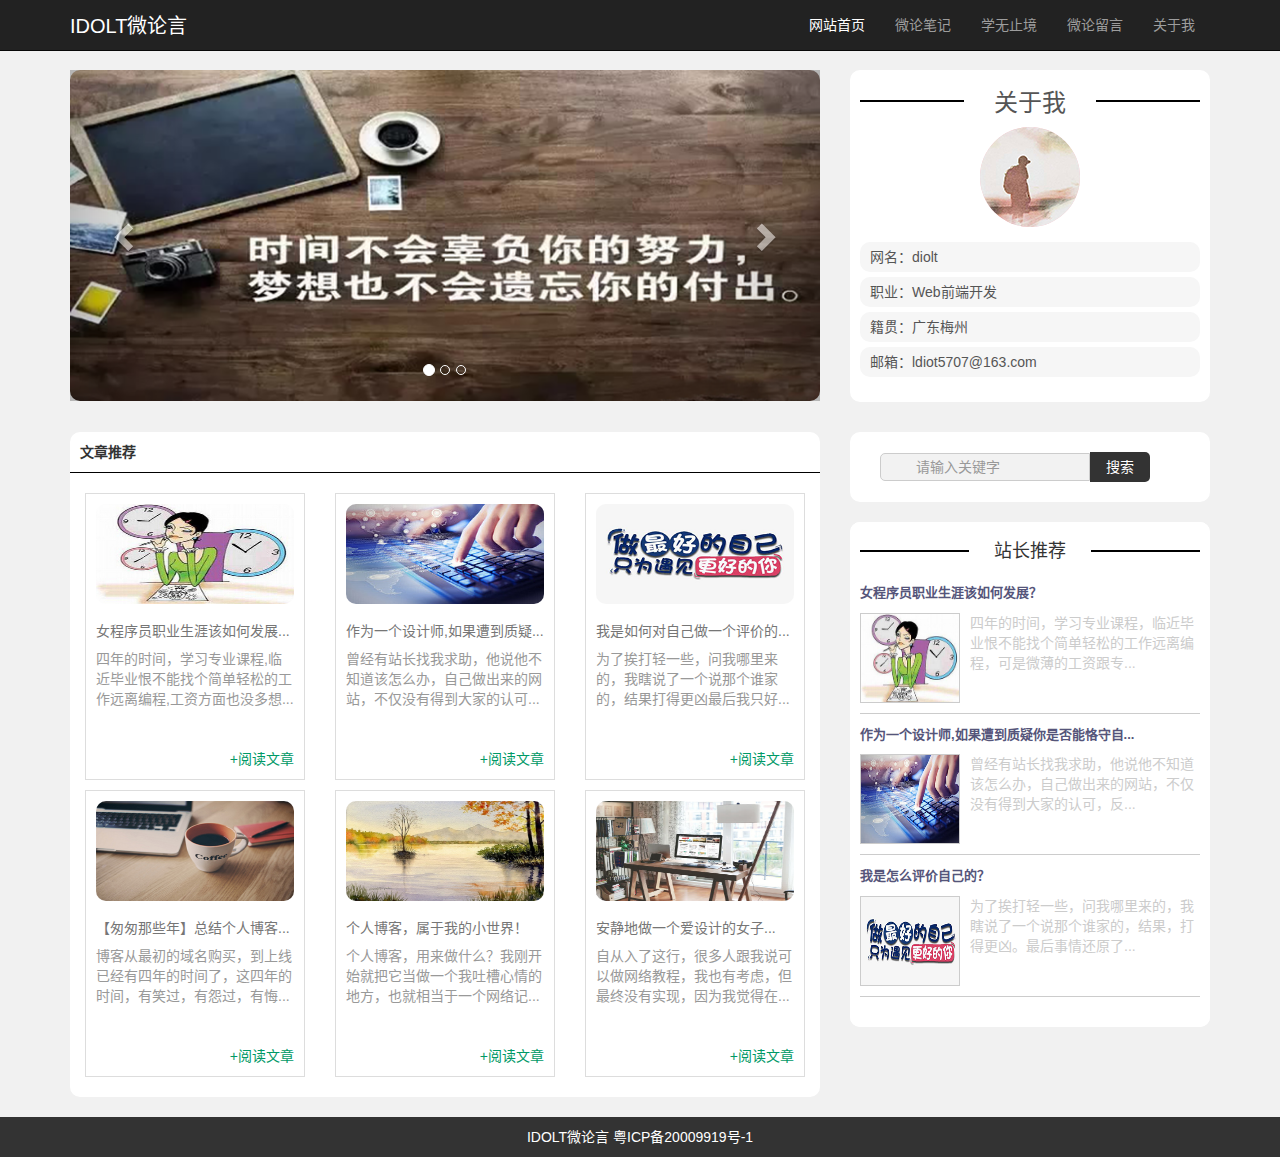
<file: index.html>
<!DOCTYPE html>
<html lang="zh-CN">
<head>
    <meta charset="UTF-8">
    <meta name="viewport" content="width=device-width, initial-scale=1.0">
    <meta http-equiv="X-UA-Compatible" content="ie=edge">
    <title>IDOLT微论言</title>
    <link rel="stylesheet" href="css/bootstrap.css">
    <link rel="stylesheet" href="css/index.css">
</head>
<body>
    <nav class="navbar navbar-inverse navbar-fixed-top">
        <div class="container">
            <div class="navbar-header">
                <button type="button" class="navbar-toggle" data-toggle="collapse" data-target="#menulist">
                    <span class="icon-bar"></span>
                    <span class="icon-bar"></span>
                    <span class="icon-bar"></span>
                </button>
                <a href="#" class="navbar-brand"><h1 class="navTxt">IDOLT微论言</h1></a>
            </div>
            <div class="collapse navbar-collapse" id="menulist">
                <ul class="nav navbar-nav">
                    <li><a href="index.html" style="color: #ffffff;">网站首页</a></li>
                    <li><a href="note.html">微论笔记</a></li>
                    <li><a href="knowledge.html">学无止境</a></li>
                    <li><a href="demo.html">微论留言</a></li>
                    <li><a href="">关于我</a></li>
                </ul>
            </div>
        </div>
    </nav>
    <!--轮播部分-->
    <div class="container">
        <div class="row">

            <!-- 左侧 -->
            <div class="col-lg-8 col-md-8">
                <div class="row">
                    <div class="col-lg-12 col-md-12">
                        <div id="imglist" class="carousel slide" data-ride="carousel">
                            <ol class="carousel-indicators">  
                                <li data-target="#imglist" data-slide-to="0" class="active"></li>
                                <li data-target="#imglist" data-slide-to="1"></li>
                                <li data-target="#imglist" data-slide-to="2"></li>
                            </ol>
                            <div class="carousel-inner">
                                <div class="item active">
                                    <img class="slide-image" src="./img/01.png" alt="" >
                                </div>
                                <div class="item">
                                    <img class="slide-image" src="./img/02.png" alt="">
                                </div>
                                <div class="item">
                                    <img class="slide-image" src="./img/03.png" alt="">
                                </div>
                            </div>
                            <a href="#imglist" class="left carousel-control" data-slide="prev">
                                <span class="glyphicon glyphicon-chevron-left"></span>
                            </a>
                            <a href="#imglist" class="right carousel-control" data-slide="next">
                                <span class="glyphicon glyphicon-chevron-right"></span>
                            </a>
                        </div>
                    </div>
                </div>
            </div>

            <!-- 关于我 -->
            <div class="col-lg-4 col-md-4 bag-bg visible-lg">
                <div id="banner-mim" class="banner-mim">
                    <div class="mim-warp">
                        <h3><span>关于我</span></h3>
                        <div class="banner-logo-img">
                            <img src="./img/log.png" alt="">
                        </div>
                        <ul class="mim-list">
                            <li><span>网名：</span>diolt</li>
                            <li><span>职业：</span>Web前端开发</li>
                            <li><span>籍贯：</span>广东梅州</li>
                            <li><span>邮箱：</span>ldiot5707@163.com</li>
                        </ul>
                    </div>
                </div>
            </div>
        </div>
    </div>

    <!-- 文章推荐 -->
    <div class="container mr-tp">
        <div class="row">
            <div class="col-lg-8 col-md-8 mr-bt">
                <div class="content_article">
                    <div class="content_article-title">
                        <strong>文章推荐</strong>
                    </div>
                    <div class="col-lg-12 col-md-12 no-guttuer">
                        <!-- 卡片 -->
                        <div class="col-lg-4 col-md-4">
                            <div class="content_article-item">
                                <div class="content-list-img">
                                    <img src="./img/p1.jpg" alt="" title="女程序员职业生涯该如何发展?">
                                </div>
                                <h5>女程序员职业生涯该如何发展...</h5>
                                <div class="content-list-text">
                                四年的时间，学习专业课程,临近毕业恨不能找个简单轻松的工作远离编程,工资方面也没多想...
                                </div>
                                <div class="content-list-link">
                                    <a href="./share/share.html">+阅读文章</a>
                                </div>
                            </div>
                        </div>
                        <div class="col-lg-4 col-md-4">
                            <div class="content_article-item">
                                <div class="content-list-img">
                                    <img src="./img/p2.jpg" alt="" title="作为一个设计师,如果遭到质疑?">
                                </div>
                                <h5>作为一个设计师,如果遭到质疑...</h5>
                                <div class="content-list-text">
                                        曾经有站长找我求助，他说他不知道该怎么办，自己做出来的网站，不仅没有得到大家的认可...
                                </div>
                                <div class="content-list-link">
                                    <a href="./share/share2.html">+阅读文章</a>
                                </div>
                            </div>
                        </div>
                        <div class="col-lg-4 col-md-4">
                            <div class="content_article-item">
                                <div class="content-list-img">
                                    <img src="./img/p3.png" alt="" title="我是如何对自己做一个评价的...">
                                </div>
                                <h5>我是如何对自己做一个评价的...</h5>
                                <div class="content-list-text">
                                        为了挨打轻一些，问我哪里来的，我瞎说了一个说那个谁家的，结果打得更凶最后我只好...
                                </div>
                                <div class="content-list-link">
                                    <a href="./share/share3.html">+阅读文章</a>
                                </div>
                            </div>
                        </div>

                        <div class="col-lg-4 col-md-4">
                            <div class="content_article-item">
                                <div class="content-list-img">
                                    <img src="./img/p4.jpg" alt="" title="【匆匆那些年】总结个人博客...">
                                </div>
                                <h5>【匆匆那些年】总结个人博客...</h5>
                                <div class="content-list-text">
                                        博客从最初的域名购买，到上线已经有四年的时间了，这四年的时间，有笑过，有怨过，有悔...
                                </div>
                                <div class="content-list-link">
                                    <a href="./share/share4.html">+阅读文章</a>
                                </div>
                            </div>
                        </div>
                        <div class="col-lg-4 col-md-4">
                            <div class="content_article-item">
                                <div class="content-list-img">
                                    <img src="./img/p5.jpg" alt="" title="个人博客，属于我的小世界！">
                                </div>
                                <h5>个人博客，属于我的小世界！</h5>
                                <div class="content-list-text">
                                        个人博客，用来做什么？我刚开始就把它当做一个我吐槽心情的地方，也就相当于一个网络记...
                                </div>
                                <div class="content-list-link">
                                    <a href="./share/share5.html">+阅读文章</a>
                                </div>
                            </div>
                        </div>
                        <div class="col-lg-4 col-md-4">
                            <div class="content_article-item">
                                <div class="content-list-img">
                                    <img src="./img/p6.jpg" alt="" title="安静地做一个爱设计的女子...">
                                </div>
                                <h5>安静地做一个爱设计的女子...</h5>
                                <div class="content-list-text">
                                        自从入了这行，很多人跟我说可以做网络教程，我也有考虑，但最终没有实现，因为我觉得在...
                                </div>
                                <div class="content-list-link">
                                    <a href="./share/share6.html">+阅读文章</a>
                                </div>
                            </div>
                        </div>
                    </div>
                </div>
            </div>
            <!-- 搜索和站长推荐 -->
            <div class="col-lg-4 col-md-4">
                <div class="content_comend-warp">
                    <div class="col-lg-12 col-md-12 pag-bg">
                        <div class="content_comend-selcet">
                            <div id="content-select" class="content-select">
                                <input type="text" placeholder="请输入关键字">
                                <button>搜索</button>
                            </div>
                        </div>
                    </div>
                    <div class="col-lg-12 col-md-12 pag-bg">
                        <div class="content_comend-head">
                            <div class="content-right-title">  
                                <div class="title-list">
                                    <h4><span>站长推荐</span></h4>
                                </div>
                                <div class="content-list-warp">
                                    <ul>
                                        <li>
                                            <span>
                                                <b><a href="./share/share.html">女程序员职业生涯该如何发展？</a></b>
                                            </span>
                                            <div class="content-list-mend cleafix">
                                                <div class="content-list-cpt">
                                                    <img src="./img/p1.jpg" alt="" title="女程序员职业生涯该如何发展？">
                                                </div>
                                                <p>四年的时间，学习专业课程，临近毕业恨不能找个简单轻松的工作远离编程，可是微薄的工资跟专...</p>
                                            </div>
                                        </li>
                                        <li>
                                            <span>
                                               <b><a href="./share/share2.html">作为一个设计师,如果遭到质疑你是否能恪守自...</a></b>
                                            </span>
                                            <div class="content-list-mend cleafix">
                                                <div class="content-list-cpt">
                                                    <img src="./img/p2.jpg" alt="" title="作为一个设计师,如果遭到质疑你是否能恪守自...">
                                                </div>
                                                <p>曾经有站长找我求助，他说他不知道该怎么办，自己做出来的网站，不仅没有得到大家的认可，反...</p>
                                            </div>
                                        </li>
                                        <li>
                                            <span>
                                                <b><a href="./share/share3.html">我是怎么评价自己的？</a></b>
                                            </span>
                                            <div class="content-list-mend cleafix">
                                                <div class="content-list-cpt">
                                                    <img src="./img/p3.png" alt="" title="我是怎么评价自己的？">
                                                </div>
                                                <p>为了挨打轻一些，问我哪里来的，我瞎说了一个说那个谁家的，结果，打得更凶。最后事情还原了...</p>
                                            </div>
                                        </li>
                                    </ul>
                                </div>
                            </div>
                        </div>
                    </div>
                </div>
            </div>
        </div>
    </div>

    <!-- 尾部 -->
    <footer>
        <p>
            <a href="#">IDOLT微论言</a><span> </span><a href="#">粤ICP备20009919号-1</a>
        </p>
    </footer>

    <!-- js链接 -->
    <script src="./js/jquery-3.4.1.js"></script>
    <script src="./js/bootstrap.min.js"></script>
</body>
</html>
</file>
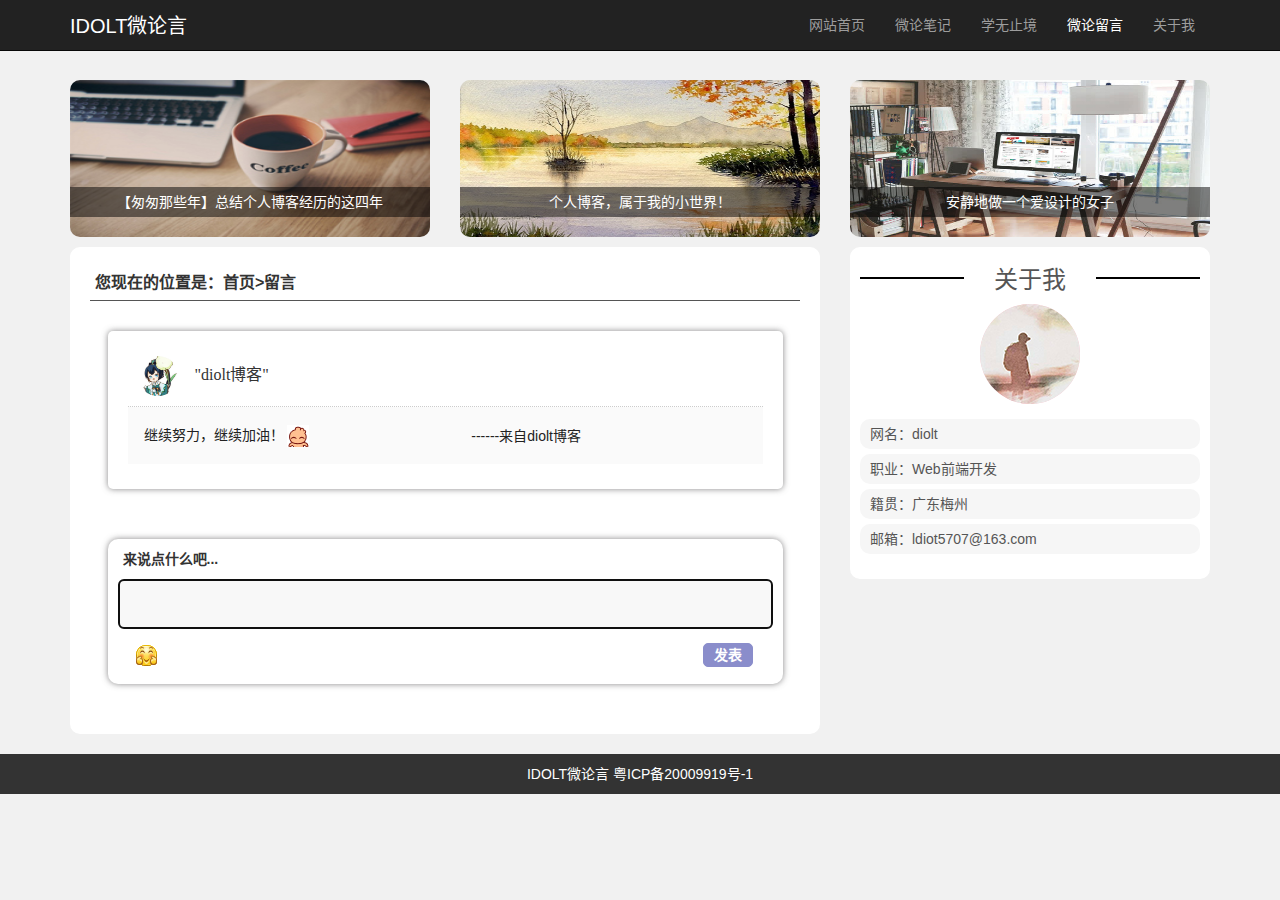
<file: demo.html>
<!DOCTYPE html>
<html lang="zh-CN">
<head>
    <meta charset="UTF-8">
    <meta name="viewport" content="width=device-width, initial-scale=1.0">
    <meta http-equiv="X-UA-Compatible" content="ie=edge">
    <title>微论留言</title>
    <link rel="stylesheet" href="css/bootstrap.css">
    <link rel="stylesheet" href="css/index.css">

    <link rel="stylesheet" href="css/demo.css">
</head>
<body>
     <nav class="navbar navbar-inverse navbar-fixed-top">
        <div class="container">
            <div class="navbar-header">
                <button type="button" class="navbar-toggle" data-toggle="collapse" data-target="#menulist">
                    <span class="icon-bar"></span>
                    <span class="icon-bar"></span>
                    <span class="icon-bar"></span>
                </button>
                <a href="#" class="navbar-brand"><h1 class="navTxt">IDOLT微论言</h1></a>
            </div>
            <div class="collapse navbar-collapse" id="menulist">
                <ul class="nav navbar-nav">
                    <li><a href="index.html">网站首页</a></li>
                    <li><a href="note.html">微论笔记</a></li>
                    <li><a href="knowledge.html">学无止境</a></li>
                    <li><a href="demo.html" style="color: #ffffff;">微论留言</a></li>
                    <li><a href="">关于我</a></li>
                </ul>
            </div>
        </div>
    </nav>

    <!-- 广告 -->
    <div class="container">
        <div class="row">
            <div class="acption col-lg-4 col-md-4">
                <img src="./img/sement1.jpg" alt="">
                <span>
                    <a href="">
                        【匆匆那些年】总结个人博客经历的这四年
                    </a>
                </span>
            </div> 
            <div class="acption col-lg-4 col-md-4">
                <img src="./img/sement2.jpg" alt="">
                <span>
                    <a href="">
                        个人博客，属于我的小世界！
                    </a>
                </span>
            </div>
            <div class="acption col-lg-4 col-md-4 ">
                <img src="./img/sement3.jpg" alt="">
                <span>
                    <a href="">
                        安静地做一个爱设计的女子
                    </a>
                </span>
            </div>
        </div>
    </div>
    
    <div class="container">
        <div class="row">
            <!-- 评论区 -->
            <div class="col-lg-8 col-md-8 mr-bt">
                <div class="row">
                    <div class="col-lg-12 col-md-12">
                        <div id="Tz_gra" class="Tz_gra">
                            <div class="Tz_gra-title">
                                <span>您现在的位置是：首页>留言</span>
                            </div>
                            <!--Tz_box end-->
                            <!--Tz_showbox start-->
                            <div id="Tz_showbox" style="display: block;">
                                <div class="showcont">
                                    <div class="title">
                                        <img src="./img/toux.jpg" width="40" height="40" alt="">
                                        "diolt博客"
                                    </div>
                                    <div class="edit">
                                        继续努力，继续加油！
                                        <img src="./img/1.gif" alt="">
                                        <span>------来自diolt博客</span>
                                    </div>
                                </div>
                            </div>
                            <div id="Tz_showbox"></div>
                            <!--Tz_showbox end-->
                            <!--Tz_box start-->
                            <div id="Tz_box">
                                <div class="Tz_box-gbox">
                                    <p>
                                        <strong>来说点什么吧...</strong>
                                    </p>
                                </div>
                                <div id="text" contenteditable="true"></div>
                                <div class="face"><img src="img/49.gif" alt="头像"></div>
                                <a href="javascript:void(0)" class="btn">发表</a>
                                <div class="facebox">
                                    <ul></ul>
                                </div>
                            </div>
                        </div>
                    </div>
                </div>
            </div>

            <!-- 关于我 -->
            <div class="col-lg-4 col-md-4 mr-bt">
                <div class="row">
                    <div class="col-lg-12 col-md-12">
                        <div id="banner-mim" class="banner-mim">
                            <div class="mim-warp">
                                <h3><span>关于我</span></h3>
                                <div class="banner-logo-img">
                                    <img src="./img/log.png" alt="">
                                </div>
                                <ul class="mim-list">
                                    <li><span>网名：</span>diolt</li>
                                    <li><span>职业：</span>Web前端开发</li>
                                    <li><span>籍贯：</span>广东梅州</li>
                                    <li><span>邮箱：</span>ldiot5707@163.com</li>
                                </ul>
                            </div>
                        </div>
                    </div>
                </div>
            </div>
        </div>
    </div>
     <!-- 尾部 -->
    <footer>
        <p>
            <a href="#">IDOLT微论言</a><span> </span><a href="#">粤ICP备20009919号-1</a>
        </p>
    </footer>
    <!-- js链接 -->
    <script src="./js/jquery-3.4.1.js"></script>
     <script src="./js/demo.js"></script>
           <script src="./js/graBgColor.js"></script>
    <script src="./js/bootstrap.min.js"></script>
</body>
</html>
</file>
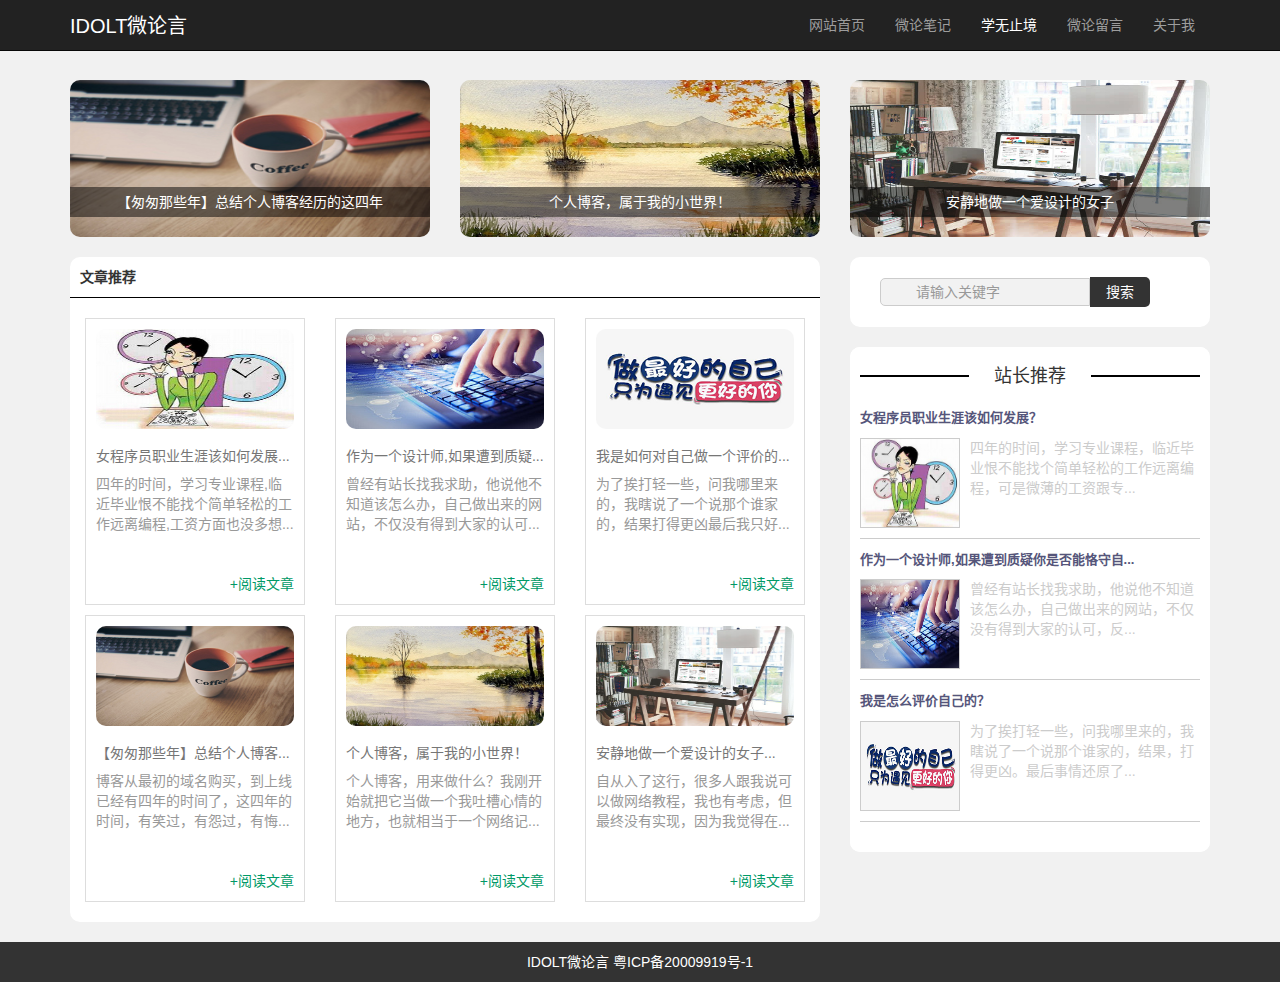
<file: knowledge.html>
<!DOCTYPE html>
<html lang="zh-CN">
<head>
    <meta charset="UTF-8">
    <meta name="viewport" content="width=device-width, initial-scale=1.0">
    <meta http-equiv="X-UA-Compatible" content="ie=edge">
    <title>学无止境</title>
    <link rel="stylesheet" href="css/bootstrap.css">
    <link rel="stylesheet" href="css/index.css">
    <link rel="stylesheet" href="./css/knowledge.css">
</head>
<body>
     <nav class="navbar navbar-inverse navbar-fixed-top">
        <div class="container">
            <div class="navbar-header">
                <button type="button" class="navbar-toggle" data-toggle="collapse" data-target="#menulist">
                    <span class="icon-bar"></span>
                    <span class="icon-bar"></span>
                    <span class="icon-bar"></span>
                </button>
                <a href="#" class="navbar-brand"><h1 class="navTxt">IDOLT微论言</h1></a>
            </div>
            <div class="collapse navbar-collapse" id="menulist">
                <ul class="nav navbar-nav">
                    <li><a href="index.html">网站首页</a></li>
                    <li><a href="note.html">微论笔记</a></li>
                    <li><a href="knowledge.html" style="color: #ffffff;">学无止境</a></li>
                    <li><a href="demo.html">微论留言</a></li>
                    <li><a href="">关于我</a></li>
                </ul>
            </div>
        </div>
    </nav>

    <!-- 广告 -->
    <div class="container">
        <div class="row">
            <div class="acption col-lg-4 col-md-4">
                <img src="./img/sement1.jpg" alt="">
                <span>
                    <a href="">
                        【匆匆那些年】总结个人博客经历的这四年
                    </a>
                </span>
            </div> 
            <div class="acption col-lg-4 col-md-4">
                <img src="./img/sement2.jpg" alt="">
                <span>
                    <a href="">
                        个人博客，属于我的小世界！
                    </a>
                </span>
            </div>
            <div class="acption col-lg-4 col-md-4 ">
                <img src="./img/sement3.jpg" alt="">
                <span>
                    <a href="">
                        安静地做一个爱设计的女子
                    </a>
                </span>
            </div>
        </div>
    </div>

    <!-- 文章推荐 -->
    <div class="container">
        <div class="row">
            <div class="col-lg-8 col-md-8 mr-bt">
                <div class="content_article">
                    <div class="content_article-title">
                        <strong>文章推荐</strong>
                    </div>
                    <div class="col-lg-12 col-md-12 no-guttuer">
                        <!-- 卡片 -->
                        <div class="col-lg-4 col-md-4">
                            <div class="content_article-item">
                                <div class="content-list-img">
                                    <img src="./img/p1.jpg" alt="" title="女程序员职业生涯该如何发展?">
                                </div>
                                <h5>女程序员职业生涯该如何发展...</h5>
                                <div class="content-list-text">
                                四年的时间，学习专业课程,临近毕业恨不能找个简单轻松的工作远离编程,工资方面也没多想...
                                </div>
                                <div class="content-list-link">
                                    <a href="./share/share.html">+阅读文章</a>
                                </div>
                            </div>
                        </div>
                        <div class="col-lg-4 col-md-4">
                            <div class="content_article-item">
                                <div class="content-list-img">
                                    <img src="./img/p2.jpg" alt="" title="作为一个设计师,如果遭到质疑?">
                                </div>
                                <h5>作为一个设计师,如果遭到质疑...</h5>
                                <div class="content-list-text">
                                        曾经有站长找我求助，他说他不知道该怎么办，自己做出来的网站，不仅没有得到大家的认可...
                                </div>
                                <div class="content-list-link">
                                    <a href="./share/share2.html">+阅读文章</a>
                                </div>
                            </div>
                        </div>
                        <div class="col-lg-4 col-md-4">
                            <div class="content_article-item">
                                <div class="content-list-img">
                                    <img src="./img/p3.png" alt="" title="我是如何对自己做一个评价的...">
                                </div>
                                <h5>我是如何对自己做一个评价的...</h5>
                                <div class="content-list-text">
                                        为了挨打轻一些，问我哪里来的，我瞎说了一个说那个谁家的，结果打得更凶最后我只好...
                                </div>
                                <div class="content-list-link">
                                    <a href="./share/share3.html">+阅读文章</a>
                                </div>
                            </div>
                        </div>

                        <div class="col-lg-4 col-md-4">
                            <div class="content_article-item">
                                <div class="content-list-img">
                                    <img src="./img/p4.jpg" alt="" title="【匆匆那些年】总结个人博客...">
                                </div>
                                <h5>【匆匆那些年】总结个人博客...</h5>
                                <div class="content-list-text">
                                        博客从最初的域名购买，到上线已经有四年的时间了，这四年的时间，有笑过，有怨过，有悔...
                                </div>
                                <div class="content-list-link">
                                    <a href="./share/share4.html">+阅读文章</a>
                                </div>
                            </div>
                        </div>
                        <div class="col-lg-4 col-md-4">
                            <div class="content_article-item">
                                <div class="content-list-img">
                                    <img src="./img/p5.jpg" alt="" title="个人博客，属于我的小世界！">
                                </div>
                                <h5>个人博客，属于我的小世界！</h5>
                                <div class="content-list-text">
                                        个人博客，用来做什么？我刚开始就把它当做一个我吐槽心情的地方，也就相当于一个网络记...
                                </div>
                                <div class="content-list-link">
                                    <a href="./share/share5.html">+阅读文章</a>
                                </div>
                            </div>
                        </div>
                        <div class="col-lg-4 col-md-4">
                            <div class="content_article-item">
                                <div class="content-list-img">
                                    <img src="./img/p6.jpg" alt="" title="安静地做一个爱设计的女子...">
                                </div>
                                <h5>安静地做一个爱设计的女子...</h5>
                                <div class="content-list-text">
                                        自从入了这行，很多人跟我说可以做网络教程，我也有考虑，但最终没有实现，因为我觉得在...
                                </div>
                                <div class="content-list-link">
                                    <a href="./share/share6.html">+阅读文章</a>
                                </div>
                            </div>
                        </div>
                    </div>
                </div>
            </div>
            <!-- 搜索和站长推荐 -->
            <div class="col-lg-4 col-md-4">
                <div class="content_comend-warp">
                    <div class="col-lg-12 col-md-12 pag-bg">
                        <div class="content_comend-selcet">
                            <div id="content-select" class="content-select">
                                <input type="text" placeholder="请输入关键字">
                                <button>搜索</button>
                            </div>
                        </div>
                    </div>
                    <div class="col-lg-12 col-md-12 pag-bg">
                        <div class="content_comend-head">
                            <div class="content-right-title">  
                                <div class="title-list">
                                    <h4><span>站长推荐</span></h4>
                                </div>
                                <div class="content-list-warp">
                                    <ul>
                                        <li>
                                            <span>
                                                <b><a href="./share/share.html">女程序员职业生涯该如何发展？</a></b>
                                            </span>
                                            <div class="content-list-mend cleafix">
                                                <div class="content-list-cpt">
                                                    <img src="./img/p1.jpg" alt="" title="女程序员职业生涯该如何发展？">
                                                </div>
                                                <p>四年的时间，学习专业课程，临近毕业恨不能找个简单轻松的工作远离编程，可是微薄的工资跟专...</p>
                                            </div>
                                        </li>
                                        <li>
                                            <span>
                                               <b><a href="./share/share2.html">作为一个设计师,如果遭到质疑你是否能恪守自...</a></b>
                                            </span>
                                            <div class="content-list-mend cleafix">
                                                <div class="content-list-cpt">
                                                    <img src="./img/p2.jpg" alt="" title="作为一个设计师,如果遭到质疑你是否能恪守自...">
                                                </div>
                                                <p>曾经有站长找我求助，他说他不知道该怎么办，自己做出来的网站，不仅没有得到大家的认可，反...</p>
                                            </div>
                                        </li>
                                        <li>
                                            <span>
                                                <b><a href="./share/share3.html">我是怎么评价自己的？</a></b>
                                            </span>
                                            <div class="content-list-mend cleafix">
                                                <div class="content-list-cpt">
                                                    <img src="./img/p3.png" alt="" title="我是怎么评价自己的？">
                                                </div>
                                                <p>为了挨打轻一些，问我哪里来的，我瞎说了一个说那个谁家的，结果，打得更凶。最后事情还原了...</p>
                                            </div>
                                        </li>
                                    </ul>
                                </div>
                            </div>
                        </div>
                    </div>
                </div>
            </div>
        </div>
    </div>
      <!-- 尾部 -->
    <footer>
        <p>
            <a href="#">IDOLT微论言</a><span> </span><a href="#">粤ICP备20009919号-1</a>
        </p>
    </footer>
    <!-- js链接 -->
    <script src="./js/jquery-3.4.1.js"></script>
    <script src="./js/bootstrap.min.js"></script>
</body>
</html>
</file>
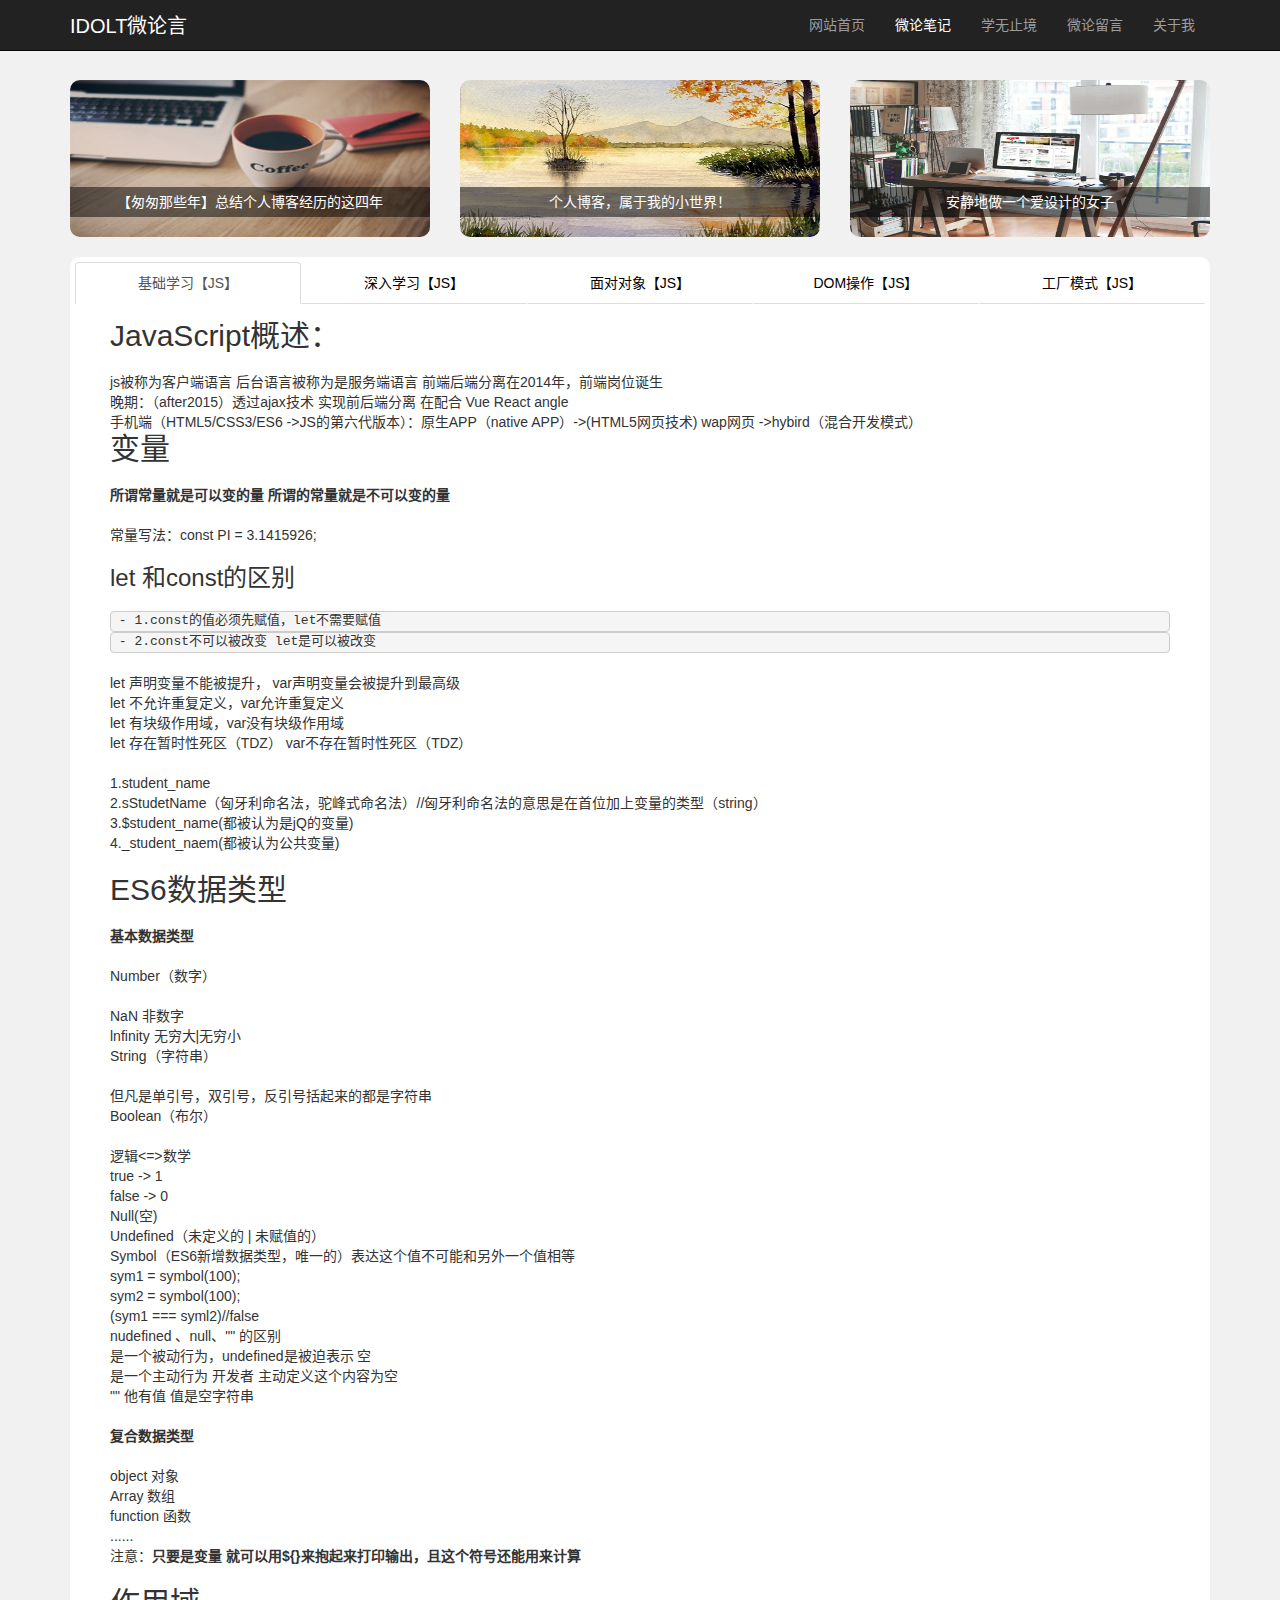
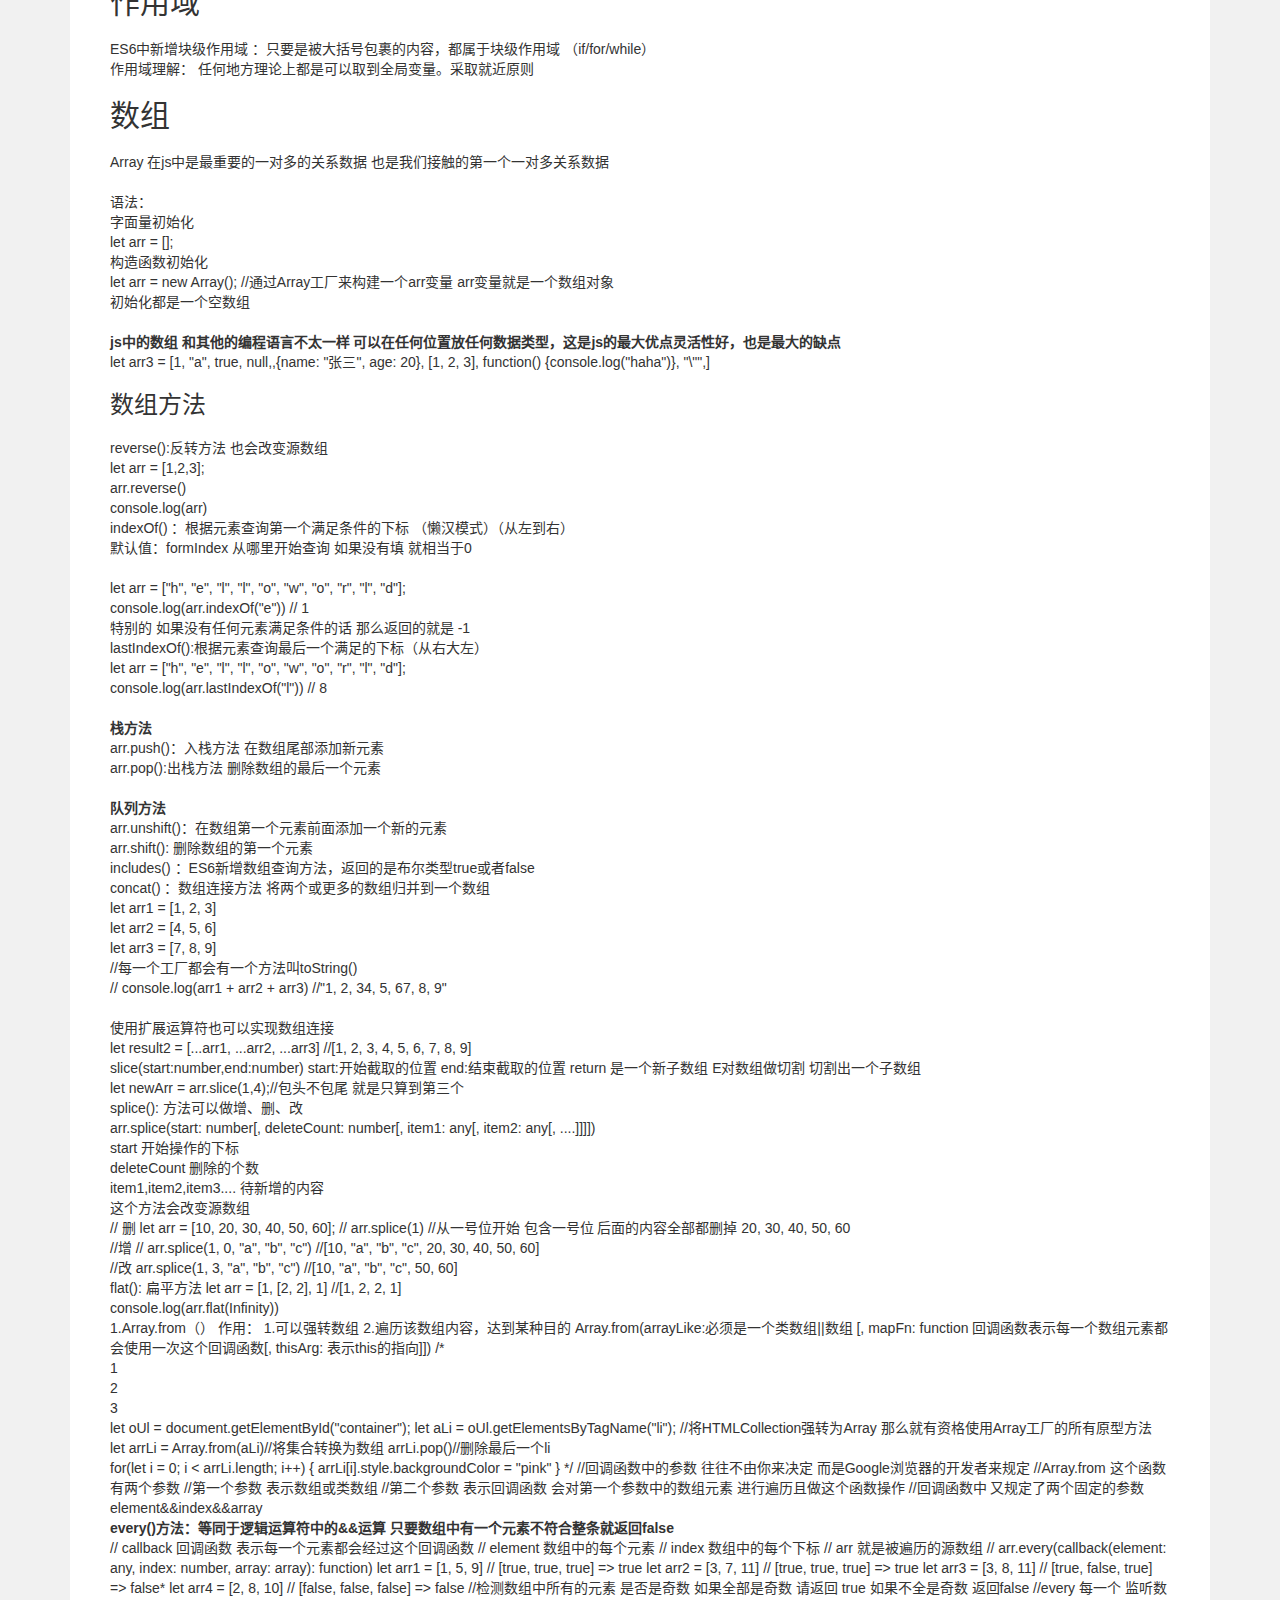
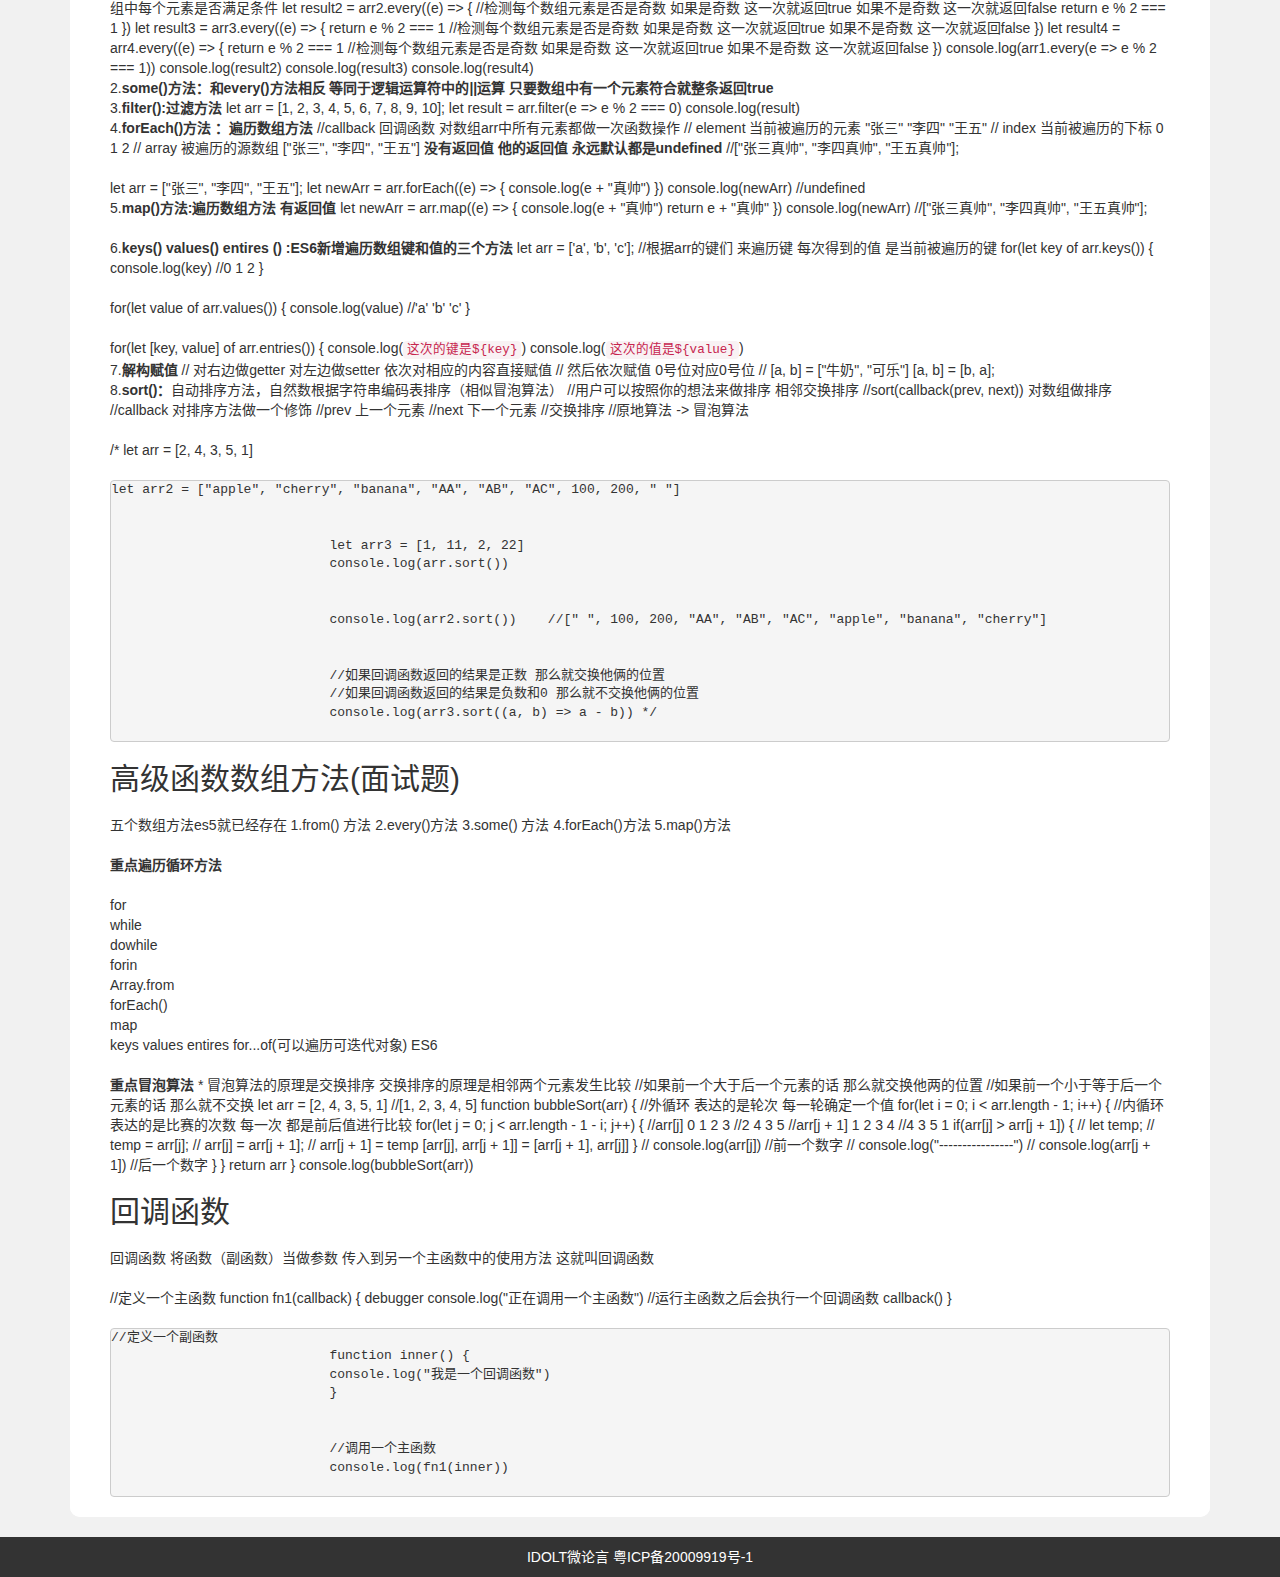
<file: note.html>
<!DOCTYPE html>
<html lang="zh-CN">
<head>
    <meta charset="UTF-8">
    <meta name="viewport" content="width=device-width, initial-scale=1.0">
    <meta http-equiv="X-UA-Compatible" content="ie=edge">
    <title>微论笔记</title>
    <link rel="stylesheet" href="css/bootstrap.css">
    <link rel="stylesheet" href="css/index.css">
    <link rel="stylesheet" href="./css/note.css">
</head>
<body>
     <nav class="navbar navbar-inverse navbar-fixed-top">
        <div class="container">
            <div class="navbar-header">
                <button type="button" class="navbar-toggle" data-toggle="collapse" data-target="#menulist">
                    <span class="icon-bar"></span>
                    <span class="icon-bar"></span>
                    <span class="icon-bar"></span>
                </button>
                <a href="#" class="navbar-brand"><h1 class="navTxt">IDOLT微论言</h1></a>
            </div>
            <div class="collapse navbar-collapse" id="menulist">
                <ul class="nav navbar-nav">
                    <li><a href="index.html" >网站首页</a></li>
                    <li><a href="note.html" style="color: #ffffff;">微论笔记</a></li>
                    <li><a href="knowledge.html">学无止境</a></li>
                    <li><a href="demo.html">微论留言</a></li>
                    <li><a href="">关于我</a></li>
                </ul>
            </div>
        </div>
    </nav>

    <!-- 广告 -->
    <div class="container">
        <div class="row">
            <div class="acption col-lg-4 col-md-4">
                <img src="./img/sement1.jpg" alt="">
                <span>
                    <a href="">
                        【匆匆那些年】总结个人博客经历的这四年
                    </a>
                </span>
            </div> 
            <div class="acption col-lg-4 col-md-4">
                <img src="./img/sement2.jpg" alt="">
                <span>
                    <a href="">
                        个人博客，属于我的小世界！
                    </a>
                </span>
            </div>
            <div class="acption col-lg-4 col-md-4 ">
                <img src="./img/sement3.jpg" alt="">
                <span>
                    <a href="">
                        安静地做一个爱设计的女子
                    </a>
                </span>
            </div>
        </div>
    </div>

    <!-- 笔记 -->
    <div class="container">
        <div class="row">
            <div class="col-lg-12 col-md-12">
                <div class="content_pics">
                    <div class="content_pics-list">
                        <ul class="nav nav-tabs nav-justified">
                            <li class="active"><a href="#">基础学习【JS】</a></li>
                            <li><a href="#">深入学习【JS】</a></li>
                            <li><a href="#">面对对象【JS】</a></li>
                            <li><a href="#">DOM操作【JS】</a></li>
                            <li><a href="#">工厂模式【JS】</a></li>
                        </ul>
                    </div>
                    <div class="content_pics-item">
                       <div class="active">
                            <h2>JavaScript概述：</h2>
                            <br>
                            <ul>
                            <li><p>js被称为客户端语言 后台语言被称为是服务端语言
                            前端后端分离在2014年，前端岗位诞生</p></li>
                            <li><p>晚期：（after2015）透过ajax技术 实现前后端分离 在配合 Vue React angle</p></li>
                            <li><p>手机端（HTML5/CSS3/ES6 ->JS的第六代版本）：原生APP（native APP）->(HTML5网页技术) wap网页 ->hybird（混合开发模式）</p></li>
                            </ul>
                            <h2>变量</h2>
                            <br>
                            <p><strong>所谓常量就是可以变的量 所谓的常量就是不可以变的量</strong></p>
                            <br>
                            <p>常量写法：const PI = 3.1415926;</p>
                            <br>
                            <h3>let 和const的区别</h3>
                            <br>
                            <pre><code> - 1.const的值必须先赋值，let不需要赋值</code></pre>
                            <pre><code> - 2.const不可以被改变 let是可以被改变</code></pre>
                            
                            <br>
                            <ul>
                            <li>let  声明变量不能被提升， var声明变量会被提升到最高级</li>
                            <li>let 不允许重复定义，var允许重复定义</li>
                            <li>let 有块级作用域，var没有块级作用域</li>
                            <li><p>let 存在暂时性死区（TDZ） var不存在暂时性死区（TDZ）</p>
                                <br>
                            <p>1.student_name</p>
                                    <p>2.sStudetName（匈牙利命名法，驼峰式命名法）//匈牙利命名法的意思是在首位加上变量的类型（string）</p>
                                            <p>3.$student_name(都被认为是jQ的变量)</p>
                                                    <p>4._student_naem(都被认为公共变量)</p>
                        </li>
                            </ul>
                            <br>
                            <h2>ES6数据类型</h2>
                            <br>
                            <p><strong>基本数据类型</strong></p>
                            <br>
                            <ul>
                            <li><p>Number（数字）</p>
                                <br>
                            <ul><li>NaN 非数字</li>
                            <li>lnfinity 无穷大|无穷小</li></ul></li>
                            <li><p>String（字符串）</p>
                                <br>
                            <ul><li>但凡是单引号，双引号，反引号括起来的都是字符串</li></ul></li>
                            <li><p>Boolean（布尔）</p>
                                <br>
                            <ul><li>逻辑&lt;=>数学</li>
                            <li>true -> 1</li>
                            <li>false -> 0</li></ul></li>
                            <li><p>Null(空)</p></li>
                            <li><p>Undefined（未定义的 | 未赋值的）</p></li>
                             <p>Symbol（ES6新增数据类型，唯一的）表达这个值不可能和另外一个值相等</p>
                            <p>sym1 = symbol(100);</p> 
                            <p>sym2 = symbol(100);</p> 
                            <p>(sym1 === syml2)//false</p>

                            <p>nudefined 、null、"" 的区别</p>
                            <p>是一个被动行为，undefined是被迫表示 空</p>
                            <p>是一个主动行为 开发者 主动定义这个内容为空</p>
                            <p>"" 他有值 值是空字符串</p>
                            </ul>
                                <br>
                            <p><strong>复合数据类型</strong></p>
                                <br>
                            <ul>
                            <li>object 对象</li>
                            <li>Array  数组</li>
                            <li>function  函数</li>
                            <li>......</li>
                            </ul>

                            <p>注意：<strong>只要是变量 就可以用${}来抱起来打印输出，且这个符号还能用来计算</strong></p>
                            <br>
                            <h2>作用域</h2>
                            <br>
                            <ul>
                            <li><p>ES6中新增块级作用域 ：只要是被大括号包裹的内容，都属于块级作用域 （if/for/while）</p></li>
                            <li><p>作用域理解： 任何地方理论上都是可以取到全局变量。采取就近原则</p></li>
                            </ul>
                            <br>
                            <h2>数组</h2>
                            <br>
                            <ul>
                            <li><p>Array 在js中是最重要的一对多的关系数据 也是我们接触的第一个一对多关系数据</p>
                                <br>
                            <p>语法：</p>
                            <p>字面量初始化</p>
                            <p>let arr = [];</p>
                            <p>构造函数初始化</p>
                            <p>let arr = new Array(); //通过Array工厂来构建一个arr变量 arr变量就是一个数组对象</p>
                            <p>初始化都是一个空数组</p>
                                <br>
                            <strong>js中的数组 和其他的编程语言不太一样 可以在任何位置放任何数据类型，这是js的最大优点灵活性好，也是最大的缺点</strong>
                            <p>let arr3 = [1, "a", true, null,,{name: "张三", age: 20}, [1, 2, 3], function() {console.log("haha")}, "\"",]</p></li>
                            </ul>
                            <br>
                            <h3>数组方法</h3>
                            <br>
                            <ul>
                            <li>
                            <p>reverse():反转方法 也会改变源数组</p>
                            <p>let arr = [1,2,3];</p>
                            <p>arr.reverse()</p>
                            <p>console.log(arr)</p>
                            </li>
                            <li>
                                <p>indexOf() ：根据元素查询第一个满足条件的下标 （懒汉模式）（从左到右）</p>
                                <p>默认值：formIndex 从哪里开始查询 如果没有填 就相当于0</p>
                                <br>
                            <p>let arr = ["h", "e", "l", "l", "o", "w", "o", "r", "l", "d"];</p>
                                    <p>console.log(arr.indexOf("e"))     // 1</p>
                                            <p>特别的 如果没有任何元素满足条件的话 那么返回的就是 -1</p></li>
                            <li>
                                <p>lastIndexOf():根据元素查询最后一个满足的下标（从右大左）</p>
                                <p>let arr = ["h", "e", "l", "l", "o", "w", "o", "r", "l", "d"];</p>
                                <p>console.log(arr.lastIndexOf("l"))     // 8</p>
                                <br>
                            <p><strong>栈方法</strong> <br>
                            <p>arr.push()：入栈方法 在数组尾部添加新元素</p>
                            <p>arr.pop():出栈方法 删除数组的最后一个元素</p>
                                <br>
                            <p><strong>队列方法</strong>
                            <p>arr.unshift()：在数组第一个元素前面添加一个新的元素</p>
                            <p>arr.shift(): 删除数组的第一个元素</p></li>
                            <li><p>includes() ：ES6新增数组查询方法，返回的是布尔类型true或者false </p></li>
                            <li><p>concat() ：数组连接方法 将两个或更多的数组归并到一个数组 </p>
                            <p>let arr1 = [1, 2, 3]</p>
                            <p>let arr2 = [4, 5, 6]</p>
                            <p>let arr3 = [7, 8, 9]</p>
                            <p>//每一个工厂都会有一个方法叫toString()</p> 
                            <p>// console.log(arr1 + arr2 + arr3) //"1, 2, 34, 5, 67, 8, 9"</p>
                                <br>
                            <p>使用扩展运算符也可以实现数组连接</p>
                            <p>let result2 = [...arr1, ...arr2, ...arr3]   //[1, 2, 3, 4, 5, 6, 7, 8, 9]</p></li>
                            <li><p>slice(start:number,end:number) start:开始截取的位置  end:结束截取的位置 return 是一个新子数组
                            E对数组做切割 切割出一个子数组</p>
                            <p>let newArr = arr.slice(1,4);//包头不包尾 就是只算到第三个</p></li>
                            <li><p>splice(): 方法可以做增、删、改</p>
                            <p>arr.splice(start: number[, deleteCount: number[, item1: any[, item2: any[, ....]]]])</p>
                            <p>start 开始操作的下标</p>
                            <p>deleteCount 删除的个数</p>
                            <p>item1,item2,item3.... 待新增的内容</p>

                            <p>这个方法会改变源数组</p>

                            <p>// 删
                            let arr = [10, 20, 30, 40, 50, 60];
                            // arr.splice(1)   //从一号位开始 包含一号位 后面的内容全部都删掉 20, 30, 40, 50, 60</p>

                            <p>//增
                            // arr.splice(1, 0, "a", "b", "c")     //[10, "a", "b", "c", 20, 30, 40, 50, 60]</p>

                            <p>//改
                            arr.splice(1, 3, "a", "b", "c")   //[10, "a", "b", "c", 50, 60]</p></li>
                            <li><p>flat(): 扁平方法
                            let arr = [1, [2, 2], 1]      //[1, 2, 2, 1] <br>
                            console.log(arr.flat(Infinity))</p>

                            <ul><li>1.Array.from（）
                            作用：
                            1.可以强转数组
                            2.遍历该数组内容，达到某种目的
                            Array.from(arrayLike:必须是一个类数组||数组 [, mapFn: function 回调函数表示每一个数组元素都会使用一次这个回调函数[, thisArg: 表示this的指向]])
                            /*<ul id="container">
                            <li>1</li>
                            <li>2</li>
                            <li>3</li>
                            </ul></li></ul>

                            <p>let oUl = document.getElementById("container");
                            let aLi = oUl.getElementsByTagName("li");
                            //将HTMLCollection强转为Array 那么就有资格使用Array工厂的所有原型方法
                            let arrLi = Array.from(aLi)//将集合转换为数组
                            arrLi.pop()//删除最后一个li</p>

                            <p>for(let i = 0; i &lt; arrLi.length; i++) {
                            arrLi[i].style.backgroundColor = "pink"
                            } */
                            //回调函数中的参数 往往不由你来决定 而是Google浏览器的开发者来规定
                            //Array.from 这个函数 有两个参数
                            //第一个参数 表示数组或类数组
                            //第二个参数 表示回调函数 会对第一个参数中的数组元素 进行遍历且做这个函数操作
                            //回调函数中 又规定了两个固定的参数 element&amp;&amp;index&amp;&amp;array</p></li>
                            <li><p><strong>every()方法：等同于逻辑运算符中的&amp;&amp;运算 只要数组中有一个元素不符合整条就返回false</strong></p>

                            <p>// callback 回调函数 表示每一个元素都会经过这个回调函数
                            // element 数组中的每个元素
                            // index 数组中的每个下标
                            // arr 就是被遍历的源数组
                            // arr.every(callback(element: any, index: number, array: array): function)
                            let arr1 = [1, 5, 9]    // [true, true, true]  => true
                            let arr2 = [3, 7, 11]   // [true, true, true]  => true
                            let arr3 = [3, 8, 11]   // [true, false, true]  => false*
                            let arr4 = [2, 8, 10]   // [false, false, false]    => false
                            //检测数组中所有的元素 是否是奇数 如果全部是奇数 请返回 true 如果不全是奇数 返回false
                            //every 每一个 监听数组中每个元素是否满足条件
                            let result2 = arr2.every((e) => {
                            //检测每个数组元素是否是奇数 如果是奇数 这一次就返回true 如果不是奇数 这一次就返回false
                            return e % 2 === 1
                            })
                            let result3 = arr3.every((e) => {
                            return e % 2 === 1
                            //检测每个数组元素是否是奇数 如果是奇数 这一次就返回true 如果不是奇数 这一次就返回false
                            })
                            let result4 = arr4.every((e) => {
                            return e % 2 === 1
                            //检测每个数组元素是否是奇数 如果是奇数 这一次就返回true 如果不是奇数 这一次就返回false
                            })
                            console.log(arr1.every(e => e % 2 === 1))
                            console.log(result2)
                            console.log(result3)
                            console.log(result4)</p></li>
                            <li><p>2.<strong>some()方法：和every()方法相反 等同于逻辑运算符中的||运算 只要数组中有一个元素符合就整条返回true</strong></p></li>
                            <li><p>3.<strong>filter():过滤方法</strong>
                            let arr = [1, 2, 3, 4, 5, 6, 7, 8, 9, 10];
                            let result = arr.filter(e => e % 2 === 0)
                            console.log(result)</p></li>
                            <li><p>4.<strong>forEach()方法 ：遍历数组方法</strong>
                            //callback 回调函数 对数组arr中所有元素都做一次函数操作
                            // element 当前被遍历的元素 "张三" "李四" "王五"
                            // index 当前被遍历的下标 0 1 2
                            // array 被遍历的源数组 ["张三", "李四", "王五"]
                            <strong>没有返回值 他的返回值 永远默认都是undefined</strong>
                            //["张三真帅", "李四真帅", "王五真帅"];</p>
                                <br>
                            <p>let arr = ["张三", "李四", "王五"];
                            let newArr = arr.forEach((e) => {
                            console.log(e + "真帅")
                            })
                            console.log(newArr)   //undefined</p></li>
                            <li><p>5.<strong>map()方法:遍历数组方法 有返回值</strong>
                            let newArr = arr.map((e) => {
                            console.log(e + "真帅")
                            return e + "真帅"
                            })
                            console.log(newArr)   //["张三真帅", "李四真帅", "王五真帅"];</p>
                            <br>
                            <ul><li>6.<strong>keys() values() entires () :ES6新增遍历数组键和值的三个方法</strong>
                            let arr = ['a', 'b', 'c'];
                            //根据arr的键们 来遍历键 每次得到的值 是当前被遍历的键
                            for(let key of arr.keys()) {
                            console.log(key)    //0 1 2
                            } </li></ul>
                            <br>
                            <p>for(let value of arr.values()) {
                            console.log(value)    //'a' 'b' 'c'
                            } </p>
                            <br>
                            <p>for(let [key, value] of arr.entries()) {
                            console.log(<code>这次的键是${key}</code>)
                            console.log(<code>这次的值是${value}</code>)</p></li>
                            <li><p>7.<strong>解构赋值</strong>
                            // 对右边做getter 对左边做setter 依次对相应的内容直接赋值
                            // 然后依次赋值 0号位对应0号位
                            // [a, b] = ["牛奶", "可乐"]
                            [a, b] = [b, a];</p></li>
                            <li><p>8.<strong>sort()：</strong>自动排序方法，自然数根据字符串编码表排序（相似冒泡算法）
                            //用户可以按照你的想法来做排序 相邻交换排序
                            //sort(callback(prev, next)) 对数组做排序
                            //callback 对排序方法做一个修饰
                            //prev 上一个元素
                            //next 下一个元素
                            //交换排序
                            //原地算法 -> 冒泡算法 </p></li>
                            </ul>
                            <br>
                            <p>/*  let arr = [2, 4, 3, 5, 1]</p>
                            <br>
                            <pre><code>let arr2 = ["apple", "cherry", "banana", "AA", "AB", "AC", 100, 200, " "]
                                    <br>
                            let arr3 = [1, 11, 2, 22]
                            console.log(arr.sort())
                            <br>
                            console.log(arr2.sort())    //[" ", 100, 200, "AA", "AB", "AC", "apple", "banana", "cherry"]
                            <br>
                            //如果回调函数返回的结果是正数 那么就交换他俩的位置
                            //如果回调函数返回的结果是负数和0 那么就不交换他俩的位置
                            console.log(arr3.sort((a, b) =&gt; a - b)) */
                            </code></pre>
                            <br>
                            <h2>高级函数数组方法(面试题)</h2>
                            <br>
                            <ul>
                            <li><p>五个数组方法es5就已经存在
                            1.from() 方法
                            2.every()方法
                            3.some() 方法
                            4.forEach()方法
                            5.map()方法</p>
                            <br>
                            <p><strong>重点遍历循环方法</strong></p>
                            <br>
                            <ol><li>for</li>
                            <li>while</li>
                            <li>dowhile</li>
                            <li>forin</li>
                            <li>Array.from</li>
                            <li>forEach()</li>
                            <li>map</li>
                            <li>keys values entires for...of(可以遍历可迭代对象) ES6</li></ol></li>
                            </ul>
                            <br>
                            <p><strong>重点冒泡算法</strong>
                            * 冒泡算法的原理是交换排序 交换排序的原理是相邻两个元素发生比较 
                                //如果前一个大于后一个元素的话 那么就交换他两的位置
                                //如果前一个小于等于后一个元素的话 那么就不交换
                                let arr = [2, 4, 3, 5, 1]   //[1, 2, 3, 4, 5]
                                function bubbleSort(arr) {
                                //外循环 表达的是轮次 每一轮确定一个值
                                for(let i = 0; i &lt; arr.length - 1; i++) {
                                    //内循环 表达的是比赛的次数 每一次 都是前后值进行比较
                                    for(let j = 0; j &lt; arr.length - 1 - i; j++) {
                                    //arr[j] 0 1 2 3
                                    //2 4 3 5
                                    //arr[j + 1] 1 2 3 4
                                    //4 3 5 1
                                    if(arr[j] > arr[j + 1]) {
                                        // let temp;
                                        // temp = arr[j];
                                        // arr[j] = arr[j + 1];
                                        // arr[j + 1] = temp
                                        [arr[j], arr[j + 1]] = [arr[j + 1], arr[j]]
                                    }
                                    // console.log(arr[j])   //前一个数字
                                    // console.log("----------------")
                                    // console.log(arr[j + 1])   //后一个数字
                                    }
                                }
                                return arr
                                }
                                console.log(bubbleSort(arr))</p>
                                <br>
                            <h2>回调函数</h2>
                            <br>
                            <p>回调函数 将函数（副函数）当做参数 传入到另一个主函数中的使用方法 这就叫回调函数</p>
                            <br>
                            <p>//定义一个主函数
                                function fn1(callback) {
                                debugger
                                console.log("正在调用一个主函数")
                                //运行主函数之后会执行一个回调函数
                                callback()
                                }</p>
                                <br>
                            <pre><code>//定义一个副函数
                            function inner() {
                            console.log("我是一个回调函数")
                            }
                            <br>
                            //调用一个主函数
                            console.log(fn1(inner))
                            </code></pre>
                       </div>
                       <div>
                            <h2>作用域</h2>
                            <br/>
                            <ul>
                            <li><p>JavaScript有几个作用域</p>
                            <br/>
                            <ul><li>ES5 只有两个作用域  全局作用域和私有作用域（函数作用域）</li>
                            <li>在ES6中新增了一个作用域叫块作用域（let）变相实现</li>
                            <li>全局作用域的范围 是整个window环境</li>
                            <li>函数作用域的范围，在整个函数中，函数的大括号都可以是一个独立的函数作用域</li>
                            <li>块作用域的范围 只要是个大括号 就是一个独立的块级作用 由于这个特性 会导致for/while每次循环都会产生成一个独立的块作用域</li></ul></li>
                            <li><p>注意：</p>
                            <br/>
                            <ol><li>null 永远等于null</li>
                            <li>NaN 永远不等于NaN</li>
                            <li>所有的对象都是内存地址引用</li></ol></li>
                            </ul>
                            <br/>
                            <hr />
                            <br/>
                            <ul>
                            <li><p><strong>栈内存</strong></p>
                            <br/>
                            <ol><li>是所有作用域的执行环境</li>
                            <li>所有基本数据类型的key和value // null</li>
                            <li>所有引用（复杂）数据类型的key （值是一个内存地址 通过这个内存地址变相的存储的那个值）</li></ol></li>
                            <li><p><strong>堆内存</strong></p>
                            <br/>
                            <ol><li>所有的引用数据类型的value</li></ol></li>
                            </ul>
                            <br/>
                            <p>例：</p>
                            <br/>
                            <pre><code>     function show() {
                            <br/>
                                    let i = 1;
                            <br/>
                                    console.log(i++)
                            <br/>
                                }
                            <br/>
                                  show()    //1
                            <br/>
                                  show()    //1
                            <br/>
                                  show()    //1
                            <br/>
                                  console.log(i)    //4
                            </code></pre>
                            <br/>
                            <h2>闭包</h2>
                            <br/>
                            <ul>
                            <li><p>很多时候要求变量局部变量，因为全局变量会污染全局作用域（window），而又不能改变需求的东西 ，这时候就要用到闭包，即是局部变量，又可以记忆下这个变量</p>
                            <br/>
                            <ul><li>闭包的概念：<strong>形成一个[不被销毁]的[私有作用域]！</strong></li>
                            <li>闭包的作用：<strong>保存变量（不被销毁），保护变量（私有作用域）</strong></li>
                            <li>闭包的形式：<strong>函数嵌套函数，且提供局部变量的返回值</strong></li></ul></li>
                            </ul>
                            <br/>
                            <p>例：</p>
                            <br/>
                            <p>全局变量不被销毁 局部变量在函数执行完毕之后(触碰到大括号|触碰到return)的时候都会销毁</p>
                            <br/>
                            <pre><code>function outer() {
                            <br/>
                              let a = 1;
                            <br/>
                              function inner() {
                            <br/>
                                console.log(a)
                            <br/>
                                a = a + 1
                            <br/>
                              }
                            <br/>
                              return inner
                            }
                            <br/>
                            let add = outer();    //add = inner
                            <br/>
                            add()   //1
                            <br/>
                            add()   //2
                            <br/>
                            add()   //3
                            </code></pre>
                            <br/>
                            <p>## 立即执行函数</p>
                            <br/>
                            <ul>
                            <li><p>立即执行函数 = 函数的声明 + 函数的调用 组合而来</p>
                            <br/>
                            <ul><li>立即执行函数的概念 马上执行的函数 马上声明且调用的函数</li></ul>
                            <br/>
                            <p>语法：</p>
                            <br/>
                            <pre><code>    (function（立即执行函数的形参）{}(立即执行函数的实参))
                            <br/>
                                    (function(){})();
                            <br/>
                                    !function(){}();
                            <br/>
                                    +function(){}();
                            <br/>
                                    -function(){}();
                            <br/>
                                    ~function(){}();
                            <br/>
                                这些全部都是立即执行函数
                            <br/>
                                (function (name) {
                            <br/>
                                        console.log(name)
                            <br/>
                                     }("zhangsan"))
                            </code></pre>
                            <br/>
                            <ul><li>利用立即执行函数可以进行插件的封住和多人开发</li>
                            <li>立即执行函数就是对闭包的一种应用</li></ul></li>
                            </ul>
                            <br/>
                            <h2>柯里化</h2>
                            <br/>
                            <ul>
                            <li><p>柯里化就是函数的某些参数预先设置 / 传参 / 调用</p>
                            <br/>
                            <ul><li>柯里化编程思想 curry 预先处理部分内容的一个思想 高阶编程技巧 必然是一个闭包，闭包是一个抽象概念</li>
                            <li>而立即执行函数 / 惰性函数 / 柯里化是闭包概念的一个应用 </li></ul>
                            <br/>
                            <p>例：</p>
                            <br/>
                            <pre><code>    
                                  function sum2(y) {
                            
                                    return function (x) {
                            
                                        return x + y
                            
                                    }
                                }
                                let sumToFive = sum2(5)   //将y锁定成5 随时拿任意的x来求和
                            
                                let sumToTen = sum2(10)   //将y锁定成10 随时拿任意数的x来求和
                            
                                console.log(sumToFive(8))
                            
                                console.log(sumToFive(10))
                            
                                console.log(sumToFive(18))
                            </code></pre></li>
                            </ul>
                            
                            <h2>垃圾回收机制</h2>
                            
                            <ul>
                            <li><p>在JavaScript中有两种垃圾回收机制(gc)</p>
                            
                            <ol><li><p>引用清除(引用计数) IE非标准浏览器内核中使用的垃圾回收机制(清除没有被引用的变量及作用域)
                            2.标记清除 标准浏览器。</p>
                            
                            <pre><code>function show() {
                            
                                //丈夫 和 妻子
                            
                                var husbands = {
                            
                                    name: "张三"
                            
                                }
                            
                                var wife = {
                            
                                    name: "小红"
                            
                                }
                            
                                //张三的老婆是小红
                            
                                husbands.prop = wife
                            
                                //小红的老公是张三
                            
                                wife.prop = husbands
                            
                            }
                            
                            show()
                            
                            //这一对变量 互相之间引用 会造成内存泄露 本应该被销毁的变量或作用域 却仍然占据着内存
                            
                            //会造成内存溢出
                            
                            优点: 是不被销毁(内容可保存/保护) 缺点是不被销毁(内存会开启着一些不必要的开销,占据内存空间) 所以使用闭包的时候如果可以的话 尽量让不用的闭包 让他变成null 空指针 空指针对象 垃圾回收机制 会自定的定时回收内存垃圾
                            </code></pre></li></ol></li>
                            </ul>
                            
                            <h2>递归</h2>
                            
                            <ul>
                            <li><p>什么是递归？ 递归就是循环的另外一种表现
                             1.函数调用自己 自己调用自己（无限死循环）
                             2.必须设定一个停止的条件
                             3.使用递归可以实现数组和对象的扁平化和深复制方法（无须设置停止条件）</p>
                            
                            <ul><li>递归可以跟循环互换 很多递归题 都可以通过循环来实现(如果是一个不确定的循环 一般情况下就需要使用递归)</li></ul>
                            
                            <p>例：
                                    function fn(n) {</p>
                            
                            <pre><code>        // 必须设定一个停止条件
                            
                                    if(n === 1) {
                            
                                        return 1
                            
                                    }
                            
                                    //函数自己调用自己
                            
                                    return n * fn(n - 1)
                            
                                }
                            
                                console.log(fn(5))     // 120
                            </code></pre></li>
                            </ul>
                            <br/>
                            <h2>深复制</h2>
                            <br/>
                            <ul>
                            <li><p>深复制有三种方法可以实现</p>
                            <br/>
                            <ol><li><p>递归（自行实现）</p></li>
                            <li><p>JSON.parse(JSON.stringify(obj))
                                json.parse的特性：
                                (1) 破坏原型链
                                (2) 完全不能实现函数的深复制</p></li>
                            <li><p>jquery方法：$.extend</p>
                            <br/>
                            <ul><li>特别注意：object。assign()该方法只能递归一层属于浅复制</li></ul></li></ol></li>
                            </ul>
                       </div>
                       <div>
                            <h2>面向对象</h2>
                            <br/>
                            <ul>
                            <li>java是一门完全面向对象的语言</li>
                            <li>js 是一门 基于面向对象的语言 base-object</li>
                            <li>面向对象三大特性：（抽象） 封装 继承 多态</li>
                            <li>函数性质 => 普通函数/构造函数(class) 类(group) -> 工厂 用来生产具备某些静态的属性 和 动态的方法 的实例</li>
                            <li>数据类型的分类 基本数据类型(string,number,boolean,null,undefined,symbol) 复合数据类型(object)</li>
                            <li>{} 是编程语言中 通用语法糖(表达式) 在任何编程语言中 {} 都是表示一个对象 []都是表示一个数组</li>
                            <li><p>{} ===> new Object() 给Object一些原料 会 通过Object工厂 生产出一个变量(实例) 他的类型 一定是 Object类型
                            // 他本身 是一个 object 实例</p>
                            <br/>
                            <p><em>对象相当于是工厂</em></p>
                            <br/>
                            <ul><li>对象中有静态的属性和动态的方法</li></ul>
                            <br/>
                            <p>使用<strong>new</strong>创建一个工厂对象</p>
                            <br/>
                            <p>new的意思就是构造一个对象或者构造一个函数</p>
                            <br/>
                            <p>构造函数用于生产某种对象</p>
                            <br/>
                            <p>就是一个构造对象的函数 生产这个实例的工厂</p>
                            <br/>
                            <p>let obj = new Object()</p>
                            <br/>
                            <ol><li><p>引入静态的属性</p>
                            <br/>
                            <p>obj.name = name;
                            obj.age = age;</p></li>
                            <li><p>引入动态的方法</p>
                            <br/>
                            <p>obj.eat = function() {<br/>
                            return this.name + "在吃"<br/>
                            }</p></li></ol></li>
                            </ul>
                            <br/>
                            <p><strong>注意：</strong></p>
                            <br/>
                            <pre><code>当new生产一个实例时 this 指针的指向会强行扭转成指向该作用person
                            
                            而new又会让这个作用域返回该对象 this 指针又会变相指向 最后接收这个变量的杯子person &amp;person2
                            </code></pre>
                            <br/>
                            <p>​ <br>
                                //function Person(name, age) {</p>
                            <br/>
                            <pre><code>  //2. 引入静态的属性
                            
                              this.name = name;
                            
                              this.age = age;
                            
                              //3. 引入动态的方法
                            
                              this.eat = function() {
                            
                                return this.name + "在吃"
                            
                              }
                            
                              this.sleep = function() {
                            
                                return this.name + "在睡"
                            
                              }
                            
                            }
                            
                            let person = new Person("张三", 30)
                            
                            let person2 = new Person("小李", 20)
                            </code></pre>
                            <br/>
                            <p>​   </p>
                            <br/>
                            <h2>静态的属性和动态的方法</h2>
                            <br/>
                            <p>静态属性也叫成员属性：<br/>
                                  成员属性<br/>
                                  this.name = name<br/>
                                  this.age = age</p>
                            <br/>
                            <p>动态方法也叫成员方法：<br/>
                                  成员方法<br/>
                                 this.getBirth = function() {<br/>
                                  }<br/>
                            - 每一个对象 都会具备一个原型(prototype)<br/>
                            - 任何一个工厂(构造器/构造函数/构造类) 都会自动持有一个同名的原型：Person.prototype<br/>
                            - 只要是从Person工厂生产出来的东西 都会自动带有Person的原型</p><br/>
                            
                            <h2>Object 构造函数的方法</h2>
                            <br/>
                            <ul>
                            <li>Object.assign()：通过复制一个或多个对象来创建一个新的对象。</li>
                            <li>Object.create()：使用指定的原型对象和属性创建一个新对象。</li>
                            </ul>
                            <br/>
                            <h2>Object 实例和 Object 原型对象</h2>
                            <br/>
                            <p><em>属性</em></p>
                            <br/>
                            <ul>
                            <li>Object.prototype.constructor 特定的函数，用于创建一个对象的原型。</li>
                            </ul>
                            <br/>
                            <p><em>方法：</em>
                             + Object.prototype.toLocaleString()：直接调用 toString()方法。<br/>
                             + Object.prototype.toString() ：返回对象的字符串表示。</p>
                            <br/>
                            <h3>原型</h3>
                            <br/>
                            <ul>
                            <li><p>原型的特点： 为了实现继承，通过prototype 实现对象的公有属性和方法</p></li>
                            <li><p>原型也叫原型对象</p></li>
                            <li>constructor代表的是一个构造器 表示该对象是有什么东西构建的</li>
                            <li><p>每个实例都会自动具备一个__ proto __ 这个 __ proto __ 会自动指向构造该实例的工厂</p>
                            <br/>
                            <p>执行：console.log(Person.prototype)</p>
                            <br/>
                            <p>输出：
                            Object</p>
                            <br/>
                            <p>eat: ƒ ()</p>
                            <br/>
                            <p>sleep: ƒ ()</p>
                            <br/>
                            <p>constructor: ƒ Person(name, age)</p>
                            <br/>
                            <p>__ proto __: Object</p></li>
                            </ul>
                            <br/>
                            <p>​   </p>
                            <br/>
                            <h2>继承</h2>
                            <br/>
                            <ul>
                            <li><p>继承就是子类继承父类</p></li>
                            <li><p>当A类具备B类中所有的属性和方法的时候那么就称为A和B是一个继承关系 A类（子类subClass）继承B类（父类/超类superClas）</p></li>
                            </ul>
                            <br/>
                            <p>​   </p>
                            <br/>
                            <h3>继承分类</h3>
                            <br/>
                            <p>继承的三种方法
                              1. call &amp; apply 继承</p>
                            <br/>
                            <p>function Teacher(name, age, tAge) {</p>
                            <br/>
                            <pre><code>  //t1 借用 window对象的 Person 方法 让这一次作用域this指向Teacher -&gt; t1
                            
                              // Person.call(this, name, age)
                            
                              // Person.apply(this, arguments)   //类数组对象
                            
                              Person.call(this, ...arguments)
                            
                              this.tAge = tAge;
                            
                              this.teach = function() {
                            
                                return `在教书`
                            
                              }
                            
                            }
                            </code></pre>
                            <br/>
                            <ol>
                            <li><p>原型链继承 </p>
                            <br/>
                            <p>function Teacher(name, age, tAge) {</p>
                            <br/>
                            <pre><code>//t1 借用 window对象的 Person 方法 让这一次作用域this指向Teacher -&gt; t1
                            </code></pre>
                            <br/>
                            <p>this.name = name;</p>
                            <br/>
                            <pre><code>this.age = age;
                            
                            this.tAge = tAge;
                            </code></pre>
                            <br/>
                            <p>}</p>
                            <br/>
                            <p>Teacher.prototype = new Person();   //Teacher.prototype = Person.prototype</p>
                            <br/>
                            <p>//构建了一个t1</p>
                            <br/>
                            <p>//t1.__ proto __ => Teacher.prototype -> Person.prototype</p>
                            <br/>
                            <p>//t1既可以使用本地的属性方法 也可以使用Teacher的原型属性和方法 还可以使用Person的原型的属性和方法 甚至可以使用Object的原型和方法</p>
                            <br/>
                            <p>Teacher.prototype.teach = function () {</p>
                            <br/>
                            <pre><code>return `在教书`
                            </code></pre>
                            <br/>
                            <p>}</p>
                            <br/>
                            <p>//普通函数的调用的写法 fn()</p>
                            <br/>
                            <p>//构造函数的调用的写法 new Fn()</p>
                            <br/>
                            <p>let p1 = new Person("张三", 20); </p>
                            <br/>
                            <p>let p2 = new Person("李四", 30);</p>
                            <br/>
                            <p>let t1 = new Teacher("李四", 30, 5);</p>
                            <br/>
                            <ul><li><p>当继承的原型串成一条串时就叫原型链</p>
                            <br/>
                            <ul><li>原型链的方法调用规则是：就近原则 本地 -> 它的原型 -> 它的原型链</li></ul>
                            <br/>
                            <p>//如果本地也就是p1没有这个方法 那么就会使用原型中的方法</p>
                            <br/>
                            <p>console.log(p1.eat() === p2.eat())    //张三在吃===李四在吃  false</p>
                            <br/>
                            <p>console.log(p1.eat === p2.eat)    //fn === fn  true</p>
                            <br/>
                            <p>console.log(t1.eat())</p>
                            <br/>
                            <p>console.log(t1.sleep())</p>
                            <br/>
                            <p>console.log(t1.teach())</p></li></ul></li>
                            <li><p>混合继承
                              function Person(name, age) {</p>
                            
                            <p>this.name = name</p>
                            
                            <p>this.age = age</p>
                            
                            <p>}</p>
                            
                            <p>Person.prototype.eat = function() {</p>
                            
                            <p>return this.name + "在吃"</p>
                            
                            <p>}</p>
                            
                            <p>Person.prototype.sleep = function() {</p>
                            
                            <p>return this.name + "在睡"</p>
                            
                            <p>}</p>
                            
                            <p>function Teacher(name, age, tAge) {</p>
                            
                            <p>Person.call(this, arguments)    //第二次调用</p>
                            
                            <p>this.tAge = tAge;</p>
                            
                            <p>}</p>
                            
                            <p>Teacher.prototype = new Person();   //Teacher.prototype = Person.prototype 第一次调用</p>
                            
                            <p>Teacher.prototype.teach = function () {</p>
                            
                            <p>return <code>在教书</code></p>
                            
                            <p>}</p></li>
                            <li><p>寄生继承</p>
                            
                            <p>//创建一个寄生对象(中介) 中介的本身是指向小括号内部的内容 Person的原型</p>
                            
                            <p>function Person(name, age) {</p>
                            
                            <p>console.log("我进来了")</p>
                            
                            <p>this.name = name</p>
                            
                            <p>this.age = age</p>
                            
                            <p>}
                            Person.prototype.eat = function () {</p>
                            
                            <p>return this.name + "在吃"
                            }</p>
                            
                            <p>Person.prototype.sleep = function () {</p>
                            
                            <p>return this.name + "在睡"</p>
                            
                            <p>}</p>
                            
                            <p>function Teacher(name, age, tAge) {</p>
                            
                            <p>Person.call(this, ...arguments)</p>
                            
                            <p>this.tAge = tAge;
                            }</p>
                            
                            <p>//寄生继承优化写法 ES5新增了一个Object.create() 专门用来优化寄生继承</p>
                            
                            <p>//Teacher.prototype = Person.prototype</p>
                            
                            <p>//Teacher.prototype = new Person() 会调用Person</p>
                            
                            <p>//根据Person.prototype创建一个对象 Teacher.prototype = Person.prototype</p>
                            
                            <p>Teacher.prototype = Object.create(Person.prototype);</p>
                            
                            <p>Teacher.prototype.constructor = Teacher;</p>
                            
                            <p>Teacher.prototype.teach = function () {</p>
                            
                            <p>return <code>${this.name}在教书</code>
                            }</p>
                            
                            <p>let t1 = new Teacher("张三", 30, 10)</p>
                            
                            <p>console.log(t1.sleep())</p>
                            
                            <p>console.log(t1.teach())</p>
                            
                            <p>console.log(t1.<strong>proto</strong>)</p>
                            
                            <p>console.log(t1.constructor)</p></li>
                            </ol>
                            
                            <p>​ <br>
                            ​   </p>
                            
                            <h2>数据类型判断</h2>
                            
                            <ol>
                            <li><p>typeof x</p>
                            
                            <p>let str = "字符串"</p>
                            
                            <p>let num = 1;</p>
                            
                            <p>console.log(typeof str)   //"string"</p>
                            
                            <p>console.log(typeof num)   //"number"</p>
                            
                            <p>//描述 typeof</p>
                            
                            <p>//用法 typeof x</p>
                            
                            <p>//返回值 是对应数据类型的名字的字符串</p>
                            
                            <p>//缺点: 1.不能判断null类型</p>
                            
                            <p>// 2.不能判断Array类型</p>
                            
                            <p>// 3.自定义的类型更不能判断</p>
                            
                            <p>// 一般情况 typeof用来做一些简单类型的判断</p></li>
                            <li><p>x insTanceof X</p>
                            
                            <p>let obj = {}</p>
                            
                            <p>let arr = [1, 2, 3]</p>
                            
                            <p>console.log(obj instanceof Object) //obj实例就是由Object工厂生产  true</p>
                            
                            <p>console.log(obj instanceof Array)   //false</p>
                            
                            <p>//描述 instanceof</p>
                            
                            <p>//用法 x instanceof X</p>
                            
                            <p>//返回值 Boolean 如果是真 说明x的原型链上有X 如果假 说明 x的原型链上没有X</p>
                            
                            <p>//缺点: 1. 不能判断基本数据类型</p>
                            
                            <p>// 2. 不能明确确定他最终是什么类型 因为原型链上的所有的工厂 返回的都是true</p></li>
                            <li><p>constructor</p>
                            
                            <p>let obj = new Object();</p>
                            
                            <p>let arr = new Array();</p>
                            
                            <p>// 表示该实例是那个工厂生产的 铭牌</p>
                            
                            <p>console.log(obj.constructor)    //Object() { [native code] }</p>
                            
                            <p>console.log(arr.constructor)    //Array() { [native code] }</p>
                            
                            <p>//描述 constructor 表示这个实例是由哪个工厂直接生产的(这个实例属于哪个类)</p>
                            
                            <p>//用法 x.constructor === X</p>
                            
                            <p>//返回值 true/false</p>
                            
                            <p>//缺点 1.不能判断基本数据类型(压根就没有构造类的概念)</p>
                            
                            <p>//2. 默认不能解决自定义类的问题</p></li>
                            <li><p>Object.prototype.toString.call(x)</p>
                            
                            <p>let str = "字符串" </p>
                            
                            <p>let num = 1;</p>
                            
                            <p>//call change.call(oDiv1, "backgroundColor", "pink")</p>
                            
                            <p>//oDiv1 借用window大哥的 change方法 让this指针指向oDiv1</p>
                            
                            <p>//str 借用Object.prototype的 toString方法</p>
                            
                            <p>console.log(Object.prototype.toString.call(str))    //"[object String]"</p>
                            
                            <p>console.log(Object.prototype.toString.call(num))    //"[object Number]"</p>
                            
                            <p>// 用法 Object.prototype.toString.call(x)</p>
                            
                            <p>// 返回值 "[object 类型]"</p>
                            
                            <p>// 缺点: 效率略低 完美方法</p></li>
                            </ol>
                            
                            <p>​   </p>
                            
                            <h2>浅复制 和 深复制</h2>
                            
                            <p>浅复制：</p>
                            
                            <p>let obj = {</p>
                            
                            <pre><code>  name: "张三"
                            
                            }
                            
                            let num = 1
                            
                            
                            let obj2 = obj;
                            
                            let num2 = num;
                            
                            console.log(obj.name)   // 张三
                            
                            console.log(obj2.name)    // 张三
                            
                            console.log(num)    // 1
                            
                            console.log(num2)   // 1
                            
                            
                            obj2.name = "李四";
                            
                            num2 = 2
                            
                            console.log(obj.name)   // 李四
                            
                            console.log(obj2.name)    //  李四
                            
                            console.log(num)    //  1
                            
                            console.log(num2)   //  2
                            </code></pre>
                            
                            <p>​ <br>
                                深复制：</p>
                            
                            <pre><code> //如何实现一个函数 既能实现 对象的深复制 又能实现 数组的深复制
                            
                            let obj = {
                            
                              name: "张三",
                            
                              age: 20
                            
                            }
                            
                            let arr = [1, 2, 3]
                            
                            let num = 8080
                            
                            //深复制 传入一个对象/数组 复制一个崭新的对象/数组 拓展数组或对象
                            
                            function deepClone(obj) {
                            
                              let newObj
                            
                              if(Object.prototype.toString.call(obj) === "[object Object]") {
                            
                                // 传入的是一个对象
                            
                                newObj = {}
                            
                                for(let key in obj) {
                            
                                  newObj[key] = obj[key]
                            
                                }
                            
                              } else if(Object.prototype.toString.call(obj) === "[object Array]") {
                            
                                // 传入的是一个数组
                            
                                newObj = []
                            
                                obj.forEach(e =&gt; {
                            
                                  newObj.push(e)
                            
                                })
                            
                              } else {
                            
                                newObj = obj
                            
                              }
                            
                              return newObj
                            
                            }
                            
                            let obj2 = deepClone(obj)
                            
                            let arr2 = deepClone(arr)
                            
                            let num2 = deepClone(num)
                            
                            obj2.name = "李四";
                            
                            arr2[2] = 123;
                            </code></pre>
                            
                            <p>​ <br>
                                 let obj = {</p>
                            
                            <pre><code>  name: "张三",
                            
                              age: 20,
                            
                              hobby: ["唱歌", "跳舞", "游泳"]
                            
                            }
                            
                            let obj2 = {}
                            
                            // Object.assign 浅复制 只有一层的深复制
                            
                            //将obj中的所有内容复制到这个空对象中
                            
                            Object.assign(obj2, obj)
                            
                            console.log(obj2)
                            
                            obj2.hobby[0] = "喝酒"
                            
                            console.log(obj)
                            
                            console.log(obj2)
                            </code></pre>
                            
                            <p>​ <br>
                            ​   </p>
                            
                            <h1>ES6的面向对象</h1>
                            
                            <ul>
                            <li><p>ES6的类</p>
                            
                            <ul><li>函数 分为 普通函数和构造函数</li>
                            <li>所有的普通函数 function</li>
                            <li><p>所有的构造函数 class</p>
                            
                            <ol><li><p>虽然写了class 但是本质上 还是原型链继承 只不过表达式(语法糖)的写法不一样</p></li>
                            <li><p>每当new Person类的时候 都会自动调用Person类中的constructor(构造器)</p></li>
                            <li><p>直接在类中 书写的方法都是原型方法(而不是静态方法)</p></li></ol></li></ul>
                            
                            <p>class Person {</p>
                            
                            <p>//静态属性 这里的属性一定的本地属性</p>
                            
                            <p>constructor(name, age) {</p>
                            
                            <pre><code>this.name = name;
                            
                            this.age = age;
                            </code></pre>
                            
                            <p>}</p>
                            
                            <p>//动态的方法</p>
                            
                            <p>//这种写法 一定是原型方法</p>
                            
                            <p>eat() {</p>
                            
                            <pre><code>return `${this.name}在吃饭`
                            </code></pre>
                            
                            <p>}</p>
                            
                            <p>sleep() {</p>
                            
                            <pre><code>return `${this.name}在睡觉`
                            </code></pre>
                            
                            <p>}</p>
                            
                            <p>static fn() {</p>
                            
                            <pre><code>return "我是一个静态方法"
                            </code></pre>
                            
                            <p>}</p>
                            
                            <p>}</p>
                            
                            <p>let p1 = new Person("张三", 30);</p>
                            
                            <p>let p2 = new Person("李四", 20);</p>
                            
                            <p>console.log(p1.name) </p>
                            
                            <p>console.log(p2.name)</p>
                            
                            <p>console.log(p1.eat()) </p>
                            
                            <p>console.log(p2.sleep()) </p>
                            
                            <p>console.log(Person.fn())</p></li>
                            </ul>
                            
                            <p>​ <br>
                            ​   </p>
                            
                            <h2>ES6的类和继承</h2>
                            
                            <p>class 声明一个类(本质上他还是构造函数) 只不过为了js区分普通函数和构造函数 所以语法改成了class</p>
                            
                            <p>constructor 所有的静态属性 都放到构造器 因为每次new的时候 都会自动调用constructor</p>
                            
                            <pre><code>static 表示静态方法
                            
                            extends 表示子类继承父类 代码: 子类的原型-&gt;父类的原型
                            
                            super 表示调用父类的构造器
                            </code></pre>
                            
                            <ul>
                            <li><p>初始化一个老师类 继承 人类</p></li>
                            <li><p>extends的本质是 令Teacher.prototype -> Person.prototype</p>
                            
                            <p>class Teacher extends Person {</p>
                            
                            <p>//每次new Teacher的时候会自动调用Teacher类的constructor构造器</p>
                            
                            <p>constructor(name, age, tAge) {</p>
                            
                            <pre><code>//super会主动调用他的超类/父类 的constructor构造
                            
                            super(name, age)
                            
                            this.tAge = tAge;
                            </code></pre>
                            
                            <p>}</p>
                            
                            <p>teach() {</p>
                            
                            <pre><code>return `${this.name}在教书`
                            </code></pre>
                            
                            <p>}</p>
                            
                            <p>}</p>
                            
                            <p>let p1 = new Person("张三", 30);</p>
                            
                            <p>let p2 = new Person("李四", 20);</p>
                            
                            <p>console.log(p1.name) </p>
                            
                            <p>console.log(p2.name)</p>
                            
                            <p>console.log(p1.eat()) </p>
                            
                            <p>console.log(p2.sleep()) </p>
                            
                            <p>console.log(Person.fn())</p></li>
                            </ul>
                       </div>
                       <div>
                            <h2>DOM操作</h2>
                            <br/>
                            <ul>
                            <li>DOM又叫DOM树：</li>
                            </ul>
                            <br/>
                            <p><strong>树的特点</strong></p>
                            <br/>
                            <p>树的层：</p>
                            <br/>
                            <ol>
                            <li>根节点有且仅有一个</li>
                            <li>每个节点的子节点数最多只能有两个</li>
                            <li>每层子节点的个数最多只能有2的n-1次方个</li>
                            </ol>
                            <br/>
                            <p>叶节点：</p>
                            
                            <ul>
                            <li>叶节点只能存在最深一层和倒数第二层中</li>
                            </ul>
                            <br/>
                            <p>满二叉树：</p>
                            <br/>
                            <p>特殊的完全二叉树</p>
                            <br/>
                            <ul>
                            <li>按照顺序排列所有的节点</li>
                            <li>叶子节点只能存在在最深一层</li>
                            <li>层数必然是log2n层</li>
                            </ul>
                            <br/>
                            <h2>节点</h2>
                            <br/>
                            <ul>
                            <li><p>Node（节点）Node是一个非常低层的类(一般不会使用)，一般是有由被的类（子类）
                            来实现这个类（父类） 继承</p></li>
                            <li><p>Node是一个虚拟的标准。会有很多工厂来实现他 其中最重要的类 Element就是Node抽象类的一个实现</p></li>
                            </ul>
                            <br/>
                            <p>Element（元素）&lt;===>Tag（标签） head body script div img</p>
                            
                            <p>// 拿到document所有的子节点
                            console.log(document.childNodes)</p>
                            
                            <ul>
                            <li>Node属性：
                            1.Element的NodeName就是标签名
                            2.Elmenet的NodeValue绝对是null
                            3.TextNode(文本节点)的NodeName永远是 #text
                            4.TextNode的nodeValue就是文本内容</li>
                            </ul>
                            <br/>
                            <h2>方法</h2>
                            <br/>
                            <p><strong>1.childNodes和children（重点）方法：获取所有的子节点和获取所有的子元素</strong></p>
                            
                            <p>/* let children = oUl.children;</p>
                            
                            <p>for(let i = 0; i &lt; children.length; i++) {</p>
                            
                            <pre><code> children[i].style.backgroundColor = "pink"
                            }
                            
                            console.log(children) */
                            </code></pre>
                            <br/>
                            <p><em>获取兄弟元素方法</em></p>
                            
                            <p><strong>2.1、fistrElementChild ：获取第一个元素</strong></p>
                            
                            <p>let firstEle = oParent.firstElementChild</p>
                            
                            <p><strong>2.2、lastElementChild:获取最后一个元素</strong></p>
                            
                            <p>let lastEle = oParent.lastElementChild;</p>
                            
                            <p><strong>2.3、nextElementSibling:获取第一个元素的下一个元素</strong></p>
                            
                            <p>let secondEle = firstEle.nextElementSibling</p>
                            
                            <p><strong>2.4、previoustElementSibling:获取最后一个元素的上一个元素</strong></p>
                            
                            <p><em>获取父元素</em>
                              <strong>ele.parentNode 和 ele.parentElement：一般的 父节点就是父元素 因为父节点一定是一个元素</strong>
                                let oUl = oLi.parentElement;</p>
                            
                            <pre><code>oUl.style.backgroundColor = "pink"
                            </code></pre>
                            <br/>
                            <p><em>创建标签</em>
                              - createElement：创建标签
                                创建一个标签 标签名叫li 这个东西还没有插入到DOM树中
                                let newLi = document.createElement("li")</p>
                            
                            <ul>
                            <li><p>createTextNode：创建文本
                            let newTxt = document.createTextNode("哈哈")</p></li>
                            <li><p>appendChild ：组装元素 剪切元素</p>
                            
                            <p>/* newLi.appendChild(newTxt)
                             oUl.appendChild(newLi)
                             */</p>
                            
                            <p>/* let body = document.body;</p>
                            
                            <p>let oDiv = document.querySelector("#div1")</p>
                            
                            <p>document.onclick = () => {</p>
                            
                            <p>//将oDiv这个标签添加到body中的最后一个位置</p>
                            
                            <p>//剪切和添加 添加是不属于DOM树中的内容 剪切原来就已经属于DOM</p>
                            
                            <p>body.appendChild(oDiv) */</p>
                            
                            <p>/*实现效果： "<li>"哈哈</li>" */</p></li>
                            <li><p>removeChild (Element)：删除子元素方法</p>
                            
                            <p>/* <ul id="ul1">
                               <li>123</li>
                               </ul></p>
                            
                            <p>let oUl = document.getElementById("ul1");</p>
                            
                            <p>let oLi = oUl.firstElementChild;</p>
                            
                            <p>oUl.removeChild(oLi) */</p></li>
                            <li><p>replaceChild:修改元素方法
                            let newLi = document.createElement("li");
                            let newTxt = document.createTextNode("我是新标签");</p>
                            
                            <p>//拼接成一个新标签
                            newLi.appendChild(newTxt);</p>
                            
                            <p>//用新标签来代替旧标签
                            oParent.replaceChild(newLi, oldEle)</p>
                            
                            <p><em>属性操作</em> </p></li>
                            <li><p>getComputedStyle(ele: Element) ：拿到ele最终被修饰的样式结果（该方法只能读[get]不能用于写[set]）
                            let oDivStyles = getComputedStyle(oDiv);
                            console.log(oDivStyles.backgroundColor)</p>
                            
                            <p><strong>自定义属性</strong></p></li>
                            <li><p>1.setAttribute ：添加属性，修改属性</p>
                            
                            <ul><li>添加：oDiv.setAttribute("aaa", "bbb")</li>
                            <li>修改： oDiv.setAttribute("class", "box2")</li></ul></li>
                            <li><p>2.removeAttribute:删除属性
                            oDiv.removeAttribute("class")</p></li>
                            <li><p>3.getAttribute ：查找属性
                             console.log(oDiv.getAttribute("aaa"))</p>
                            
                            <p>注意：普通的.操作符的设置 不可以设置一个[自定义属性] v-if v-show ng-*
                                oDiv.aaa = "bbb"
                               因为我们没有一个aaa属性 所以在这里充当的就是添加操作</p>
                            
                            <p>设置官方属性的时候 .操作符是没有问题
                                oDiv.id = "xxx" 合法
                                oDiv.className = "xxx" 合法
                               但是在增加自定义属性的时候 这种方法就不合法 oDiv.aaa = "xxx" 添加不进去</p></li>
                            </ul>
                            
                            <br/>
                            <h2>this方法</h2>
                            <br/>
                            <ul>
                            <li><p>this 谁调用就指向谁</p>
                            
                            <ol><li><p>普通函数指向 window
                            function show() {</p>
                            
                            <p>console.log(this) <br>
                            // window
                            }</p></li></ol>
                            
                            <p>show()</p>
                            
                            <ol><li>一般事件函数由个标签调用 所有事件函数中的this就指向那个标签</li></ol>
                            
                            <ul>
                            <li>1</li>
                            <li>2</li>
                            <li>3</li>
                            <li>4</li>
                            </ul>
                            
                            <p>let aLi = document.querySelectorAll("ul li");</p>
                            
                            <p>let aLi = document.querySelectorAll("ul li");</p>
                            
                            <p>for(let i = 0; i &lt; aLi.length; i++) {</p>
                            
                            <p>aLi[i].onclick = function() {</p>
                            
                            <pre><code>console.log(this)   //aLi[0/1/2/3]
                            </code></pre>
                            
                            <p>}</p>
                            
                            <p>}</p>
                            
                            <ol><li>全局作用的指向就是window , 定时器this的指向也是window</li></ol>
                            
                            <script>
                            
                              console.log(this)   //window
                            
                             if(true) {
                            
                              console.log(this)   //window
                            
                             }
                            
                            </script>
                            
                            <script>
                            
                            window.setTimeout(function() {
                            
                              console.log(this)     //window
                            
                            }, 1000);
                            
                            </script>
                            
                            <ol><li>箭头函数中的this指向 是 继承指向 会继承父作用域的指向，当代码已经解析完毕之后 箭头函数的this指向已经确定了</li></ol>
                            
                            <p>let aLi = document.querySelectorAll("ul li");</p>
                            
                            <p>for(let i = 0; i &lt; aLi.length; i++) {</p>
                            
                            <p>aLi[i].onclick = () => {</p>
                            
                            <pre><code>console.log(this)   //window
                            
                            this.style.background = "pink"
                            </code></pre>
                            
                            <p>}</p>
                            
                            <p>}</p>
                            
                            <p></script></p>
                            
                            <ol><li><p>对象||数组 指向 那个对象||数组</p>
                            
                            <p>let obj = {</p>
                            
                            <p>name: "某某某",</p>
                            
                            <p>age: 18,</p>
                            
                            <p>eat: function() {</p>
                            
                            <p>console.log(<code>${this.name}在吃</code>)   //obj</p>
                            
                            <p>}</p></li></ol>
                            
                            <p>}  </p>
                            
                            <p>obj.eat()</p>
                            
                            <ul><li>改变this指向三个方法 ： call() 、apply()、 bind()</li></ul></li>
                            </ul>
                            <br/>
                            <h2>事件</h2>
                            <br/>
                            <p><em>事件方法</em>
                             <strong><em>事件的分类 事件定义或声明</em></strong>
                             1. 普通事件</p>
                            
                            <pre><code>   oDiv.onclick = function() {
                            
                              //   this.style.backgroundColor = "pink"
                            
                              // }
                            </code></pre>
                            
                            <p>+ 取消事件</p>
                            
                            <pre><code>oDiv.onclick = null
                            </code></pre>
                            
                            <ol>
                            <li><p>绑定事件</p>
                            <br/>
                            <ul><li>oDiv.addEventListener(type: string, callback: function, useCapture: boolean)</li>
                            <li>
                            type: 事件类型(不带on)</li></ul>
                            
                            <p>callback: 回调函数 每当触发器被触发的时候 会调用回调函数中的内容</p>
                            
                            <p>useCapture: 事件传递的方式 缺省值:false 事件冒泡:false|事件捕获:true</p>
                            
                            <p>oDiv.addEventListener("click", function() {</p>
                            
                            <p>oDiv.style.backgroundColor = "pink"</p>
                            
                            <p>}, true)</p>
                            
                            <ul><li>取消绑定事件</li></ul>
                            <br/>
                            <p>let oDiv = document.getElementById("div1");</p>
                            
                            <p>oDiv.addEventListener("click", show, false)</p>
                            
                            <p>// oDiv.removeEventListener(type: string, callback: function[, useCapture: boolean])</p>
                            
                            <p>// type 事件的类型 click/mousemove</p>
                            
                            <p>// callback 满足条件后执行的回调函数</p>
                            
                            <p>// useCapture: 缺省值为false false为事件冒泡 true为事件捕获</p>
                            
                            <p>// 删除监听器的语法 和 添加监听器的语法 一模一样</p>
                            
                            <p>// 删除绑定事件 必须保证三个属性一模一样</p>
                            
                            <p>// 必须要保证 事件的类型相同 函数的名字相同 传递的方式相同</p>
                            
                            <p>oDiv.removeEventListener("click", show, false)</p>
                            
                            <p>function show() {</p>
                            
                            <pre><code>oDiv.style.backgroundColor = "pink"
                            </code></pre>
                            
                            <p>}</p></li>
                            </ol>
                            <br/>
                            <p><strong>常见事件有哪些?</strong></p>
                            
                            <pre><code>  load (加载事件)
                            
                              scroll  (滚动事件)
                            
                              resize  (视窗大小变动事件)
                            
                              focus/blur (聚焦事件/失焦事件)
                            </code></pre>
                            <br/>
                            <p><em>鼠标事件</em>
                                  click (左键事件)</p>
                            <br/>
                            <pre><code>  dbclick（双击事件）
                            
                              mousedown（鼠标按下事件）
                            
                              mouseup（鼠标抬起事件）
                            
                              执行顺序：1.鼠标按下事件 2.鼠标抬起事件 3.鼠标点击事件
                            
                              contextmenu (右键单击事件)
                            
                              mousemove (鼠标移动事件)
                            
                              mouseover&amp;mouseout (鼠标进入事件&amp;鼠标离开事件) (不冒泡)
                            
                              mouseenter&amp;mouseleave (鼠标进入事件&amp;鼠标离开事件) (冒泡)
                            
                              mousedown&amp;mouseup (鼠标按下事件/鼠标抬起事件)
                            </code></pre>
                            
                            <p><em>键盘事件</em>
                                  keydown 键盘按下事件</p>
                            
                            <pre><code>  keypress 键盘按压事件
                            
                              keyup 键盘抬起事件
                            </code></pre>
                            
                            <h2>阻止事件向后发生</h2>
                            
                            <p>// [不同的]且带有[嵌套关系]的标签的[同种事件] 多个事件 穿成串就被称为是 [且传播方向一致]-> 事件流</p>
                            
                            <pre><code>// 事件流的传播方向 事件冒泡 和 事件捕获
                            
                            // 如果若干个事件 在同样的触发机制(click)且事件传播方式一致(冒泡),且他们之间是一个被嵌套关系的标签组合(body&gt;div1&gt;div2&gt;div3)
                            
                            //满足以上三个条件 才能被称为是一个事件流
                            
                            //每一个独立的事件 传播机制 他不是一个孤立的系统
                            
                            // 事件冒泡(IE) 认为事件的发起者 应该是最小的那个不可分割的单位(标签)(事件源) 所以事件冒泡的传递方式 永远是从 事件源 -&gt; document
                            
                            // 事件捕获(chrome/FF) (document -&gt; 事件源)
                            
                            
                            // IE8以下 只支持事件冒泡
                            
                            // 现代的标准浏览器 既支持事件冒泡也支持事件捕获
                            
                            //body点击事件
                            
                            let useCapture = false
                            
                            document.body.addEventListener("click", function (e) {
                            
                              document.body.style.backgroundColor = "black"
                            
                              //阻止方法
                            
                             ** e.stopPropagation();**
                            
                            }, useCapture)
                            
                            //oDiv1点击事件
                            
                            oDiv1.addEventListener("click", function (e) {
                            
                              oDiv1.style.backgroundColor = "black"
                            
                              e.stopPropagation();
                            
                            }, useCapture)
                            
                            //oDiv2点击事件
                            
                            oDiv2.addEventListener("click", function (e) {
                            
                              oDiv2.style.backgroundColor = "black"
                            
                              //阻止事件向后传递 阻止事件冒泡
                            
                             ** e.stopPropagation();**
                            
                              // 兼容属性 取消事件冒泡(只能取消冒泡事件 因为IE非标准浏览器(IE8以下)没有事件捕获)
                            
                              // e.bubble = false
                            
                              // e.cancelBubble = true;
                            
                            }, useCapture)
                            
                            //oDiv3点击事件
                            
                            oDiv3.addEventListener("click", function (e) {
                            
                              oDiv3.style.backgroundColor = "black"
                            
                             ** e.stopPropagation();**
                            
                            }, useCapture)
                            </code></pre>
                            <br/>
                            <h2>事件源</h2>
                            <br/>
                            <p>//事件源 就是 事件发生的源头</p>
                            <br/>
                            <pre><code>//点击li才变色
                            
                            let oParent = document.querySelector("#container");
                            
                            oParent.addEventListener("click", function(e) {
                            
                              var e = e || window.event;
                            
                              var target = e.target || e.srcElement;  //适配标准浏览器 || IE678浏览器
                            
                              console.log(e.target)
                            
                              //e.target 就是 事件的 事件源
                            
                              // 所谓的事件源 事件所发生的真正位置(最小的不可分割的单位)
                            
                              // 就可以规避我点击的一定一个li标签
                            
                              // if(e.target.className === "list") {
                            
                              //  e.target.style.background = "pink"
                            
                              // }
                            
                              if(e.target.nodeName === "LI") {
                            
                                e.target.style.background = "pink"
                            
                              }
                            
                            })
                            </code></pre>
                            <br/>
                            <h2>事件委托</h2>
                            <br/>
                            <pre><code>    &lt;input id="create" type="button" value="新增节点"&gt;
                            
                                &lt;ul id="container"&gt;
                            
                                &lt;li&gt;&lt;/li&gt;
                            
                                &lt;li&gt;&lt;/li&gt;
                            
                                &lt;li&gt;&lt;/li&gt;
                            
                                &lt;/ul&gt;
                            
                            
                            //1. 点击li变色
                            
                            //2. 创建新的li 且也支持点击变色
                            
                            let oUl = document.querySelector("#container");
                            
                            let aLi = document.getElementsByTagName("li");   //HTMLCollection(3-&gt;4-&gt;5-&gt;6)
                            
                            let oCreateBtn = document.querySelector("#create");
                            
                            
                            for(let i = 0; i &lt; aLi.length; i++) {
                            
                              aLi[i].addEventListener("click", function() {
                            
                                this.style.backgroundColor = "pink"
                            
                              })
                            
                            }
                            
                            oCreateBtn.addEventListener("click", function() {
                            
                              //1. 生产标签
                            
                              let newLi = document.createElement("li");
                            
                            
                              //2. 组装
                            
                              oUl.appendChild(newLi)
                            
                            
                              for (let i = 0; i &lt; aLi.length; i++) {
                            
                                aLi[i].addEventListener("click", function () {
                            
                                  this.style.backgroundColor = "pink"
                            
                                })
                            
                              }
                            
                            })
                            </code></pre>
                            <br/>
                            <p>## 事件兼容</p>
                            <br/>
                            <ul>
                            <li>既要适配标准浏览器 又要适配IE8以下非标准浏览器</li>
                            <li>在标准浏览器中 只支持 addEventListener 意味着在这个客户端中 没有attachEvent这个函数</li>
                            <li>在非标准浏览器中 只支持 attachEvent 意味着在这个客户端中 没有addEventListener这个函数</li>
                            <li>装饰者模式</li>
                            </ul>
                            
                            <p>例： <br>
                                        var oDiv = document.getElementById("div1");</p>
                            
                            <pre><code>        console.log(window.addEventListener)
                            
                                    console.log(window.attachEvent)
                            
                                    // oDiv.addEventListener("click", function() {
                            
                                    //   this.style.backgroundColor = "pink"
                            
                                    // }, true)
                            
                                    // oDiv.attachEvent("onclick", function() {
                            
                                    //   oDiv.style.backgroundColor = "pink"
                            
                                    // })
                            
                                    if(window.addEventListener) {
                            
                                      //只有标准浏览器的用户会运行这个代码
                            
                                      oDiv.addEventListener("click", function () {
                            
                                        this.style.backgroundColor = "pink"
                            
                                      }, true)
                            
                                    } else if(window.attachEvent) {
                            
                                      //只有非标准浏览器的用户会运行这里的代码
                            
                                      oDiv.attachEvent("onclick", function () {
                            
                                        oDiv.style.backgroundColor = "pink"
                            
                                      })
                            
                                    }
                            </code></pre>
                            
                            <p><strong>bindEvent()事件兼容方法</strong> <br>
                                        /** 
                                             * 事件兼容代码
                                         * 
                                             * @param ele {HTMLElement} 事件绑定的标签
                                         *
                                             * @param type {String} 事件的类型的名称 
                                         * 
                                             * @param callback {Function} 回调函数 
                                         * 
                                             * @param useCapture {Boolean} 事件传播的方式(仅限标准浏览器)
                                         * 
                                             */
                                            function bindEvent(ele, type, callback, useCapture) {</p>
                            
                            <pre><code>                if (window.addEventListener) {
                            
                                                //只有标准浏览器的用户会运行这个代码
                            
                                                ele.addEventListener(type, callback, useCapture)
                            
                                            } else if (window.attachEvent) {
                            
                                                //只有非标准浏览器的用户会运行这里的代码
                            
                                                ele.attachEvent("on" + type, callback)
                            
                                            } else {
                            
                                                //连attachEvent 都不支持的适配
                            
                                                _type = "on" + type;    //onclick
                            
                                                ele[_type] = callback   //ele.onclick = function() {}
                            
                                            }
                            
                                        }
                            
                                        var oDiv = document.getElementById("div1");
                            
                                        //绑定一个鼠标进入事件
                            
                                        bindEvent(oDiv, "mouseenter", function() {
                            
                                            oDiv.style.backgroundColor = "red"
                            
                                        })
                            
                                        //绑定一个鼠标离开事件
                            
                                        bindEvent(oDiv, "mouseleave", function() {
                            
                                            oDiv.style.backgroundColor = "green"
                            
                                        })
                            
                                        //绑定一个鼠标点击事件
                            
                                        bindEvent(oDiv, "click", function() {
                            
                                            oDiv.style.backgroundColor = "yellow"
                            
                                        })
                            </code></pre>
                            
                            <p>————————————————————————————————————
                             ## 视图距离</p>
                            <br/>
                            <ol>
                            <li>offset
                            offset 指偏移，包括这个元素在文档中占用的所有显示宽度，包括滚动条、padding、border，不包括overflow隐藏的部分</li>
                            </ol>
                            <br/>
                            <p>offsetParent属性返回一个对象的引用，这个对象是距离调用offsetParent的父级元素中最近的（在包含层次中最靠近的），并且是已进行过CSS定位的容器元素。 如果这个容器元素未进行CSS定位, 则offsetParent属性的取值为根元素的引用。</p>
                            <br/>
                            <p>如果当前元素的父级元素中没有进行CSS定位（position为absolute/relative），offsetParent为body
                            如果当前元素的父级元素中有CSS定位（position为absolute/relative），offsetParent取父级中最近的元素
                            obj.offsetWidth 指 obj 控件自身的绝对宽度，不包括因 overflow 而未显示的部分，也就是其实际占据的宽度，整型，单位：像素。</p>
                            <br/>
                            <p>offsetWidth = border-width*2+padding-left+width+padding-right</p>
                            <br/>
                            <p>obj.offsetHeight 指 obj 控件自身的绝对高度，不包括因 overflow 而未显示的部分，也就是其实际占据的高度，整型，单位：像素。</p>
                            <br/>
                            <p>offsetHeight = border-width*2+padding-top+height+padding-bottom</p>
                            <br/>
                            <p>obj.offsetTop 指 obj 相对于版面或由 offsetParent 属性指定的父坐标的计算上侧位置，整型，单位：像素。</p>
                            <br/>
                            <p>offsetTop= offsetParent的padding-top + 中间元素的offsetHeight + 当前元素的margin-top</p>
                            <br/>
                            <p>obj.offsetLeft 指 obj 相对于版面或由 offsetParent 属性指定的父坐标的计算左侧位置，整型，单位：像素。</p>
                            <br/>
                            <p>offsetLeft= offsetParent的padding-left + 中间元素的offsetWidth + 当前元素的margin-left</p>
                            <br/>
                            <ol>
                            <li>scroll</li>
                            </ol>
                            <br/>
                            <p>scroll指滚动，包括这个元素没显示出来的实际宽度，包括padding，不包括滚动条、border</p>
                            <br/>
                            <p>scrollHeight 获取对象的滚动高度，对象的实际高度；</p>
                            <br/>
                            <p>scrollLeft 设置或获取位于对象左边界和窗口中目前可见内容的最左端之间的距离</p>
                            <br/>
                            <p>scrollTop 设置或获取位于对象最顶端和窗口中可见内容的最顶端之间的距离</p>
                            <br/>
                            <p>scrollWidth 获取对象的滚动宽度</p>
                            <br/>
                            <ol>
                            <li>client</li>
                            </ol>
                            <br/>
                            <p>client指元素本身的可视内容，不包括overflow被折叠起来的部分，不包括滚动条、border，包括padding</p>
                            <br/>
                            <p>clientWidth 对象可见的宽度，不包括滚动条等边线，会随窗口的显示大小改变</p>
                            <br/>
                            <p>clientHeight 对象可见的高度</p>
                            <br/>
                            <p>clientTop、clientLeft 这两个返回的是元素周围边框的厚度，一般它的值就是0。因为滚动条不会出现在顶部或者左侧</p>
                            <br/>
                            <ul>
                            <li><p>视图距离查询方法</p>
                            <br/>
                            <p>查询整个盒子模型的位置数据：</p>
                            <br/>
                            <p>console.log(oDiv.getBoundingClientRect());</p>
                            <br/>
                            <p>//width 100 表达的是元素的宽度</p>
                            <br/>
                            <p>//height 150 表达的是元素的高度</p>
                            <br/>
                            <p>//x: 200 表达的是左上角和浏览器左边框的距离</p>
                            <br/>
                            <p>//y: 100 表达的是左上角和浏览器上边框的距离</p>
                            <br/>
                            <p>// left: 200 表达的是元素左边距和浏览器左边框的距离</p>
                            <br/>
                            <p>// top: 100 表达的是元素上边距和浏览器上边框的距离</p>
                            <br/>
                            <p>// right 300</p>
                            <br/>
                            <p>// bottom 250</p></li>
                            </ul>
                       </div>
                       <div>
                            <h2>Array - 数组 【】</h2>
                            <br/>
                            <ul>
                            <li><p>数组的形式</p>
                            <br/><br/>
                            <ul><li><p>字面量初始化  :  let arr = [ ]</p></li>
                            <li><p>构造函数函数初始化： let arr  =  new Array ( ) ;</p></li></ul>
                            <br/><br/>
                            <p>通过Array工厂来构建一个arr变量 arr变量就是一个数组对象</p></li>
                            <li><p>静态方法</p>
                            <br/><br/>
                            <ul><li><p>Array .length ：length是Array的实例属性。返回或设置一个数组中的元素个数，每一个数组都会自带这个属性</p></li>
                            <li><p>Array.form() :从一个类似数组或可迭代对象创建一个新的,浅拷贝的数组实例。（注意：该方法会改变源数组）</p></li>
                            <li><p>Array.isArray() : 用于确定传递的值是否是一个Array。用于判断是否是一个数组</p></li>
                            <li><p>Array.of( )  :  Array.of()和Array 构造函数之间的区别在于处理整数参数：Array.of(7)创建一个具有单个元素的数组 ，而Array（7）chua创建一个长度为7的空数组。</p></li></ul>
                            <br/><br/>
                            <p><code>ASN.1<br/><br/>
                            Array.of(7);       // [7] <br/><br/>
                            Array(7);          // [ , , , , , , ]<br/><br/>
                            </code></p></li>
                            <li><p>动态方法</p>
                            <br/><br/>
                            <ul><li><p>栈方法</p></li>
                            <li><p>Array.prototype.push()  : 在数组的末尾添加一个或者多个新内容（return Number）  返回新数组的长度</p></li>
                            <li><p>Array.prototype.pop()  :在数组的末尾删除一个元素</p></li>
                            <li><p>队列方法</p></li>
                            <li><p>Array.prototype.unshift () :在数组的头部添加一个或者多个数据  返回一个新数组的长度</p></li>
                            <li><p>Array.prototype.shift() :在数组的头部删除第一个元素</p></li>
                            <li><p>Array.prototype.reverse() :数组反转方法 ，会改变源数组</p>
                            <br/><br/>
                            <p>let arr = ["c", "b", "a"]</p>
                            <br/><br/>
                            <p>function fn(arr) {</p></li></ul>
                            <br/><br/>
                            <p>​      arr.reverse()   //["a", "b", "c"]</p>
                            <br/><br/>
                            <p>​    }</p>
                            <br/><br/>
                            <ul><li><p>Array.prototype.indexOf()   ： 根据元素查询第一个满足条件的下标 懒汉模式</p>
                            <br/><br/>
                            <p>arr.indexOf(searchElement: any[, fromIndex: number])</p></li></ul>
                            <br/><br/>
                            <p>​    let arr = ["h", "e", "l", "l", "o", "w", "o", "r", "l", "d"];</p>
                            <br/><br/>
                            <p>​    console.log(arr.indexOf("e"))     // 1</p>
                            <br/><br/>
                            <p>​    console.log(arr.indexOf("l"))     // 2</p>
                            <br/><br/>
                            <p>​    console.log(arr.indexOf("l", 4))     // 8</p>
                            <br/><br/>
                            <p>​    console.log(arr.indexOf("z"))     // 特别的 如果没有任何元素满足条件的话 那么返回的就是</p>
                            <br/><br/>
                            <ul><li><p>Array.prototype.lastindexOf()   ： 根据元素查询最后一个满足条件的下标 懒汉模式（从右想左查找到第一个）</p></li>
                            <li><p>Array.prototype.includes()  : 查询数组的某个元素是否存在   返回boolean类型</p></li></ul>
                            <br/><br/>
                            <p>​     let arr = ["北京", "上海", "深圳"]</p>
                            <br/><br/>
                            <p>​    console.log(arr.includes("上海"))   //true  </p>
                            <br/><br/>
                            <p>​    console.log(arr.includes("广州"))   //false</p>
                            
                            <ul><li>Array.prototype.concat()  : 数组连接   将两个或更多的数组归并成一个数组</li></ul>
                            
                            <p>语法：arr.concat(arr1: array[, arr2: array[, arr3: array]])</p>
                            
                            <ul><li>Array.prototype.slice()</li></ul>
                            
                            <p>slice(start: number, end:number) start: 开始截取的位置 end: 结束截取的位置 return 是一个新子数组</p>
                            
                            <p>​    //对数组做切割 切割出一个子数组</p>
                            
                            <p>​    let arr = ["北京", "上海", "深圳", "广州", "天津"]</p>
                            
                            <p>​    let newArr = arr.slice(1, 4)    //包头不包尾</p>
                            
                            <ul><li>Array.prototype.splice ()  增/删/改</li></ul>
                            
                            <p>arr.splice(start: number[, deleteCount: number[, item1: any[, item2: any[, ....]]]])</p>
                            
                            <p>​    start 开始操作的下标</p>
                            
                            <p>​    deleteCount 删除的个数</p>
                            
                            <p>​    item1,item2,item3.... 待新增的内容</p>
                            
                            <p>特别的 我们要删除数组 中任意位置的一个元素 基本语法是 arr.splice(i, 1)</p>
                            
                            <ul><li><p>Array.prototype.flat() : 数组扁平化</p>
                            
                            <p>let arr = [1, [2, 2], 1]      //[1, 2, 2, 1]  </p></li></ul>
                            
                            <p>​    console.log(arr.flat(Infinity))</p>
                            
                            <ul><li>Array.prototype.sort() : 数组排序方法</li></ul>
                            
                            <p>let arr = ["A", "B", "B", "B", "D", "C", "D", "B"];</p>
                            
                            <p>​    let newArr = arr.sort();</p>
                            
                            <p>​    console.log(newArr)</p>
                            
                            <ul><li><p>Array.from()</p>
                            
                            <ol><li>强转数组</li></ol></li></ul>
                            
                            <p>​    2. 遍历该数组内容,达到某种目的</p>
                            
                            <p>​    Array.from(arrayLike:必须是一个类数组||数组 [, mapFn: function 回调函数表示每一个数组元素都会使用一次这个回调函数[, thisArg: 表示this的指向]])</p>
                            
                            <p>Array.from() 只能遍历数组(类数组)</p>
                            
                            <ul><li><p>Array.every()</p>
                            
                            <p>arr.every(callback(element: any, index: number, array: array): function)</p>
                            
                            <p>callback 回调函数 表示每一个元素都会经过这个回调函数</p>
                            
                            <p>element 数组中的每个元素</p>
                            
                            <p>index 数组中的每个下标</p>
                            
                            <p>arr 就是被遍历的源数组</p></li>
                            <li><p>Array.some()</p></li></ul>
                            
                            <p>方法测试数组中是不是至少有1个元素通过了被提供的函数测试。它返回的是一个Boolean类型的值。</p>
                            
                            <p>const array = [1, 2, 3, 4, 5];</p>
                            
                            <p>// checks whether an element is even<br/>
                            const even = (element) => element % 2 === 0;</p>
                            
                            <p>console.log(array.some(even));<br/>
                            // expected output: true</p>
                            
                            <ul><li>Array.filter() 利用一个新数组来过滤</li></ul>
                            
                            <p>let arr = [1, 2, 3, 4, 5, 6, 7, 8, 9, 10];</p>
                            
                            <p>let result = arr.filter(e => e % 2 === 0)</p>
                            
                            <p>console.log(result)</p>
                            
                            <ul><li>Array.prototype.forEach()</li></ul>
                            
                            <p>callback 回调函数 对数组arr中所有元素都做一次函数操作</p>
                            
                            <p>element 当前被遍历的元素 "张三" "李四" "王五"</p>
                            
                            <p>index 当前被遍历的下标 0 1 2</p>
                            
                            <p>array 被遍历的源数组 ["张三", "李四", "王五"]</p>
                            
                            <p>没有返回值 他的返回值 永远默认都是undefined</p>
                            
                            <ul><li><p>Array.prototype.map()  ：和forEach（）相反 同样是遍历数组 但是有返回值</p></li>
                            <li><p>keys values entires for...of(可以遍历可迭代对象) ES6</p></li></ul>
                            
                            <p>let arr = ['a', 'b', 'c'];</p>
                            
                            <p>​    //根据arr的键们 来遍历键 每次得到的值 是当前被遍历的键</p>
                            
                            <p>​    for(let key of arr.keys()) {</p>
                            
                            <p>​      console.log(key)    //0 1 2</p>
                            
                            <p>​    } </p>
                            
                            <p>​    for(let value of arr.values()) {</p>
                            
                            <p>​      console.log(value)    //'a' 'b' 'c'</p>
                            
                            <p>​    } </p>
                            
                            <p>​    for(let [key, value] of arr.entries()) {</p>
                            
                            <p>​      console.log(<code>这次的键是${key}</code>)</p>
                            
                            <p>​      console.log(<code>这次的值是${value}</code>)</p>
                            
                            <p>​    }</p>
                            
                            <ul><li>Array.sort() ： 数组排序方法</li></ul>
                            
                            <p>ort(callback(prev, next)) 对数组做排序</p>
                            
                            <p>let arr = ["apple", "cherry", "banana", "AA", "AB", "AC", 100, 200, " "]</p>
                            
                            <p>console.log(arr2.sort())    //[" ", 100, 200, "AA", "AB", "AC", "apple", "banana", "cherry"]</p>
                            
                            <ul><li>数组去重方法</li></ul>
                            
                            <p>​    let arr = ["a", "b", "a", "a", "b", "c", "d", "c"]</p>
                            
                            <p>​    let newArr = [...new Set(arr)]</p>
                            
                            <p>​    console.log(newArr)</p>
                            
                            <ul><li><strong>join()</strong> 方法将一个数组（或一个类数组对象）的所有元素连接成一个字符串并返回这个字符串。如果数组只有一个项目，那么将返回该项目而不使用分隔符。</li></ul>
                            
                            <p>const elements = ['Fire', 'Air', 'Water'];</p>
                            
                            <p>console.log(elements.join());<br/>
                            // expected output: "Fire,Air,Water"</p>
                            
                            <p>和相对应：String.prototype.split(separator) ：分割 将一个完整的字符串分割成若干个部分的数组</p></li>
                            <li><p>结构赋值</p>
                            
                            <p>对右边做getter 对左边做setter 依次对相应的内容直接赋值</p>
                            
                            <p>然后依次赋值 0号位对应0号位</p>
                            
                            <p>let a = "可乐";</p>
                            
                            <p>let b = "牛奶";</p>
                            
                            <p>//[a, b] = ["牛奶", "可乐"]</p>
                            
                            <p>[a, b] = [b, a];</p></li>
                            </ul>
                            <br/>
                            <h1>String - 字符串</h1>
                            <br/>
                            <ul>
                            <li><p>字符串的声明：let str = "abcde"     //字面量定义一个字符串</p></li>
                            <li><p>遍历方法</p>
                            <br/>
                            <ol><li><p>for</p></li>
                            <li><p>while</p>
                            <br/>
                            <p>3 .dowhile</p></li>
                            <li><p>for-in 建议对象</p></li>
                            <li><p>for-of 类数组（ES6新增方法）</p></li>
                            <li><p>Array.from() Array</p></li>
                            <li><p>forEach Array</p></li>
                            <li><p>map Array</p></li>
                            <li>keys values entires for...of(可以遍历可迭代对象) ES6</li></ol></li>
                            <li><p>字符串方法</p>
                            
                            <ul><li><p>String.prototype.includes()  : 查询数组的某个元素是否存在   返回boolean类型</p>
                            
                            <p>let str = "abcde";      //字符串</p>
                            
                            <p>let substr1 = "bcd";    //子串</p>
                            
                            <p>console.log(str.includes(substr1))     //true</p></li>
                            <li><p>String.prototype.IndexOf()   ： 根据元素查询第一个满足条件的下标 懒汉模式</p></li></ul>
                            
                            <p>let str = "hello world"</p>
                            
                            <p>console.log(str.indexOf("l"))     //  2</p>
                            
                            <ul><li>Array.prototype.lastIndexOf()   ： 根据元素查询第一个满足条件的下标 懒汉模式</li></ul>
                            
                            <p>console.log(str.lastIndexOf("l"))     //  9</p>
                            
                            <ul><li>String.prototype.slice(start: number[, end: number])</li></ul>
                            
                            <p>​    String.prototype.substring(start: numbe[, end:number])</p>
                            
                            <p>​    start 开始截取的位置</p>
                            
                            <p>​    end 结束截取的位置 如果不写 默认截取到底</p>
                            
                            <p>​    包头不包尾</p>
                            
                            <p>let str = "hello world"</p>
                            
                            <p>console.log(str.slice(0, 5))    //"hello"</p>
                            
                            <p>console.log(str.substring(0, 5))    //"hello"</p>
                            
                            <ul><li><p>toUpperCase()【大写】 &amp; toLowerCase()【小写】 来转换字母大小写</p>
                            
                            <p>let str = "abc";</p></li></ul>
                            
                            <p>​    console.log(str.toUpperCase())    //"ABC" </p>
                            
                            <p>​    </p>
                            
                            <p>​    let str2 = "ABC";</p>
                            
                            <p>​    let result = str2.toLowerCase();    //"abc"</p>
                            
                            <p>​    console.log(result)</p>
                            
                            <ul><li>String.prototype.startsWith(sub: string, startIndex: number) return boolean</li></ul>
                            
                            <p>String.prototype.endsWith(sub: string, startIndex: number) return boolean</p>
                            
                            <p>判断字符串是否以该子串开头/结尾</p>
                            
                            <p>startIndex 表示从哪里识别开头</p>
                            
                            <p>let str = "好好学习,天天向上";</p>
                            
                            <p>console.log(str.startsWith("好好学习"));    //true</p>
                            
                            <p>console.log(str.startsWith("瞎逼学习"));    //false</p>
                            
                            <ul><li><p>str.trim（）：去除两边空格</p>
                            
                            <p>let str = "    a b c    "</p>
                            
                            <p>console.log(str.trim())   //去除两边空格  </p></li>
                            <li><p>String.prototype.concat()  : 字符串连接   将两个或更多的数组归并成一个字符串 和 + 号连接字符串相同意思</p></li>
                            <li><p>String.prototype.split(separator) ：分割 将一个完整的字符串分割成若干个部分的数组</p></li></ul>
                            
                            <p>和Array.prototype.join()  相对应 ：连接 将若干个部分的数组连接一个完整的字符串</p>
                            
                            <ul><li><p>正则可以使用到的方法</p></li>
                            <li><p>```
                            str.replace(regexp|substr, newSubStr|function)：方法返回一个由替换值（replacement）替换一些或所有匹配的模式（pattern）后的新字符串。模式可以是一个字符串或者一个正则表达式，替换值可以是一个字符串或者一个每次匹配都要调用的回调函数。
                            原字符串不会改变。</p>
                            
                            <p>var p = 'The quick brown fox jumps over the lazy dog. If the dog reacted, was it really lazy?';</p>
                            
                            <p>var regex = /dog/gi;</p>
                            
                            <p>console.log(p.replace(regex, 'ferret'));<br/>
                            // expected output: "The quick brown fox jumps over the lazy ferret. If the ferret reacted, was it really lazy?"</p>
                            
                            <p>console.log(p.replace('dog', 'monkey'));<br/>
                            // expected output: "The quick brown fox jumps over the lazy monkey. If the dog reacted, was it really lazy?"
                            ```</p></li></ul></li>
                            <li><p><code>
                            str.search(regexp) ：search() 方法执行正则表达式和 String 对象之间的一个搜索匹配。
                            </code></p></li>
                            <li><p><code>
                            str.match(regexp)： match() 方法检索返回一个字符串匹配正则表达式的的结果。
                            </code></p></li>
                            </ul>
                       </div> 
                    </div>
                </div>
            </div>
        </div>
    </div>
    <!-- 尾部 -->
    <footer>
        <p>
            <a href="#">IDOLT微论言</a><span> </span><a href="#">粤ICP备20009919号-1</a>
        </p>
    </footer>
     <div class="top">
        <a href="javascript:;" id="btn" title="回到顶部">
            <img src="./img/top.png" alt="">
        </a>
    </div>
    <!-- js链接 -->
    <script src="./js/jquery-3.4.1.js"></script>
    <script>
         $(document).ready(function(){
            $(".content_pics-list ul li").click(function(){
                $(this).addClass("active").siblings("li").removeClass("active")
                $(".content_pics-item div").removeClass("active")
                .eq($(this).index()).addClass("active");
            })


            //首先将#btn隐藏
            $("#btn").hide();
            //当滚动条的位置处于距顶部50像素以下时，跳转链接出现，否则消失
            $(function() {
            $(window).scroll(function() {
                if ($(window).scrollTop() > 50) {
                $("#btn").fadeIn(200);
                } else {
                $("#btn").fadeOut(200);
                }
            });
            //当点击跳转链接后，回到页面顶部位置
            $("#btn").click(function() {
                $('body,html').animate({
                scrollTop: 0
                },
                500);
                return false;
            });
            });
        })
    </script>
    <script src="./js/bootstrap.min.js"></script>
</body>
</html>
</file>
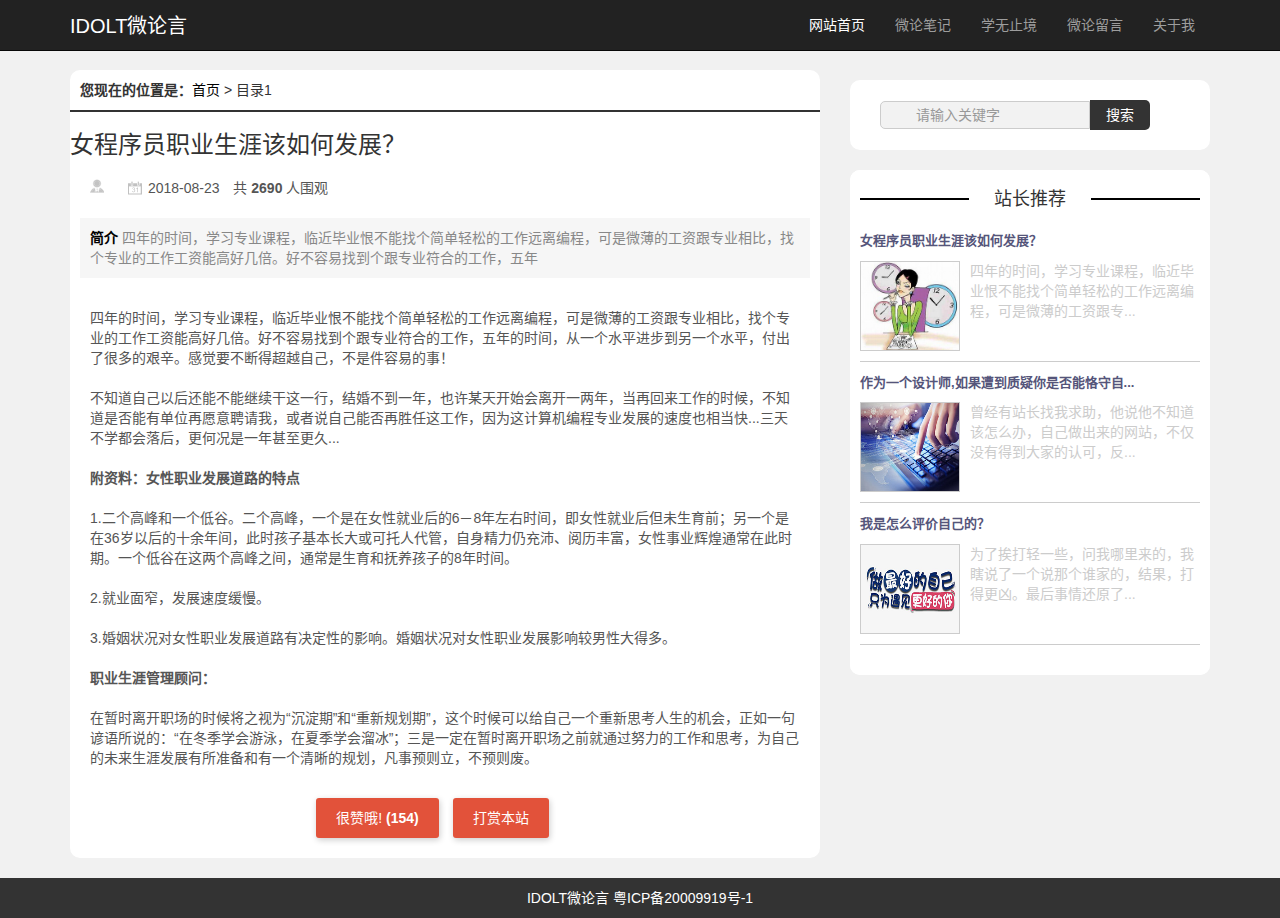
<file: share/share.html>
<!DOCTYPE html>
<html lang="zh-CN">
<head>
    <meta charset="UTF-8">
    <meta name="viewport" content="width=device-width, initial-scale=1.0">
    <meta http-equiv="X-UA-Compatible" content="ie=edge">
    <title>IDOLT微论言</title>
    <link rel="stylesheet" href="../css/bootstrap.css">
    <link rel="stylesheet" href="../css/index.css">
    <link rel="stylesheet" href="./css/share.css">
</head>
<body>
    <nav class="navbar navbar-inverse navbar-fixed-top">
        <div class="container">
            <div class="navbar-header">
                <button type="button" class="navbar-toggle" data-toggle="collapse" data-target="#menulist">
                    <span class="icon-bar"></span>
                    <span class="icon-bar"></span>
                    <span class="icon-bar"></span>
                </button>
                <a href="#" class="navbar-brand"><h1 class="navTxt">IDOLT微论言</h1></a>
            </div>
            <div class="collapse navbar-collapse" id="menulist">
                <ul class="nav navbar-nav">
                    <li><a href="../index.html" style="color: #ffffff;">网站首页</a></li>
                    <li><a href="../note.html">微论笔记</a></li>
                    <li><a href="../knowledge.html">学无止境</a></li>
                    <li><a href="../demo.html">微论留言</a></li>
                    <li><a href="">关于我</a></li>
                </ul>
            </div>
        </div>
    </nav>
     <!-- 文章 -->
   <div class="container">
       <div class="row">
            <div class="col-lg-8 col-md-8">
                <div class="row">
                    <div class="col-lg-12 col-md-12">
                        <div class="catalog_agg">
                            <div class="catalog_agg-title">
                                <p><strong>您现在的位置是：</strong><a href="../index.html">首页</a> > 目录1</p>
                            </div> 
                            <div class="content-list-wrap">
                                <h3 class="news_title">女程序员职业生涯该如何发展？</h3>
                                <div class="news_author">
                                    <span class="au01"></span>
                                    <span class="au02">2018-08-23</span>
                                    <span class="au03">
                                        共
                                        <b>2690</b>
                                        人围观
                                    </span>
                                </div>
                                <div class="news_about">
                                    <strong>简介</strong>
                                    四年的时间，学习专业课程，临近毕业恨不能找个简单轻松的工作远离编程，可是微薄的工资跟专业相比，找个专业的工作工资能高好几倍。好不容易找到个跟专业符合的工作，五年
                                </div>
                                <div class="news_infos">
                                    <p>四年的时间，学习专业课程，临近毕业恨不能找个简单轻松的工作远离编程，可是微薄的工资跟专业相比，找个专业的工作工资能高好几倍。好不容易找到个跟专业符合的工作，五年的时间，从一个水平进步到另一个水平，付出了很多的艰辛。感觉要不断得超越自己，不是件容易的事！</p>
                                    <p>不知道自己以后还能不能继续干这一行，结婚不到一年，也许某天开始会离开一两年，当再回来工作的时候，不知道是否能有单位再愿意聘请我，或者说自己能否再胜任这工作，因为这计算机编程专业发展的速度也相当快...三天不学都会落后，更何况是一年甚至更久...</p>
                                    <p><strong>附资料：女性职业发展道路的特点</strong></p>
                                    <p>1.二个高峰和一个低谷。二个高峰，一个是在女性就业后的6－8年左右时间，即女性就业后但未生育前；另一个是在36岁以后的十余年间，此时孩子基本长大或可托人代管，自身精力仍充沛、阅历丰富，女性事业辉煌通常在此时期。一个低谷在这两个高峰之间，通常是生育和抚养孩子的8年时间。</p>
                                    <p>2.就业面窄，发展速度缓慢。</p>
                                    <p>3.婚姻状况对女性职业发展道路有决定性的影响。婚姻状况对女性职业发展影响较男性大得多。</p>
                                    <p><strong>职业生涯管理顾问：</strong></p>
                                    <p>在暂时离开职场的时候将之视为“沉淀期”和“重新规划期”，这个时候可以给自己一个重新思考人生的机会，正如一句谚语所说的：“在冬季学会游泳，在夏季学会溜冰”；三是一定在暂时离开职场之前就通过努力的工作和思考，为自己的未来生涯发展有所准备和有一个清晰的规划，凡事预则立，不预则废。</p>
                                </div>
                            </div>
                            <div class="share">
                                <span class="diggit">
                                    <a href="#" title="很赞哦！">很赞哦!</a>
                                    <b>(154)</b>
                                </span>
                                <span class="diggnum">
                                    <a href="#" title="谢谢支持，打赏一下">打赏本站</a>
                                </span>
                            </div>
                        </div>
                    </div>
                </div>        
            </div>

             <!-- 搜索和站长推荐 -->
            <div class="col-lg-4 col-md-4">
                <div class="content_comend-warp">
                    <div class="col-lg-12 col-md-12 pag-bg">
                        <div class="content_comend-selcet">
                            <div id="content-select" class="content-select">
                                <input type="text" placeholder="请输入关键字">
                                <button>搜索</button>
                            </div>
                        </div>
                    </div>
                    <div class="col-lg-12 col-md-12 pag-bg">
                        <div class="content_comend-head">
                            <div class="content-right-title">  
                                <div class="title-list">
                                    <h4><span>站长推荐</span></h4>
                                </div>
                                <div class="content-list-warp">
                                    <ul>
                                        <li>
                                            <span>
                                                <b><a href="./share.html">女程序员职业生涯该如何发展？</a></b>
                                            </span>
                                            <div class="content-list-mend cleafix">
                                                <div class="content-list-cpt">
                                                    <img src="../img/p1.jpg" alt="" title="女程序员职业生涯该如何发展？">
                                                </div>
                                                <p>四年的时间，学习专业课程，临近毕业恨不能找个简单轻松的工作远离编程，可是微薄的工资跟专...</p>
                                            </div>
                                        </li>
                                        <li>
                                            <span>
                                               <b><a href="./share2.html">作为一个设计师,如果遭到质疑你是否能恪守自...</a></b>
                                            </span>
                                            <div class="content-list-mend cleafix">
                                                <div class="content-list-cpt">
                                                    <img src="../img/p2.jpg" alt="" title="作为一个设计师,如果遭到质疑你是否能恪守自...">
                                                </div>
                                                <p>曾经有站长找我求助，他说他不知道该怎么办，自己做出来的网站，不仅没有得到大家的认可，反...</p>
                                            </div>
                                        </li>
                                        <li>
                                            <span>
                                                <b><a href="./share3.html">我是怎么评价自己的？</a></b>
                                            </span>
                                            <div class="content-list-mend cleafix">
                                                <div class="content-list-cpt">
                                                    <img src="../img/p3.png" alt="" title="我是怎么评价自己的？">
                                                </div>
                                                <p>为了挨打轻一些，问我哪里来的，我瞎说了一个说那个谁家的，结果，打得更凶。最后事情还原了...</p>
                                            </div>
                                        </li>
                                    </ul>
                                </div>
                            </div>
                        </div>
                    </div>
                </div>
            </div>
        </div>
    </div>
    <!-- 尾部 -->
    <footer>
        <p>
            <a href="#">IDOLT微论言</a><span> </span><a href="#">粤ICP备20009919号-1</a>
        </p>
    </footer>

    <!-- js链接 -->
    <script src="../js/jquery-3.4.1.js"></script>
    <script src="../js/bootstrap.min.js"></script>
</body>
</html>
</file>
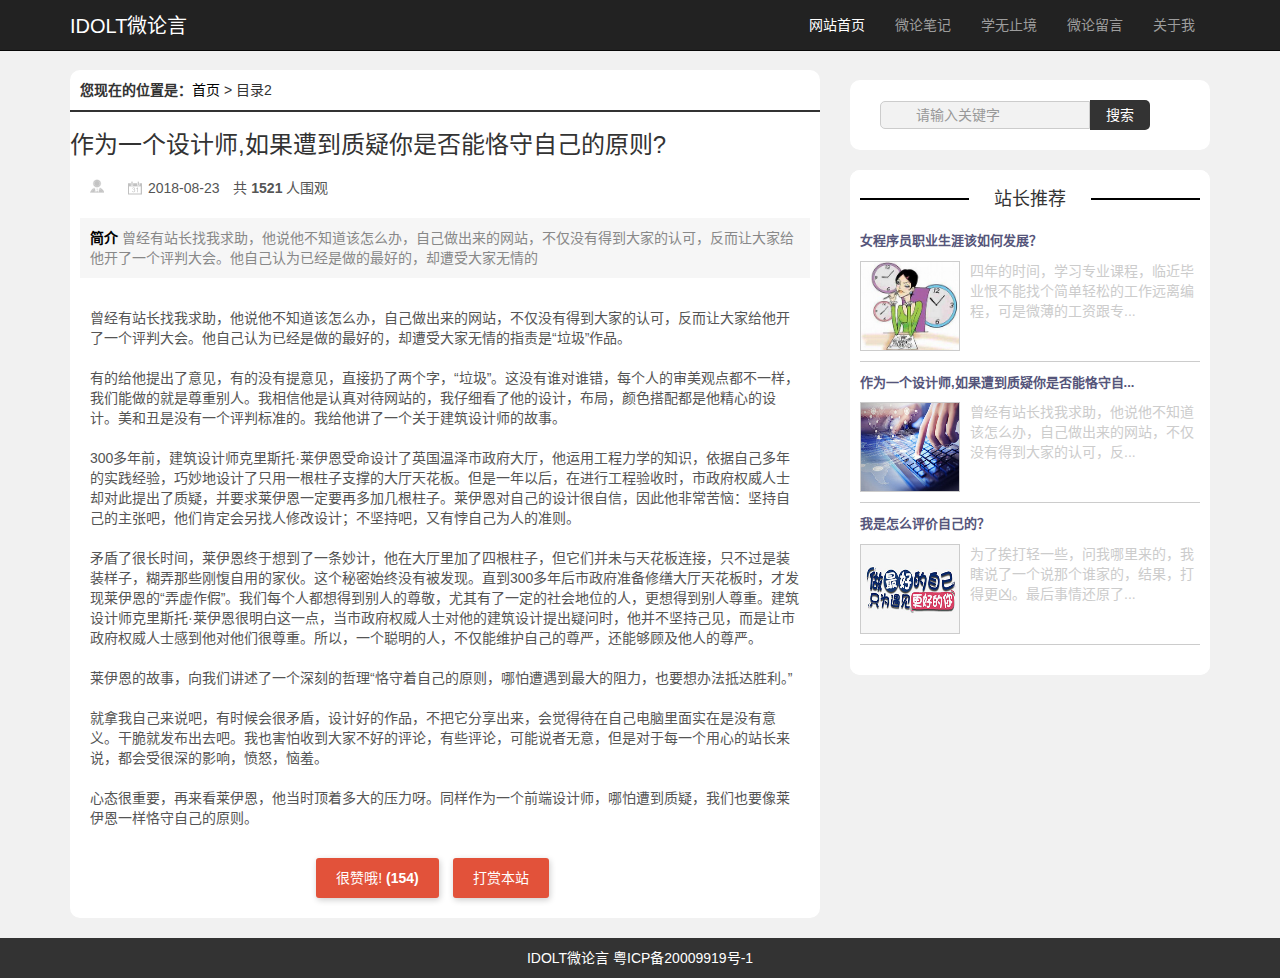
<file: share/share2.html>
<!DOCTYPE html>
<html lang="zh-CN">
<head>
    <meta charset="UTF-8">
    <meta name="viewport" content="width=device-width, initial-scale=1.0">
    <meta http-equiv="X-UA-Compatible" content="ie=edge">
    <title>IDOLT微论言</title>
    <link rel="stylesheet" href="../css/bootstrap.css">
    <link rel="stylesheet" href="../css/index.css">
    <link rel="stylesheet" href="./css/share.css">
</head>
<body>
    <nav class="navbar navbar-inverse navbar-fixed-top">
        <div class="container">
            <div class="navbar-header">
                <button type="button" class="navbar-toggle" data-toggle="collapse" data-target="#menulist">
                    <span class="icon-bar"></span>
                    <span class="icon-bar"></span>
                    <span class="icon-bar"></span>
                </button>
                <a href="#" class="navbar-brand"><h1 class="navTxt">IDOLT微论言</h1></a>
            </div>
            <div class="collapse navbar-collapse" id="menulist">
                <ul class="nav navbar-nav">
                    <li><a href="../index.html" style="color: #ffffff;">网站首页</a></li>
                    <li><a href="../note.html">微论笔记</a></li>
                    <li><a href="../knowledge.html">学无止境</a></li>
                    <li><a href="../demo.html">微论留言</a></li>
                    <li><a href="">关于我</a></li>
                </ul>
            </div>
        </div>
    </nav>
     <!-- 文章 -->
   <div class="container">
       <div class="row">
            <div class="col-lg-8 col-md-8">
                <div class="row">
                    <div class="col-lg-12 col-md-12">
                        <div class="catalog_agg">
                            <div class="catalog_agg-title">
                                <p><strong>您现在的位置是：</strong><a href="../index.html">首页</a> > 目录2</p>
                            </div> 
                            <div class="content-list-wrap">
                                <h3 class="news_title">作为一个设计师,如果遭到质疑你是否能恪守自己的原则?</h3>
                                <div class="news_author">
                                    <span class="au01"></span>
                                    <span class="au02">2018-08-23</span>
                                    <span class="au03">
                                        共
                                        <b>1521</b>
                                        人围观
                                    </span>
                                </div>
                                <div class="news_about">
                                    <strong>简介</strong>
                                    曾经有站长找我求助，他说他不知道该怎么办，自己做出来的网站，不仅没有得到大家的认可，反而让大家给他开了一个评判大会。他自己认为已经是做的最好的，却遭受大家无情的
                                </div>
                                <div class="news_infos">
                                    <p>曾经有站长找我求助，他说他不知道该怎么办，自己做出来的网站，不仅没有得到大家的认可，反而让大家给他开了一个评判大会。他自己认为已经是做的最好的，却遭受大家无情的指责是“垃圾”作品。</p>
                                    <p>有的给他提出了意见，有的没有提意见，直接扔了两个字，“垃圾”。这没有谁对谁错，每个人的审美观点都不一样，我们能做的就是尊重别人。我相信他是认真对待网站的，我仔细看了他的设计，布局，颜色搭配都是他精心的设计。美和丑是没有一个评判标准的。我给他讲了一个关于建筑设计师的故事。</p>
                                    <p>300多年前，建筑设计师克里斯托·莱伊恩受命设计了英国温泽市政府大厅，他运用工程力学的知识，依据自己多年的实践经验，巧妙地设计了只用一根柱子支撑的大厅天花板。但是一年以后，在进行工程验收时，市政府权威人士却对此提出了质疑，并要求莱伊恩一定要再多加几根柱子。莱伊恩对自己的设计很自信，因此他非常苦恼：坚持自己的主张吧，他们肯定会另找人修改设计；不坚持吧，又有悖自己为人的准则。</p>
                                    <p>矛盾了很长时间，莱伊恩终于想到了一条妙计，他在大厅里加了四根柱子，但它们并未与天花板连接，只不过是装装样子，糊弄那些刚愎自用的家伙。这个秘密始终没有被发现。直到300多年后市政府准备修缮大厅天花板时，才发现莱伊恩的“弄虚作假”。我们每个人都想得到别人的尊敬，尤其有了一定的社会地位的人，更想得到别人尊重。建筑设计师克里斯托·莱伊恩很明白这一点，当市政府权威人士对他的建筑设计提出疑问时，他并不坚持己见，而是让市政府权威人士感到他对他们很尊重。所以，一个聪明的人，不仅能维护自己的尊严，还能够顾及他人的尊严。</p>
                                    <p>莱伊恩的故事，向我们讲述了一个深刻的哲理“恪守着自己的原则，哪怕遭遇到最大的阻力，也要想办法抵达胜利。”</p>
                                    <p>就拿我自己来说吧，有时候会很矛盾，设计好的作品，不把它分享出来，会觉得待在自己电脑里面实在是没有意义。干脆就发布出去吧。我也害怕收到大家不好的评论，有些评论，可能说者无意，但是对于每一个用心的站长来说，都会受很深的影响，愤怒，恼羞。</p>
                                    <p>心态很重要，再来看莱伊恩，他当时顶着多大的压力呀。同样作为一个前端设计师，哪怕遭到质疑，我们也要像莱伊恩一样恪守自己的原则。</p>
                                </div>
                            </div>
                            <div class="share">
                                <span class="diggit">
                                    <a href="#" title="很赞哦！">很赞哦!</a>
                                    <b>(154)</b>
                                </span>
                                <span class="diggnum">
                                    <a href="#" title="谢谢支持，打赏一下">打赏本站</a>
                                </span>
                            </div>
                        </div>
                    </div>
                </div>        
            </div>

             <!-- 搜索和站长推荐 -->
            <div class="col-lg-4 col-md-4">
                <div class="content_comend-warp">
                    <div class="col-lg-12 col-md-12 pag-bg">
                        <div class="content_comend-selcet">
                            <div id="content-select" class="content-select">
                                <input type="text" placeholder="请输入关键字">
                                <button>搜索</button>
                            </div>
                        </div>
                    </div>
                    <div class="col-lg-12 col-md-12 pag-bg">
                        <div class="content_comend-head">
                            <div class="content-right-title">  
                                <div class="title-list">
                                    <h4><span>站长推荐</span></h4>
                                </div>
                                <div class="content-list-warp">
                                    <ul>
                                        <li>
                                            <span>
                                                <b><a href="./share.html">女程序员职业生涯该如何发展？</a></b>
                                            </span>
                                            <div class="content-list-mend cleafix">
                                                <div class="content-list-cpt">
                                                    <img src="../img/p1.jpg" alt="" title="女程序员职业生涯该如何发展？">
                                                </div>
                                                <p>四年的时间，学习专业课程，临近毕业恨不能找个简单轻松的工作远离编程，可是微薄的工资跟专...</p>
                                            </div>
                                        </li>
                                        <li>
                                            <span>
                                               <b><a href="./share2.html">作为一个设计师,如果遭到质疑你是否能恪守自...</a></b>
                                            </span>
                                            <div class="content-list-mend cleafix">
                                                <div class="content-list-cpt">
                                                    <img src="../img/p2.jpg" alt="" title="作为一个设计师,如果遭到质疑你是否能恪守自...">
                                                </div>
                                                <p>曾经有站长找我求助，他说他不知道该怎么办，自己做出来的网站，不仅没有得到大家的认可，反...</p>
                                            </div>
                                        </li>
                                        <li>
                                            <span>
                                                <b><a href="./share3.html">我是怎么评价自己的？</a></b>
                                            </span>
                                            <div class="content-list-mend cleafix">
                                                <div class="content-list-cpt">
                                                    <img src="../img/p3.png" alt="" title="我是怎么评价自己的？">
                                                </div>
                                                <p>为了挨打轻一些，问我哪里来的，我瞎说了一个说那个谁家的，结果，打得更凶。最后事情还原了...</p>
                                            </div>
                                        </li>
                                    </ul>
                                </div>
                            </div>
                        </div>
                    </div>
                </div>
            </div>
        </div>
    </div>
    <!-- 尾部 -->
    <footer>
        <p>
            <a href="#">IDOLT微论言</a><span> </span><a href="#">粤ICP备20009919号-1</a>
        </p>
    </footer>

    <!-- js链接 -->
    <script src="../js/jquery-3.4.1.js"></script>
    <script src="../js/bootstrap.min.js"></script>
</body>
</html>
</file>
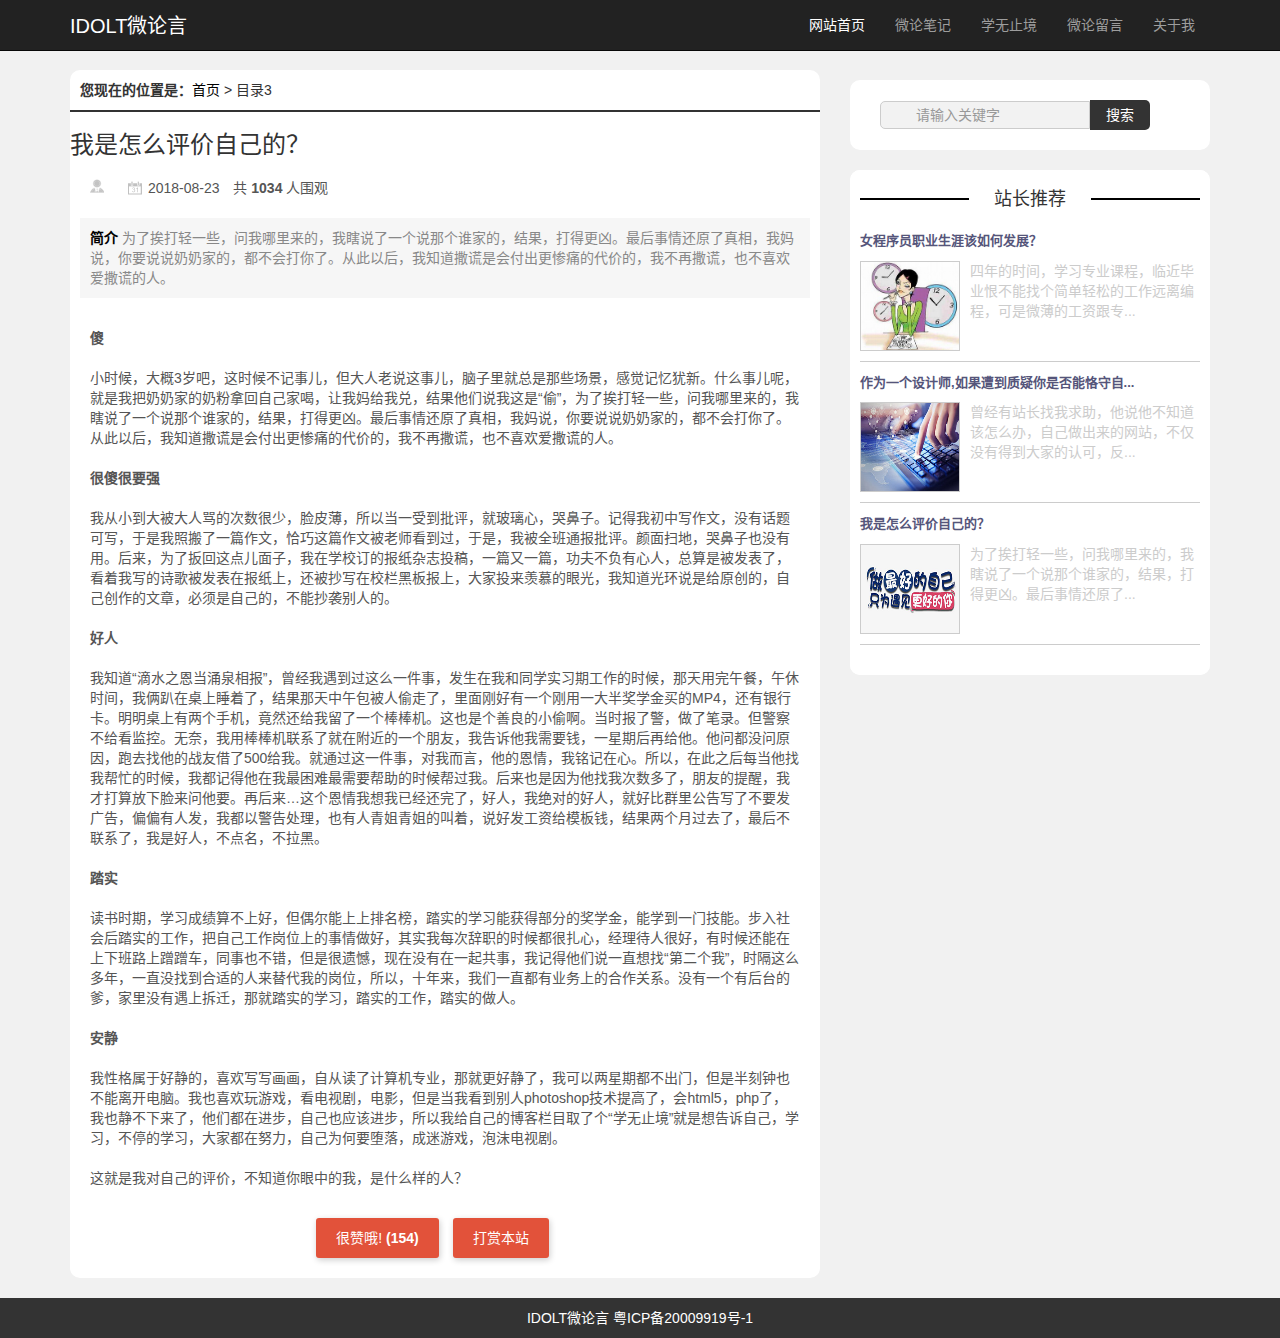
<file: share/share3.html>
<!DOCTYPE html>
<html lang="zh-CN">
<head>
    <meta charset="UTF-8">
    <meta name="viewport" content="width=device-width, initial-scale=1.0">
    <meta http-equiv="X-UA-Compatible" content="ie=edge">
    <title>IDOLT微论言</title>
    <link rel="stylesheet" href="../css/bootstrap.css">
    <link rel="stylesheet" href="../css/index.css">
    <link rel="stylesheet" href="./css/share.css">
</head>
<body>
    <nav class="navbar navbar-inverse navbar-fixed-top">
        <div class="container">
            <div class="navbar-header">
                <button type="button" class="navbar-toggle" data-toggle="collapse" data-target="#menulist">
                    <span class="icon-bar"></span>
                    <span class="icon-bar"></span>
                    <span class="icon-bar"></span>
                </button>
                <a href="#" class="navbar-brand"><h1 class="navTxt">IDOLT微论言</h1></a>
            </div>
            <div class="collapse navbar-collapse" id="menulist">
                <ul class="nav navbar-nav">
                    <li><a href="../index.html" style="color: #ffffff;">网站首页</a></li>
                    <li><a href="../note.html">微论笔记</a></li>
                    <li><a href="../knowledge.html">学无止境</a></li>
                    <li><a href="../demo.html">微论留言</a></li>
                    <li><a href="">关于我</a></li>
                </ul>
            </div>
        </div>
    </nav>
     <!-- 文章 -->
   <div class="container">
       <div class="row">
            <div class="col-lg-8 col-md-8">
                <div class="row">
                    <div class="col-lg-12 col-md-12">
                        <div class="catalog_agg">
                            <div class="catalog_agg-title">
                                <p><strong>您现在的位置是：</strong><a href="../index.html">首页</a> > 目录3</p>
                            </div> 
                            <div class="content-list-wrap">
                                <h3 class="news_title">我是怎么评价自己的？</h3>
                                <div class="news_author">
                                    <span class="au01"></span>
                                    <span class="au02">2018-08-23</span>
                                    <span class="au03">
                                        共
                                        <b>1034</b>
                                        人围观
                                    </span>
                                </div>
                                <div class="news_about">
                                    <strong>简介</strong>
                                    为了挨打轻一些，问我哪里来的，我瞎说了一个说那个谁家的，结果，打得更凶。最后事情还原了真相，我妈说，你要说说奶奶家的，都不会打你了。从此以后，我知道撒谎是会付出更惨痛的代价的，我不再撒谎，也不喜欢爱撒谎的人。
                                </div>
                                <div class="news_infos">
                                    <p><strong>傻</strong></p>
                                    <p>小时候，大概3岁吧，这时候不记事儿，但大人老说这事儿，脑子里就总是那些场景，感觉记忆犹新。什么事儿呢，就是我把奶奶家的奶粉拿回自己家喝，让我妈给我兑，结果他们说我这是“偷”，为了挨打轻一些，问我哪里来的，我瞎说了一个说那个谁家的，结果，打得更凶。最后事情还原了真相，我妈说，你要说说奶奶家的，都不会打你了。从此以后，我知道撒谎是会付出更惨痛的代价的，我不再撒谎，也不喜欢爱撒谎的人。</p>
                                    <p><strong>很傻很要强 </strong></p>
                                    <p>我从小到大被大人骂的次数很少，脸皮薄，所以当一受到批评，就玻璃心，哭鼻子。记得我初中写作文，没有话题可写，于是我照搬了一篇作文，恰巧这篇作文被老师看到过，于是，我被全班通报批评。颜面扫地，哭鼻子也没有用。后来，为了扳回这点儿面子，我在学校订的报纸杂志投稿，一篇又一篇，功夫不负有心人，总算是被发表了，看着我写的诗歌被发表在报纸上，还被抄写在校栏黑板报上，大家投来羡慕的眼光，我知道光环说是给原创的，自己创作的文章，必须是自己的，不能抄袭别人的。</p>
                                    <p><strong>好人  </strong></p>
                                    <p>我知道“滴水之恩当涌泉相报”，曾经我遇到过这么一件事，发生在我和同学实习期工作的时候，那天用完午餐，午休时间，我俩趴在桌上睡着了，结果那天中午包被人偷走了，里面刚好有一个刚用一大半奖学金买的MP4，还有银行卡。明明桌上有两个手机，竟然还给我留了一个棒棒机。这也是个善良的小偷啊。当时报了警，做了笔录。但警察不给看监控。无奈，我用棒棒机联系了就在附近的一个朋友，我告诉他我需要钱，一星期后再给他。他问都没问原因，跑去找他的战友借了500给我。就通过这一件事，对我而言，他的恩情，我铭记在心。所以，在此之后每当他找我帮忙的时候，我都记得他在我最困难最需要帮助的时候帮过我。后来也是因为他找我次数多了，朋友的提醒，我才打算放下脸来问他要。再后来…这个恩情我想我已经还完了，好人，我绝对的好人，就好比群里公告写了不要发广告，偏偏有人发，我都以警告处理，也有人青姐青姐的叫着，说好发工资给模板钱，结果两个月过去了，最后不联系了，我是好人，不点名，不拉黑。</p>
                                    <p><strong>踏实</strong></p> 
                                    <p>读书时期，学习成绩算不上好，但偶尔能上上排名榜，踏实的学习能获得部分的奖学金，能学到一门技能。步入社会后踏实的工作，把自己工作岗位上的事情做好，其实我每次辞职的时候都很扎心，经理待人很好，有时候还能在上下班路上蹭蹭车，同事也不错，但是很遗憾，现在没有在一起共事，我记得他们说一直想找“第二个我”，时隔这么多年，一直没找到合适的人来替代我的岗位，所以，十年来，我们一直都有业务上的合作关系。没有一个有后台的爹，家里没有遇上拆迁，那就踏实的学习，踏实的工作，踏实的做人。</p>
                                    <p><strong>安静</strong></p>
                                    <p>我性格属于好静的，喜欢写写画画，自从读了计算机专业，那就更好静了，我可以两星期都不出门，但是半刻钟也不能离开电脑。我也喜欢玩游戏，看电视剧，电影，但是当我看到别人photoshop技术提高了，会html5，php了，我也静不下来了，他们都在进步，自己也应该进步，所以我给自己的博客栏目取了个“学无止境”就是想告诉自己，学习，不停的学习，大家都在努力，自己为何要堕落，成迷游戏，泡沫电视剧。  </p>
                                    <p>这就是我对自己的评价，不知道你眼中的我，是什么样的人？</p>
                                </div>
                            </div>
                            <div class="share">
                                <span class="diggit">
                                    <a href="#" title="很赞哦！">很赞哦!</a>
                                    <b>(154)</b>
                                </span>
                                <span class="diggnum">
                                    <a href="#" title="谢谢支持，打赏一下">打赏本站</a>
                                </span>
                            </div>
                        </div>
                    </div>
                </div>        
            </div>

             <!-- 搜索和站长推荐 -->
            <div class="col-lg-4 col-md-4">
                <div class="content_comend-warp">
                    <div class="col-lg-12 col-md-12 pag-bg">
                        <div class="content_comend-selcet">
                            <div id="content-select" class="content-select">
                                <input type="text" placeholder="请输入关键字">
                                <button>搜索</button>
                            </div>
                        </div>
                    </div>
                    <div class="col-lg-12 col-md-12 pag-bg">
                        <div class="content_comend-head">
                            <div class="content-right-title">  
                                <div class="title-list">
                                    <h4><span>站长推荐</span></h4>
                                </div>
                                <div class="content-list-warp">
                                    <ul>
                                        <li>
                                            <span>
                                                <b><a href="./share.html">女程序员职业生涯该如何发展？</a></b>
                                            </span>
                                            <div class="content-list-mend cleafix">
                                                <div class="content-list-cpt">
                                                    <img src="../img/p1.jpg" alt="" title="女程序员职业生涯该如何发展？">
                                                </div>
                                                <p>四年的时间，学习专业课程，临近毕业恨不能找个简单轻松的工作远离编程，可是微薄的工资跟专...</p>
                                            </div>
                                        </li>
                                        <li>
                                            <span>
                                               <b><a href="./share2.html">作为一个设计师,如果遭到质疑你是否能恪守自...</a></b>
                                            </span>
                                            <div class="content-list-mend cleafix">
                                                <div class="content-list-cpt">
                                                    <img src="../img/p2.jpg" alt="" title="作为一个设计师,如果遭到质疑你是否能恪守自...">
                                                </div>
                                                <p>曾经有站长找我求助，他说他不知道该怎么办，自己做出来的网站，不仅没有得到大家的认可，反...</p>
                                            </div>
                                        </li>
                                        <li>
                                            <span>
                                                <b><a href="./share3.html">我是怎么评价自己的？</a></b>
                                            </span>
                                            <div class="content-list-mend cleafix">
                                                <div class="content-list-cpt">
                                                    <img src="../img/p3.png" alt="" title="我是怎么评价自己的？">
                                                </div>
                                                <p>为了挨打轻一些，问我哪里来的，我瞎说了一个说那个谁家的，结果，打得更凶。最后事情还原了...</p>
                                            </div>
                                        </li>
                                    </ul>
                                </div>
                            </div>
                        </div>
                    </div>
                </div>
            </div>
        </div>
    </div>
    <!-- 尾部 -->
    <footer>
        <p>
            <a href="#">IDOLT微论言</a><span> </span><a href="#">粤ICP备20009919号-1</a>
        </p>
    </footer>

    <!-- js链接 -->
    <script src="../js/jquery-3.4.1.js"></script>
    <script src="../js/bootstrap.min.js"></script>
</body>
</html>
</file>
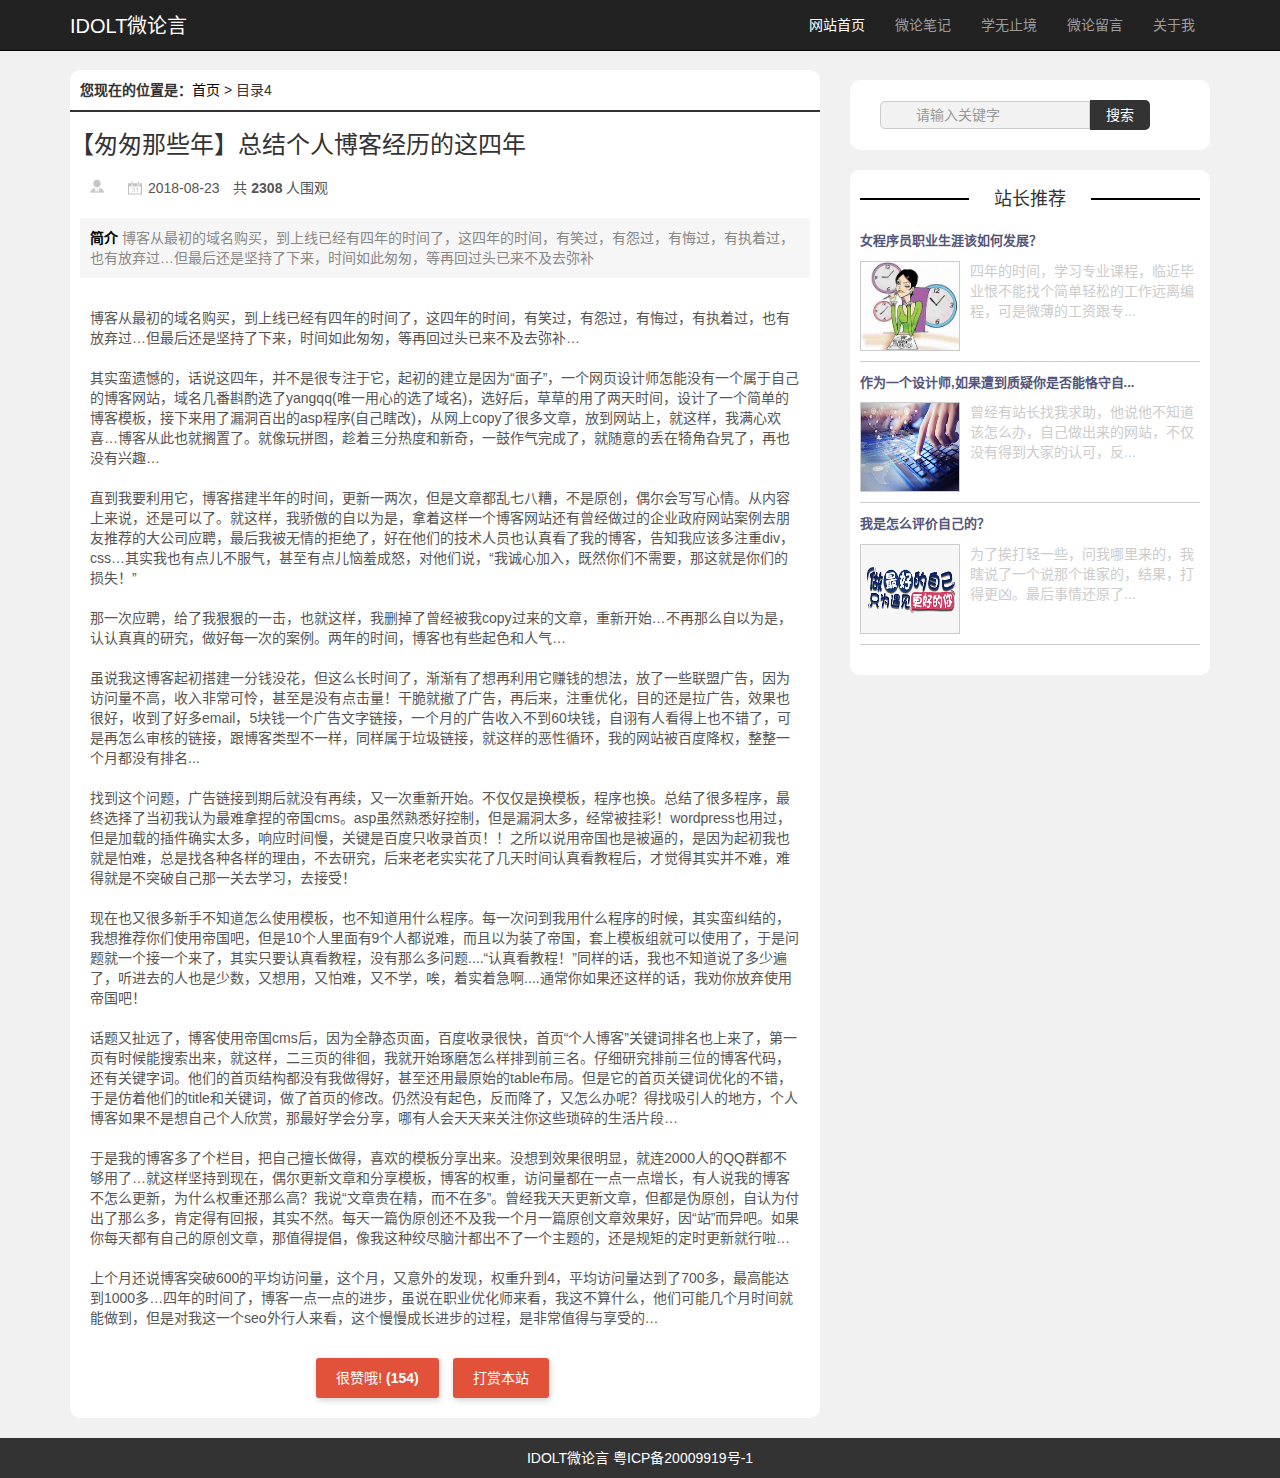
<file: share/share4.html>
<!DOCTYPE html>
<html lang="zh-CN">
<head>
    <meta charset="UTF-8">
    <meta name="viewport" content="width=device-width, initial-scale=1.0">
    <meta http-equiv="X-UA-Compatible" content="ie=edge">
    <title>IDOLT微论言</title>
    <link rel="stylesheet" href="../css/bootstrap.css">
    <link rel="stylesheet" href="../css/index.css">
    <link rel="stylesheet" href="./css/share.css">
</head>
<body>
    <nav class="navbar navbar-inverse navbar-fixed-top">
        <div class="container">
            <div class="navbar-header">
                <button type="button" class="navbar-toggle" data-toggle="collapse" data-target="#menulist">
                    <span class="icon-bar"></span>
                    <span class="icon-bar"></span>
                    <span class="icon-bar"></span>
                </button>
                <a href="#" class="navbar-brand"><h1 class="navTxt">IDOLT微论言</h1></a>
            </div>
            <div class="collapse navbar-collapse" id="menulist">
                <ul class="nav navbar-nav">
                    <li><a href="../index.html" style="color: #ffffff;">网站首页</a></li>
                    <li><a href="../note.html">微论笔记</a></li>
                    <li><a href="../knowledge.html">学无止境</a></li>
                    <li><a href="../demo.html">微论留言</a></li>
                    <li><a href="">关于我</a></li>
                </ul>
            </div>
        </div>
    </nav>
     <!-- 文章 -->
   <div class="container">
       <div class="row">
            <div class="col-lg-8 col-md-8">
                <div class="row">
                    <div class="col-lg-12 col-md-12">
                        <div class="catalog_agg">
                            <div class="catalog_agg-title">
                                <p><strong>您现在的位置是：</strong><a href="../index.html">首页</a> > 目录4</p>
                            </div> 
                            <div class="content-list-wrap">
                                <h3 class="news_title">【匆匆那些年】总结个人博客经历的这四年</h3>
                                <div class="news_author">
                                    <span class="au01"></span>
                                    <span class="au02">2018-08-23</span>
                                    <span class="au03">
                                        共
                                        <b>2308</b>
                                        人围观
                                    </span>
                                </div>
                                <div class="news_about">
                                    <strong>简介</strong>
                                    博客从最初的域名购买，到上线已经有四年的时间了，这四年的时间，有笑过，有怨过，有悔过，有执着过，也有放弃过…但最后还是坚持了下来，时间如此匆匆，等再回过头已来不及去弥补
                                </div>
                                <div class="news_infos">
                                    <p>博客从最初的域名购买，到上线已经有四年的时间了，这四年的时间，有笑过，有怨过，有悔过，有执着过，也有放弃过…但最后还是坚持了下来，时间如此匆匆，等再回过头已来不及去弥补…</p>
                                    <p>其实蛮遗憾的，话说这四年，并不是很专注于它，起初的建立是因为“面子”，一个网页设计师怎能没有一个属于自己的博客网站，域名几番斟酌选了yangqq(唯一用心的选了域名)，选好后，草草的用了两天时间，设计了一个简单的博客模板，接下来用了漏洞百出的asp程序(自己瞎改)，从网上copy了很多文章，放到网站上，就这样，我满心欢喜…博客从此也就搁置了。就像玩拼图，趁着三分热度和新奇，一鼓作气完成了，就随意的丢在犄角旮旯了，再也没有兴趣…</p>
                                    <p>直到我要利用它，博客搭建半年的时间，更新一两次，但是文章都乱七八糟，不是原创，偶尔会写写心情。从内容上来说，还是可以了。就这样，我骄傲的自以为是，拿着这样一个博客网站还有曾经做过的企业政府网站案例去朋友推荐的大公司应聘，最后我被无情的拒绝了，好在他们的技术人员也认真看了我的博客，告知我应该多注重div，css…其实我也有点儿不服气，甚至有点儿恼羞成怒，对他们说，“我诚心加入，既然你们不需要，那这就是你们的损失！”</p>
                                    <p>那一次应聘，给了我狠狠的一击，也就这样，我删掉了曾经被我copy过来的文章，重新开始…不再那么自以为是，认认真真的研究，做好每一次的案例。两年的时间，博客也有些起色和人气…</p>
                                    <p>虽说我这博客起初搭建一分钱没花，但这么长时间了，渐渐有了想再利用它赚钱的想法，放了一些联盟广告，因为访问量不高，收入非常可怜，甚至是没有点击量！干脆就撤了广告，再后来，注重优化，目的还是拉广告，效果也很好，收到了好多email，5块钱一个广告文字链接，一个月的广告收入不到60块钱，自诩有人看得上也不错了，可是再怎么审核的链接，跟博客类型不一样，同样属于垃圾链接，就这样的恶性循环，我的网站被百度降权，整整一个月都没有排名...</p>
                                    <p>找到这个问题，广告链接到期后就没有再续，又一次重新开始。不仅仅是换模板，程序也换。总结了很多程序，最终选择了当初我认为最难拿捏的帝国cms。asp虽然熟悉好控制，但是漏洞太多，经常被挂彩！wordpress也用过，但是加载的插件确实太多，响应时间慢，关键是百度只收录首页！！之所以说用帝国也是被逼的，是因为起初我也就是怕难，总是找各种各样的理由，不去研究，后来老老实实花了几天时间认真看教程后，才觉得其实并不难，难得就是不突破自己那一关去学习，去接受！</p>
                                    <p>现在也又很多新手不知道怎么使用模板，也不知道用什么程序。每一次问到我用什么程序的时候，其实蛮纠结的，我想推荐你们使用帝国吧，但是10个人里面有9个人都说难，而且以为装了帝国，套上模板组就可以使用了，于是问题就一个接一个来了，其实只要认真看教程，没有那么多问题....“认真看教程！”同样的话，我也不知道说了多少遍了，听进去的人也是少数，又想用，又怕难，又不学，唉，着实着急啊....通常你如果还这样的话，我劝你放弃使用帝国吧！</p>
                                    <p>话题又扯远了，博客使用帝国cms后，因为全静态页面，百度收录很快，首页“个人博客”关键词排名也上来了，第一页有时候能搜索出来，就这样，二三页的徘徊，我就开始琢磨怎么样排到前三名。仔细研究排前三位的博客代码，还有关键字词。他们的首页结构都没有我做得好，甚至还用最原始的table布局。但是它的首页关键词优化的不错，于是仿着他们的title和关键词，做了首页的修改。仍然没有起色，反而降了，又怎么办呢？得找吸引人的地方，个人博客如果不是想自己个人欣赏，那最好学会分享，哪有人会天天来关注你这些琐碎的生活片段…</p>
                                    <p>于是我的博客多了个栏目，把自己擅长做得，喜欢的模板分享出来。没想到效果很明显，就连2000人的QQ群都不够用了…就这样坚持到现在，偶尔更新文章和分享模板，博客的权重，访问量都在一点一点增长，有人说我的博客不怎么更新，为什么权重还那么高？我说“文章贵在精，而不在多”。曾经我天天更新文章，但都是伪原创，自认为付出了那么多，肯定得有回报，其实不然。每天一篇伪原创还不及我一个月一篇原创文章效果好，因“站”而异吧。如果你每天都有自己的原创文章，那值得提倡，像我这种绞尽脑汁都出不了一个主题的，还是规矩的定时更新就行啦…</p>
                                    <p>上个月还说博客突破600的平均访问量，这个月，又意外的发现，权重升到4，平均访问量达到了700多，最高能达到1000多…四年的时间了，博客一点一点的进步，虽说在职业优化师来看，我这不算什么，他们可能几个月时间就能做到，但是对我这一个seo外行人来看，这个慢慢成长进步的过程，是非常值得与享受的…</p>
                                </div>
                            </div>
                            <div class="share">
                                <span class="diggit">
                                    <a href="#" title="很赞哦！">很赞哦!</a>
                                    <b>(154)</b>
                                </span>
                                <span class="diggnum">
                                    <a href="#" title="谢谢支持，打赏一下">打赏本站</a>
                                </span>
                            </div>
                        </div>
                    </div>
                </div>        
            </div>

             <!-- 搜索和站长推荐 -->
            <div class="col-lg-4 col-md-4">
                <div class="content_comend-warp">
                    <div class="col-lg-12 col-md-12 pag-bg">
                        <div class="content_comend-selcet">
                            <div id="content-select" class="content-select">
                                <input type="text" placeholder="请输入关键字">
                                <button>搜索</button>
                            </div>
                        </div>
                    </div>
                    <div class="col-lg-12 col-md-12 pag-bg">
                        <div class="content_comend-head">
                            <div class="content-right-title">  
                                <div class="title-list">
                                    <h4><span>站长推荐</span></h4>
                                </div>
                                <div class="content-list-warp">
                                    <ul>
                                        <li>
                                            <span>
                                                <b><a href="./share.html">女程序员职业生涯该如何发展？</a></b>
                                            </span>
                                            <div class="content-list-mend cleafix">
                                                <div class="content-list-cpt">
                                                    <img src="../img/p1.jpg" alt="" title="女程序员职业生涯该如何发展？">
                                                </div>
                                                <p>四年的时间，学习专业课程，临近毕业恨不能找个简单轻松的工作远离编程，可是微薄的工资跟专...</p>
                                            </div>
                                        </li>
                                        <li>
                                            <span>
                                               <b><a href="./share2.html">作为一个设计师,如果遭到质疑你是否能恪守自...</a></b>
                                            </span>
                                            <div class="content-list-mend cleafix">
                                                <div class="content-list-cpt">
                                                    <img src="../img/p2.jpg" alt="" title="作为一个设计师,如果遭到质疑你是否能恪守自...">
                                                </div>
                                                <p>曾经有站长找我求助，他说他不知道该怎么办，自己做出来的网站，不仅没有得到大家的认可，反...</p>
                                            </div>
                                        </li>
                                        <li>
                                            <span>
                                                <b><a href="./share3.html">我是怎么评价自己的？</a></b>
                                            </span>
                                            <div class="content-list-mend cleafix">
                                                <div class="content-list-cpt">
                                                    <img src="../img/p3.png" alt="" title="我是怎么评价自己的？">
                                                </div>
                                                <p>为了挨打轻一些，问我哪里来的，我瞎说了一个说那个谁家的，结果，打得更凶。最后事情还原了...</p>
                                            </div>
                                        </li>
                                    </ul>
                                </div>
                            </div>
                        </div>
                    </div>
                </div>
            </div>
        </div>
    </div>
    <!-- 尾部 -->
    <footer>
        <p>
            <a href="#">IDOLT微论言</a><span> </span><a href="#">粤ICP备20009919号-1</a>
        </p>
    </footer>

    <!-- js链接 -->
    <script src="../js/jquery-3.4.1.js"></script>
    <script src="../js/bootstrap.min.js"></script>
</body>
</html>
</file>
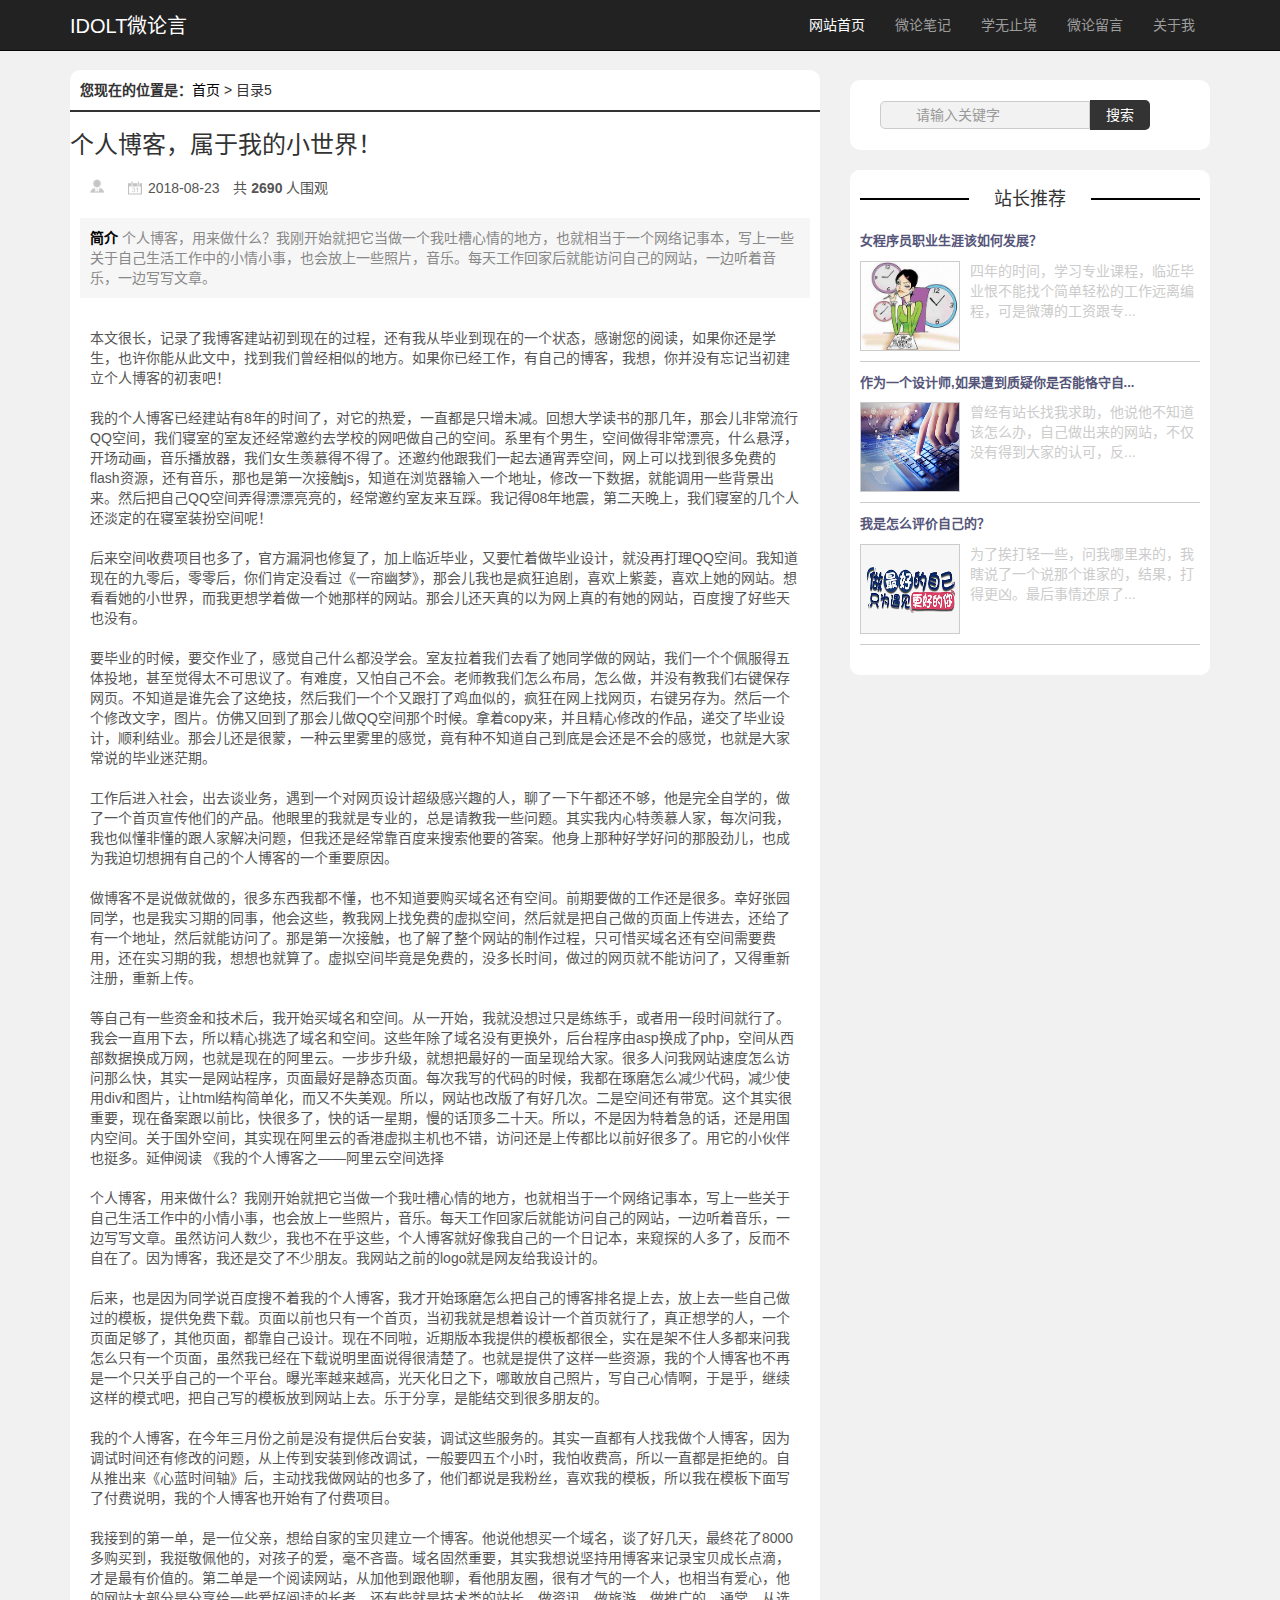
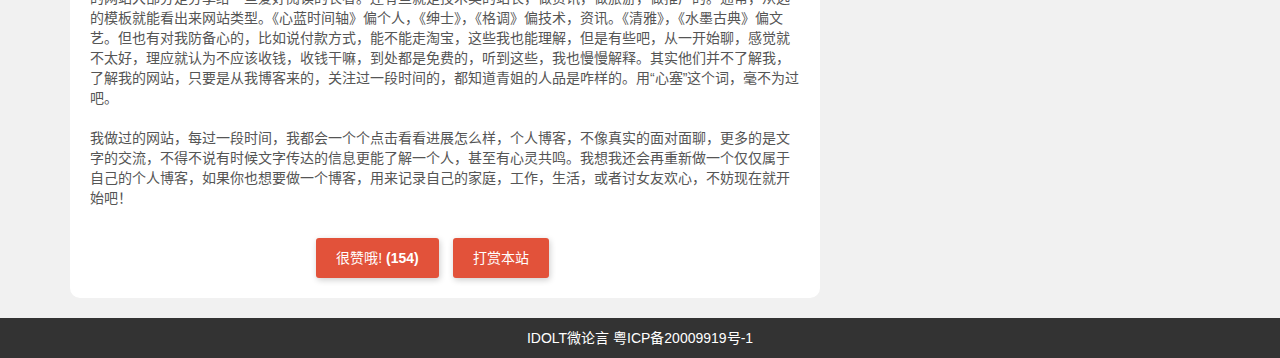
<file: share/share5.html>
<!DOCTYPE html>
<html lang="zh-CN">
<head>
    <meta charset="UTF-8">
    <meta name="viewport" content="width=device-width, initial-scale=1.0">
    <meta http-equiv="X-UA-Compatible" content="ie=edge">
    <title>IDOLT微论言</title>
    <link rel="stylesheet" href="../css/bootstrap.css">
    <link rel="stylesheet" href="../css/index.css">
    <link rel="stylesheet" href="./css/share.css">
</head>
<body>
    <nav class="navbar navbar-inverse navbar-fixed-top">
        <div class="container">
            <div class="navbar-header">
                <button type="button" class="navbar-toggle" data-toggle="collapse" data-target="#menulist">
                    <span class="icon-bar"></span>
                    <span class="icon-bar"></span>
                    <span class="icon-bar"></span>
                </button>
                <a href="#" class="navbar-brand"><h1 class="navTxt">IDOLT微论言</h1></a>
            </div>
            <div class="collapse navbar-collapse" id="menulist">
                <ul class="nav navbar-nav">
                    <li><a href="../index.html" style="color: #ffffff;">网站首页</a></li>
                    <li><a href="../note.html">微论笔记</a></li>
                    <li><a href="../knowledge.html">学无止境</a></li>
                    <li><a href="../demo.html">微论留言</a></li>
                    <li><a href="">关于我</a></li>
                </ul>
            </div>
        </div>
    </nav>
     <!-- 文章 -->
   <div class="container">
       <div class="row">
            <div class="col-lg-8 col-md-8">
                <div class="row">
                    <div class="col-lg-12 col-md-12">
                        <div class="catalog_agg">
                            <div class="catalog_agg-title">
                                <p><strong>您现在的位置是：</strong><a href="../index.html">首页</a> > 目录5</p>
                            </div> 
                            <div class="content-list-wrap">
                                <h3 class="news_title">个人博客，属于我的小世界！</h3>
                                <div class="news_author">
                                    <span class="au01"></span>
                                    <span class="au02">2018-08-23</span>
                                    <span class="au03">
                                        共
                                        <b>2690</b>
                                        人围观
                                    </span>
                                </div>
                                <div class="news_about">
                                    <strong>简介</strong>
                                    个人博客，用来做什么？我刚开始就把它当做一个我吐槽心情的地方，也就相当于一个网络记事本，写上一些关于自己生活工作中的小情小事，也会放上一些照片，音乐。每天工作回家后就能访问自己的网站，一边听着音乐，一边写写文章。
                                </div>
                                <div class="news_infos">
                                    <p>                        本文很长，记录了我博客建站初到现在的过程，还有我从毕业到现在的一个状态，感谢您的阅读，如果你还是学生，也许你能从此文中，找到我们曾经相似的地方。如果你已经工作，有自己的博客，我想，你并没有忘记当初建立个人博客的初衷吧！
                                    </p>
                                    <p>                        我的个人博客已经建站有8年的时间了，对它的热爱，一直都是只增未减。回想大学读书的那几年，那会儿非常流行QQ空间，我们寝室的室友还经常邀约去学校的网吧做自己的空间。系里有个男生，空间做得非常漂亮，什么悬浮，开场动画，音乐播放器，我们女生羡慕得不得了。还邀约他跟我们一起去通宵弄空间，网上可以找到很多免费的flash资源，还有音乐，那也是第一次接触js，知道在浏览器输入一个地址，修改一下数据，就能调用一些背景出来。然后把自己QQ空间弄得漂漂亮亮的，经常邀约室友来互踩。我记得08年地震，第二天晚上，我们寝室的几个人还淡定的在寝室装扮空间呢！
                                    </p>                        
                                    <p>                        后来空间收费项目也多了，官方漏洞也修复了，加上临近毕业，又要忙着做毕业设计，就没再打理QQ空间。我知道现在的九零后，零零后，你们肯定没看过《一帘幽梦》，那会儿我也是疯狂追剧，喜欢上紫菱，喜欢上她的网站。想看看她的小世界，而我更想学着做一个她那样的网站。那会儿还天真的以为网上真的有她的网站，百度搜了好些天也没有。
                                    </p>                        
                                    <p> 
                                        要毕业的时候，要交作业了，感觉自己什么都没学会。室友拉着我们去看了她同学做的网站，我们一个个佩服得五体投地，甚至觉得太不可思议了。有难度，又怕自己不会。老师教我们怎么布局，怎么做，并没有教我们右键保存网页。不知道是谁先会了这绝技，然后我们一个个又跟打了鸡血似的，疯狂在网上找网页，右键另存为。然后一个个修改文字，图片。仿佛又回到了那会儿做QQ空间那个时候。拿着copy来，并且精心修改的作品，递交了毕业设计，顺利结业。那会儿还是很蒙，一种云里雾里的感觉，竟有种不知道自己到底是会还是不会的感觉，也就是大家常说的毕业迷茫期。
                                    </p>                        
                                    <p>
                                            工作后进入社会，出去谈业务，遇到一个对网页设计超级感兴趣的人，聊了一下午都还不够，他是完全自学的，做了一个首页宣传他们的产品。他眼里的我就是专业的，总是请教我一些问题。其实我内心特羡慕人家，每次问我，我也似懂非懂的跟人家解决问题，但我还是经常靠百度来搜索他要的答案。他身上那种好学好问的那股劲儿，也成为我迫切想拥有自己的个人博客的一个重要原因。
                                    </p>
                                    <p>
                                            做博客不是说做就做的，很多东西我都不懂，也不知道要购买域名还有空间。前期要做的工作还是很多。幸好张园同学，也是我实习期的同事，他会这些，教我网上找免费的虚拟空间，然后就是把自己做的页面上传进去，还给了有一个地址，然后就能访问了。那是第一次接触，也了解了整个网站的制作过程，只可惜买域名还有空间需要费用，还在实习期的我，想想也就算了。虚拟空间毕竟是免费的，没多长时间，做过的网页就不能访问了，又得重新注册，重新上传。
                                    </p>                                                
                                    <p>
                                            等自己有一些资金和技术后，我开始买域名和空间。从一开始，我就没想过只是练练手，或者用一段时间就行了。我会一直用下去，所以精心挑选了域名和空间。这些年除了域名没有更换外，后台程序由asp换成了php，空间从西部数据换成万网，也就是现在的阿里云。一步步升级，就想把最好的一面呈现给大家。很多人问我网站速度怎么访问那么快，其实一是网站程序，页面最好是静态页面。每次我写的代码的时候，我都在琢磨怎么减少代码，减少使用div和图片，让html结构简单化，而又不失美观。所以，网站也改版了有好几次。二是空间还有带宽。这个其实很重要，现在备案跟以前比，快很多了，快的话一星期，慢的话顶多二十天。所以，不是因为特着急的话，还是用国内空间。关于国外空间，其实现在阿里云的香港虚拟主机也不错，访问还是上传都比以前好很多了。用它的小伙伴也挺多。延伸阅读 《我的个人博客之——阿里云空间选择
                                    </p>
                                    <p>
                                        个人博客，用来做什么？我刚开始就把它当做一个我吐槽心情的地方，也就相当于一个网络记事本，写上一些关于自己生活工作中的小情小事，也会放上一些照片，音乐。每天工作回家后就能访问自己的网站，一边听着音乐，一边写写文章。虽然访问人数少，我也不在乎这些，个人博客就好像我自己的一个日记本，来窥探的人多了，反而不自在了。因为博客，我还是交了不少朋友。我网站之前的logo就是网友给我设计的。
                                    </p>  
                                    <p>
                                            后来，也是因为同学说百度搜不着我的个人博客，我才开始琢磨怎么把自己的博客排名提上去，放上去一些自己做过的模板，提供免费下载。页面以前也只有一个首页，当初我就是想着设计一个首页就行了，真正想学的人，一个页面足够了，其他页面，都靠自己设计。现在不同啦，近期版本我提供的模板都很全，实在是架不住人多都来问我怎么只有一个页面，虽然我已经在下载说明里面说得很清楚了。也就是提供了这样一些资源，我的个人博客也不再是一个只关乎自己的一个平台。曝光率越来越高，光天化日之下，哪敢放自己照片，写自己心情啊，于是乎，继续这样的模式吧，把自己写的模板放到网站上去。乐于分享，是能结交到很多朋友的。
                                    </p>
                                    <p>
                                            我的个人博客，在今年三月份之前是没有提供后台安装，调试这些服务的。其实一直都有人找我做个人博客，因为调试时间还有修改的问题，从上传到安装到修改调试，一般要四五个小时，我怕收费高，所以一直都是拒绝的。自从推出来《心蓝时间轴》后，主动找我做网站的也多了，他们都说是我粉丝，喜欢我的模板，所以我在模板下面写了付费说明，我的个人博客也开始有了付费项目。
                                    </p>
                                    <p>
                                            我接到的第一单，是一位父亲，想给自家的宝贝建立一个博客。他说他想买一个域名，谈了好几天，最终花了8000多购买到，我挺敬佩他的，对孩子的爱，毫不吝啬。域名固然重要，其实我想说坚持用博客来记录宝贝成长点滴，才是最有价值的。第二单是一个阅读网站，从加他到跟他聊，看他朋友圈，很有才气的一个人，也相当有爱心，他的网站大部分是分享给一些爱好阅读的长者。还有些就是技术类的站长，做资讯，做旅游，做推广的。通常，从选的模板就能看出来网站类型。《心蓝时间轴》偏个人，《绅士》，《格调》偏技术，资讯。《清雅》，《水墨古典》偏文艺。但也有对我防备心的，比如说付款方式，能不能走淘宝，这些我也能理解，但是有些吧，从一开始聊，感觉就不太好，理应就认为不应该收钱，收钱干嘛，到处都是免费的，听到这些，我也慢慢解释。其实他们并不了解我，了解我的网站，只要是从我博客来的，关注过一段时间的，都知道青姐的人品是咋样的。用“心塞”这个词，毫不为过吧。
                                    </p>   
                                    <p>
                                            我做过的网站，每过一段时间，我都会一个个点击看看进展怎么样，个人博客，不像真实的面对面聊，更多的是文字的交流，不得不说有时候文字传达的信息更能了解一个人，甚至有心灵共鸣。我想我还会再重新做一个仅仅属于自己的个人博客，如果你也想要做一个博客，用来记录自己的家庭，工作，生活，或者讨女友欢心，不妨现在就开始吧！
                                    </p>      
                                </div>
                            </div>
                            <div class="share">
                                <span class="diggit">
                                    <a href="#" title="很赞哦！">很赞哦!</a>
                                    <b>(154)</b>
                                </span>
                                <span class="diggnum">
                                    <a href="#" title="谢谢支持，打赏一下">打赏本站</a>
                                </span>
                            </div>
                        </div>
                    </div>
                </div>        
            </div>

             <!-- 搜索和站长推荐 -->
            <div class="col-lg-4 col-md-4">
                <div class="content_comend-warp">
                    <div class="col-lg-12 col-md-12 pag-bg">
                        <div class="content_comend-selcet">
                            <div id="content-select" class="content-select">
                                <input type="text" placeholder="请输入关键字">
                                <button>搜索</button>
                            </div>
                        </div>
                    </div>
                    <div class="col-lg-12 col-md-12 pag-bg">
                        <div class="content_comend-head">
                            <div class="content-right-title">  
                                <div class="title-list">
                                    <h4><span>站长推荐</span></h4>
                                </div>
                                <div class="content-list-warp">
                                    <ul>
                                        <li>
                                            <span>
                                                <b><a href="./share.html">女程序员职业生涯该如何发展？</a></b>
                                            </span>
                                            <div class="content-list-mend cleafix">
                                                <div class="content-list-cpt">
                                                    <img src="../img/p1.jpg" alt="" title="女程序员职业生涯该如何发展？">
                                                </div>
                                                <p>四年的时间，学习专业课程，临近毕业恨不能找个简单轻松的工作远离编程，可是微薄的工资跟专...</p>
                                            </div>
                                        </li>
                                        <li>
                                            <span>
                                               <b><a href="./share2.html">作为一个设计师,如果遭到质疑你是否能恪守自...</a></b>
                                            </span>
                                            <div class="content-list-mend cleafix">
                                                <div class="content-list-cpt">
                                                    <img src="../img/p2.jpg" alt="" title="作为一个设计师,如果遭到质疑你是否能恪守自...">
                                                </div>
                                                <p>曾经有站长找我求助，他说他不知道该怎么办，自己做出来的网站，不仅没有得到大家的认可，反...</p>
                                            </div>
                                        </li>
                                        <li>
                                            <span>
                                                <b><a href="./share3.html">我是怎么评价自己的？</a></b>
                                            </span>
                                            <div class="content-list-mend cleafix">
                                                <div class="content-list-cpt">
                                                    <img src="../img/p3.png" alt="" title="我是怎么评价自己的？">
                                                </div>
                                                <p>为了挨打轻一些，问我哪里来的，我瞎说了一个说那个谁家的，结果，打得更凶。最后事情还原了...</p>
                                            </div>
                                        </li>
                                    </ul>
                                </div>
                            </div>
                        </div>
                    </div>
                </div>
            </div>
        </div>
    </div>
    <!-- 尾部 -->
    <footer>
        <p>
            <a href="#">IDOLT微论言</a><span> </span><a href="#">粤ICP备20009919号-1</a>
        </p>
    </footer>

    <!-- js链接 -->
    <script src="../js/jquery-3.4.1.js"></script>
    <script src="../js/bootstrap.min.js"></script>
</body>
</html>
</file>
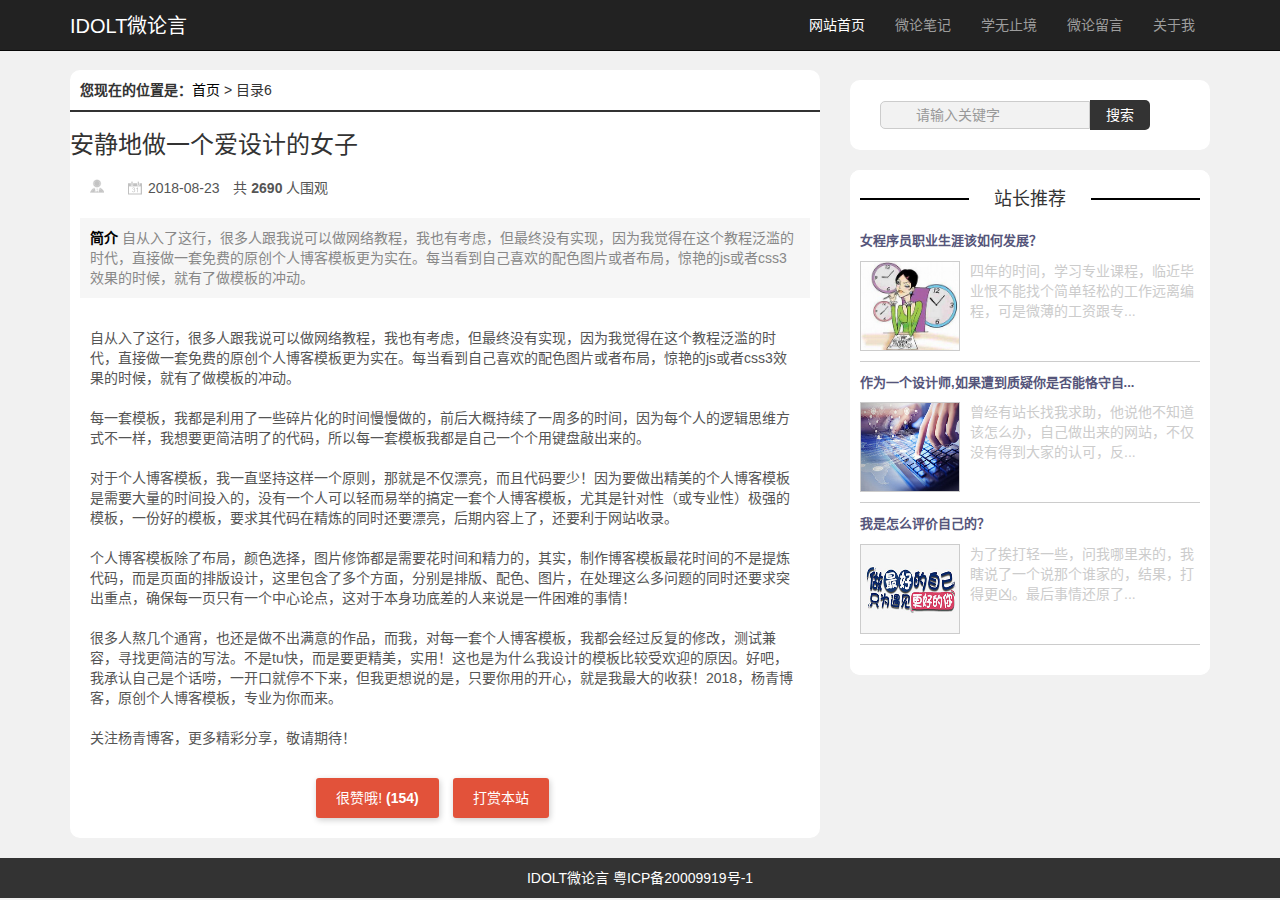
<file: share/share6.html>
<!DOCTYPE html>
<html lang="zh-CN">
<head>
    <meta charset="UTF-8">
    <meta name="viewport" content="width=device-width, initial-scale=1.0">
    <meta http-equiv="X-UA-Compatible" content="ie=edge">
    <title>IDOLT微论言</title>
    <link rel="stylesheet" href="../css/bootstrap.css">
    <link rel="stylesheet" href="../css/index.css">
    <link rel="stylesheet" href="./css/share.css">
</head>
<body>
    <nav class="navbar navbar-inverse navbar-fixed-top">
        <div class="container">
            <div class="navbar-header">
                <button type="button" class="navbar-toggle" data-toggle="collapse" data-target="#menulist">
                    <span class="icon-bar"></span>
                    <span class="icon-bar"></span>
                    <span class="icon-bar"></span>
                </button>
                <a href="#" class="navbar-brand"><h1 class="navTxt">IDOLT微论言</h1></a>
            </div>
            <div class="collapse navbar-collapse" id="menulist">
                <ul class="nav navbar-nav">
                    <li><a href="../index.html" style="color: #ffffff;">网站首页</a></li>
                    <li><a href="../note.html">微论笔记</a></li>
                    <li><a href="../knowledge.html">学无止境</a></li>
                    <li><a href="../demo.html">微论留言</a></li>
                    <li><a href="">关于我</a></li>
                </ul>
            </div>
        </div>
    </nav>
     <!-- 文章 -->
   <div class="container">
       <div class="row">
            <div class="col-lg-8 col-md-8">
                <div class="row">
                    <div class="col-lg-12 col-md-12">
                        <div class="catalog_agg">
                            <div class="catalog_agg-title">
                                <p><strong>您现在的位置是：</strong><a href="../index.html">首页</a> > 目录6</p>
                            </div> 
                            <div class="content-list-wrap">
                                <h3 class="news_title">安静地做一个爱设计的女子</h3>
                                <div class="news_author">
                                    <span class="au01"></span>
                                    <span class="au02">2018-08-23</span>
                                    <span class="au03">
                                        共
                                        <b>2690</b>
                                        人围观
                                    </span>
                                </div>
                                <div class="news_about">
                                    <strong>简介</strong>
                                    自从入了这行，很多人跟我说可以做网络教程，我也有考虑，但最终没有实现，因为我觉得在这个教程泛滥的时代，直接做一套免费的原创个人博客模板更为实在。每当看到自己喜欢的配色图片或者布局，惊艳的js或者css3效果的时候，就有了做模板的冲动。
                                </div>
                                <div class="news_infos">
                                    <p>
                                            自从入了这行，很多人跟我说可以做网络教程，我也有考虑，但最终没有实现，因为我觉得在这个教程泛滥的时代，直接做一套免费的原创个人博客模板更为实在。每当看到自己喜欢的配色图片或者布局，惊艳的js或者css3效果的时候，就有了做模板的冲动。
                                    </p>
                                    <p>
                                            每一套模板，我都是利用了一些碎片化的时间慢慢做的，前后大概持续了一周多的时间，因为每个人的逻辑思维方式不一样，我想要更简洁明了的代码，所以每一套模板我都是自己一个个用键盘敲出来的。
                                    </p>
                                    <p>
                                            对于个人博客模板，我一直坚持这样一个原则，那就是不仅漂亮，而且代码要少！因为要做出精美的个人博客模板是需要大量的时间投入的，没有一个人可以轻而易举的搞定一套个人博客模板，尤其是针对性（或专业性）极强的模板，一份好的模板，要求其代码在精炼的同时还要漂亮，后期内容上了，还要利于网站收录。
                                    </p>
                                    <p>
                                            个人博客模板除了布局，颜色选择，图片修饰都是需要花时间和精力的，其实，制作博客模板最花时间的不是提炼代码，而是页面的排版设计，这里包含了多个方面，分别是排版、配色、图片，在处理这么多问题的同时还要求突出重点，确保每一页只有一个中心论点，这对于本身功底差的人来说是一件困难的事情！
                                    </p>
                                    <p>
                                            很多人熬几个通宵，也还是做不出满意的作品，而我，对每一套个人博客模板，我都会经过反复的修改，测试兼容，寻找更简洁的写法。不是tu快，而是要更精美，实用！这也是为什么我设计的模板比较受欢迎的原因。好吧，我承认自己是个话唠，一开口就停不下来，但我更想说的是，只要你用的开心，就是我最大的收获！2018，杨青博客，原创个人博客模板，专业为你而来。
                                    </p>
                                    <p>
                                            关注杨青博客，更多精彩分享，敬请期待！
                                    </p>
                                </div>
                            </div>
                            <div class="share">
                                <span class="diggit">
                                    <a href="#" title="很赞哦！">很赞哦!</a>
                                    <b>(154)</b>
                                </span>
                                <span class="diggnum">
                                    <a href="#" title="谢谢支持，打赏一下">打赏本站</a>
                                </span>
                            </div>
                        </div>
                    </div>
                </div>        
            </div>

             <!-- 搜索和站长推荐 -->
            <div class="col-lg-4 col-md-4">
                <div class="content_comend-warp">
                    <div class="col-lg-12 col-md-12 pag-bg">
                        <div class="content_comend-selcet">
                            <div id="content-select" class="content-select">
                                <input type="text" placeholder="请输入关键字">
                                <button>搜索</button>
                            </div>
                        </div>
                    </div>
                    <div class="col-lg-12 col-md-12 pag-bg">
                        <div class="content_comend-head">
                            <div class="content-right-title">  
                                <div class="title-list">
                                    <h4><span>站长推荐</span></h4>
                                </div>
                                <div class="content-list-warp">
                                    <ul>
                                        <li>
                                            <span>
                                                <b><a href="./share.html">女程序员职业生涯该如何发展？</a></b>
                                            </span>
                                            <div class="content-list-mend cleafix">
                                                <div class="content-list-cpt">
                                                    <img src="../img/p1.jpg" alt="" title="女程序员职业生涯该如何发展？">
                                                </div>
                                                <p>四年的时间，学习专业课程，临近毕业恨不能找个简单轻松的工作远离编程，可是微薄的工资跟专...</p>
                                            </div>
                                        </li>
                                        <li>
                                            <span>
                                               <b><a href="./share2.html">作为一个设计师,如果遭到质疑你是否能恪守自...</a></b>
                                            </span>
                                            <div class="content-list-mend cleafix">
                                                <div class="content-list-cpt">
                                                    <img src="../img/p2.jpg" alt="" title="作为一个设计师,如果遭到质疑你是否能恪守自...">
                                                </div>
                                                <p>曾经有站长找我求助，他说他不知道该怎么办，自己做出来的网站，不仅没有得到大家的认可，反...</p>
                                            </div>
                                        </li>
                                        <li>
                                            <span>
                                                <b><a href="./share3.html">我是怎么评价自己的？</a></b>
                                            </span>
                                            <div class="content-list-mend cleafix">
                                                <div class="content-list-cpt">
                                                    <img src="../img/p3.png" alt="" title="我是怎么评价自己的？">
                                                </div>
                                                <p>为了挨打轻一些，问我哪里来的，我瞎说了一个说那个谁家的，结果，打得更凶。最后事情还原了...</p>
                                            </div>
                                        </li>
                                    </ul>
                                </div>
                            </div>
                        </div>
                    </div>
                </div>
            </div>
        </div>
    </div>
    <!-- 尾部 -->
    <footer>
        <p>
            <a href="#">IDOLT微论言</a><span> </span><a href="#">粤ICP备20009919号-1</a>
        </p>
    </footer>

    <!-- js链接 -->
    <script src="../js/jquery-3.4.1.js"></script>
    <script src="../js/bootstrap.min.js"></script>
</body>
</html>
</file>
<file: css/index.css>
@import"./test.css";
.navTxt{
    font-size: 20px;
    color: #ffffff;
}

body{
    margin-top: 70px;
}
.item img{
    border-radius: 10px;
}

/* 关于我 */
.banner-mim{
   width: 100%;
    background: #ffffff;
    border-radius: 10px;
}
.mim-warp{
    margin:0 10px 0 10px;
    padding-top: 20px;
}
.mim-warp h3{
    text-align: center;
    border-bottom: 2px solid black;
    height: 12px;
    color: #555555;
    margin-bottom: 25px;
}
.mim-warp h3 span{
    background: #ffffff;
    padding: 0 30px;
}
.banner-logo-img{
    width: 100px;
    height: 100px;
    background: pink;
    margin: 0 auto;
    border-radius: 50%;
    margin-bottom: 15px;
}
.banner-logo-img img{
    border-radius: 50%;
}
.mim-list{
    padding-bottom: 20px;
}
.mim-list li{
    height: 30px;
    line-height: 30px;
    background: #f6f6f6;
    margin-bottom: 5px;
    border-radius: 10px;
    color: #555555;
    font-size: 14px;
}
.mim-list li span{
    margin-left: 10px;
}

/* 文章推荐 */
.mr-tp{
    margin-top: 20px;
}
.mr-bt{
    margin-bottom: 20px;
}
.content_article{
    width: 100%;
    height: 100%;
    background: #ffffff;
    border-radius: 10px 10px 0 0;
    margin-top: 10px;
    margin-bottom: 20px;
}
.content_article-title{
    border-bottom: 1px solid black;
    padding: 10px;
}

/* 卡片 */
.content_article-item{
   width: 100%;
   height: 287px;
    border: 1px solid #dddddd;
    margin-top: 10px;
    position: relative;
}
.no-guttuer{
    padding-left: 0;
    padding-right: 0;
    padding-top: 10px;
    padding-bottom: 20px;
    background: #ffffff;
    border-radius: 0 0 10px 10px;
}
.content_article-item{
    padding: 10px;
}

.content-list-img{
    width: 100%;
    height: 100px;
    overflow: hidden;
    border-radius: 10px;
    background: #CCC;
    margin-bottom: 10px;
    transition: all 10s inherit;
}
.content-list-img img{
    width: 100%;
    height: 100%;
}

.content-list-img img:hover{
    transform: scale(1.1);
}

.content_article-item h5{
    padding-top: 10px;
    margin-bottom: 10px;
    color: #767676;
}
.content-list-text{
    font-size: 14px;
    color: #999999;
    margin-bottom: 60px;
}

.content-list-link{
    position: absolute;
    right: 10px;
    bottom: 10px;
}
.content-list-link a{
    display: block;
    color: #009966;
}

/* 搜索和站长推荐 */
.content_comend-warp{
    width: 100%;
    border-radius: 10px;
    margin-top:10px;
}
.pag-bg{
    padding-left: 0;
    padding-right: 0;
}
.content_comend-selcet{
    width: 100%;
    padding: 20px 10px;
    background: #ffffff;
    border-radius: 10px;
}

.content-select{
   padding: 0 20px;

}
.content-select input{
    width: 70%;
    height: 28px;
    border-radius: 5px 0 0 5px;
    border: 1px solid #cccccc;
    background: #f2f2f2;
    padding-left: 30px;
}
.content-select input:focus{
    outline: none;
}
.content-select input::placeholder{
    margin: 5px;
    padding-left: 5px;
    color: #999999;
}

.content-select button{
    margin-left: -4px;
    width: 20%;
    height: 30px;
    border: 0;
    border-radius:0 5px 5px 0;
    background: #333333;
    color: #ffffff;
    cursor: pointer;
}
.content-select button:focus{
    outline: none;
    color: #cccccc;
}


.content_comend-head{
    width: 100%;
    background: #ffffff;
    border-radius: 10px;
    margin-top: 20px;
    margin-bottom: 20px;
}

.content-right-title{
    margin-top: 20px;
    background: #ffffff;
    border-radius: 10px;
}
.title-list{
    padding:20px 10px 10px 10px;
}
.title-list h4{
    text-align: center;
    height: 10px;
    border-bottom: 2px solid black;
    margin-bottom: 20px;
}
.title-list h4 span{
    background: #ffffff;
    padding: 0 25px;
}

/* 站长列表 */
.container-txtlist{
   
    margin-top: 20px;
}

/* 站长推荐 */
.content-list-warp{
    margin: 0 10px;
}
.content-list-warp>ul>li:last-child{
    padding-bottom: 20px;
}
.content-list-warp>ul>li>span>b>a{
    font-size:13px;
    color: #55557a;
}
.content-list-mend{
    margin-bottom: 10px;
    border-bottom: 1px solid #cccccc;
    padding: 10px 0;
}
.content-list-cpt{
    float: left;
    width: 100px;
    height: 90px;
    border: 1px solid #cccccc;
    overflow: hidden;
    margin-right: 10px;
    transition: all 10s inherit;
}
.content-list-cpt img{
    width: 100px;
    height: 90px;
}
.content-list-cpt img:hover{
    transform: scale(1.1);
}
.content-list-mend p{
    font-size: 14px;
    color: #cccccc;
}
.content-list-warp>ul>li>span>b>a:hover{
    color: black;
}
.content-list-warp>ul>li:hover .content-list-mend>p{
    color: black;
}
.content-list-warp>ul>li:hover .content-list-mend{
    border-bottom: 1px solid black;
}

/*最后部分 */
footer{
    width: 100%;
    height: 40px;   
    background: #333333;   
}
footer p{
    text-align: center;
    line-height: 40px;
}
footer > p > a{
    text-decoration: none;
    color: #ffffff;
    list-style-type: none;
}
</file>
<file: css/demo.css>
/* 头部 */
.navTxt{
    font-size: 20px;
    color: #ffffff;
}

body{
    margin-top: 70px;
}

/* 广告 */
.acption{
    height: 157px;
    overflow: hidden;
    margin-top: 10px;
    margin-bottom: 10px;
    position: relative;
}
.acption img{
    width: 100%;
    height: 157px;
    border-radius: 10px;
    cursor: pointer;
}
.acption span{
    position: absolute;
    left: 0;
    bottom: 20px;
    display: block;
    padding-left: 15px;
    padding-right: 15px;
    width: 100%;
    height: 30px;
}
.acption > span > a{
    display: block;
    width: 100%;
    height: 30px;
    line-height: 30px;
    color: #ffffff;
    text-align: center;
    text-decoration: none;
    background: rgba(0, 0, 0, 0.5);
}


/* 评论区 */
.Tz_gra{
    float: left;
    width: 100%;
    background: #ffffff;
    border-radius: 10px;
    margin-right: 20px;
}
.Tz_gra-title{
    margin: 20px;
    border-bottom: 1px solid #555555;
}
.Tz_gra-title span{
    display: inline-block;
    font-size: 16px;
    font-weight: bold;
    padding: 5px;
}
.Tz_box-gbox>p>strong{
    padding: 5px;
}

#Tz_box {
     height: 145px;
     width: 90%; 
     margin: 50px auto; 
     border-radius: 10px; 
     box-shadow: 0 0 6px rgba(105, 104, 105, 0.8);
    position: relative; 
    padding: 10px 10px 0 10px; 
}
#text {
     width: 100%; 
     height: 50px; 
     background-color: #ffffff; 
     overflow-x: hidden; 
     margin: 10px auto 10px; 
     border: 1px solid #cccccc; 
     padding: 8px 15px 10px; 
     font-size: 14px; 
     font-family: 'Microsoft yahei'; 
     line-height: 23px; 
     background-color: #f8f8f8; 
     border-radius: 5px; 
     word-break: break-all; 
    }
.face {
     float: left; 
     margin: 6px 18px; 
     cursor: pointer; 
    }
a.btn { 
    display: block; 
    padding: 1px 10px; 
    float: right; 
    margin: 4px 20px; 
    font-size: 14px; 
    font-weight: bold; 
    background-color: #8a8dcb; border: 1px #8a8dcb solid;
    color: #ffffff; 
    border-radius: 5px; 
    transition: 0.4s; 
}
.btn:hover { 
    background-color: #ffffff; 
    color: #8a8dcb; 
}
.facebox { 
    position: absolute; 
    width: 350px; 
    height: 157px; 
    top: 140px; 
    left: 6px; 
    border-radius: 0px 0px 10px 10px; 
    background-color: transparent; 
    z-index: 999; 
    display: block; 
    border: 1px solid rgba(105, 104, 105, 0.5); 
    border-top: 0; 
    -webkit-user-select: none; 
}
.facebox ul { 
    margin: 5px 0px 0px 0px; 
    padding: 5px; 
    list-style-type: none; 
}
.facebox ul li {
     display: inline-block; 
     width: 22px; 
     height: 22px; 
     padding: 3px; 
     float: left; 
     cursor: pointer;
     -webkit-user-select: none; 
    }
#Tz_showbox { 
    width: 90%; 
    height: auto; 
    margin: 30px auto; 
    box-shadow: 0 0 6px rgba(105, 104, 105, 0.8); 
    padding: 10px; 
    border-radius: 5px; 
    display: none; 
}
#Tz_showbox .showcont { 
    width: 100%; 
    height: auto; 
    background-color: #ffffff; 
    padding: 5px 10px; 
    margin-bottom: 10px; 
}
#Tz_showbox .showcont:not(:first-child) { 
    border-top: 1px solid #cccccc; 
}
.showcont .title { 
    font-size: 16px; 
    font-family: 'Microsoft yahei'; 
    border-bottom: dotted 1px #cccccc; 
    padding: 10px; 
    vertical-align: middle; 
}
.showcont .title img { 
    vertical-align: middle; 
    margin: 0 13px 0 0; 
    border-radius: 100%; 
    display: inline-block 
}
.showcont .edit {
     color: #222222; 
     background-color: #fafafa; 
     padding: 8px; 
     font-size: 14px; 
     line-height: 40px; 
     text-indent: 8px; 
     height:auto; 
    }
.showcont .edit span { 
    display: inline-block; 
    vertical-align:middle;
    margin-left: 150px;
}
</file>
<file: css/knowledge.css>
/* 头部 */
.navTxt{
    font-size: 20px;
    color: #ffffff;
}

body{
    margin-top: 70px;
}

/* 广告 */
.acption{
    height: 157px;
    overflow: hidden;
    margin-top: 10px;
    margin-bottom: 10px;
    position: relative;
}
.acption img{
    width: 100%;
    height: 157px;
    border-radius: 10px;
    cursor: pointer;
}
.acption span{
    position: absolute;
    left: 0;
    bottom: 20px;
    display: block;
    padding-left: 15px;
    padding-right: 15px;
    width: 100%;
    height: 30px;
}
.acption > span > a{
    display: block;
    width: 100%;
    height: 30px;
    line-height: 30px;
    color: #ffffff;
    text-align: center;
    text-decoration: none;
    background: rgba(0, 0, 0, 0.5);
}
</file>
<file: css/note.css>
/*
* @map笔记
*
*/

/* 头部 */
.navTxt{
    font-size: 20px;
    color: #ffffff;
}

body{
    margin-top: 70px;
}

/* 广告 */
.acption{
    height: 157px;
    overflow: hidden;
    margin-top: 10px;
    margin-bottom: 10px;
    position: relative;
}
.acption img{
    width: 100%;
    height: 157px;
    border-radius: 10px;
    cursor: pointer;
}
.acption span{
    position: absolute;
    left: 0;
    bottom: 20px;
    display: block;
    padding-left: 15px;
    padding-right: 15px;
    width: 100%;
    height: 30px;
}
.acption > span > a{
    display: block;
    width: 100%;
    height: 30px;
    line-height: 30px;
    color: #ffffff;
    text-align: center;
    text-decoration: none;
    background: rgba(0, 0, 0, 0.5);
}


/* 中间文档 */

.content_pics{
    width: 100%;
    margin-top: 10px;
    margin-bottom: 20px;
    border-radius: 10px;
    background: #ffffff;
}
.content_pics-list{
    padding: 5px;
}
.hr{
    width: 100%;
    height: 10px;
    border-bottom: 1px solid black;
}

.content_pics-item{
    width: 100%; 
    margin-bottom: 20px;
    padding:10px 40px 20px 40px;
    background: #ffffff;
    border-radius: 0 0 10px 10px; 

}
.content_pics-item div{
    display: none;
}
.content_pics-item .active{
    display: block;
    width: 100%; 
}

/*最后部分 */
footer{
    width: 100%;
    height: 40px;   
    background: #333333;   
}
footer p{
    text-align: center;
    line-height: 40px;
}
footer > p > a{
    text-decoration: none;
    color: #ffffff;
}
.top a{
    width: 50px;
    height: 50px;
    position: fixed;
    right: 30px;
    bottom: 50px;
}
.top a img{
    width: 50px;
    height: 50px;
}
</file>
<file: share/css/share.css>
/* 文章 */
.catalog_agg{
    width: 100%;
    background: #ffffff;;
    border-radius: 10px;
}
.catalog_agg-title{
    border-bottom: 2px solid #333333;
}
.catalog_agg-title > p{
    display: inline-block;
    margin: 10px;
}





.news_title{
    font-size: 24px;
    font-weight: normal;
    padding: 20px 0 ;
    color: #333333;
}
.news_author{
    padding-bottom: 10px;
    margin-right: 10px;
    padding-left: 20px;
}
.au01{
    display: inline-block;
    width: 14px;
    height: 14px;
    color: #333333;
    background: url("../imgs/author2.png") no-repeat left center;
}
.au02{
    width: 50px;
    height: 14px;
    padding-left: 20px;
    margin-left: 20px;
    margin-right: 10px;
    color: #555555;
    background: url("../imgs/date.png") no-repeat left center;
}
.au03{
    color: #555555;
}
.news_about{
    color: #888888;
    font-size: 14px;
    margin: 10px 10px 20px 10px;
    padding: 10px;
    background: #f6f6f6;

}
.news_about strong{
    color: black;
    font-size: bold;
}
.news_infos{
    margin: 10px 10px 20px 10px;
    font-size: 14px;
    color: #555555;
}
.news_infos p{
    padding: 10px;
}

.share{
    text-align: center;
    margin-bottom: 20px;
    padding-bottom: 20px;
}
.share >span{
    display: inline-block;
}
.share>span>a{
    color: #ffffff;
}
.diggit{
    background: #E2523A;
    box-shadow: 1px 2px 6px 0px rgba(0,0,0,.2);
    border-radius: 3px;
    line-height: 40px;
    text-align: center;
    padding: 0 20px;
    color: #ffffff;
    margin-left: -25px;
}
.diggnum{
    background: #E2523A;
    box-shadow: 1px 2px 6px 0px rgba(0,0,0,.2);
    border-radius: 3px;
    line-height: 40px;
    text-align: center;
    padding: 0 20px;
    color: #ffffff;
    margin-left: 10px;
}
</file>
